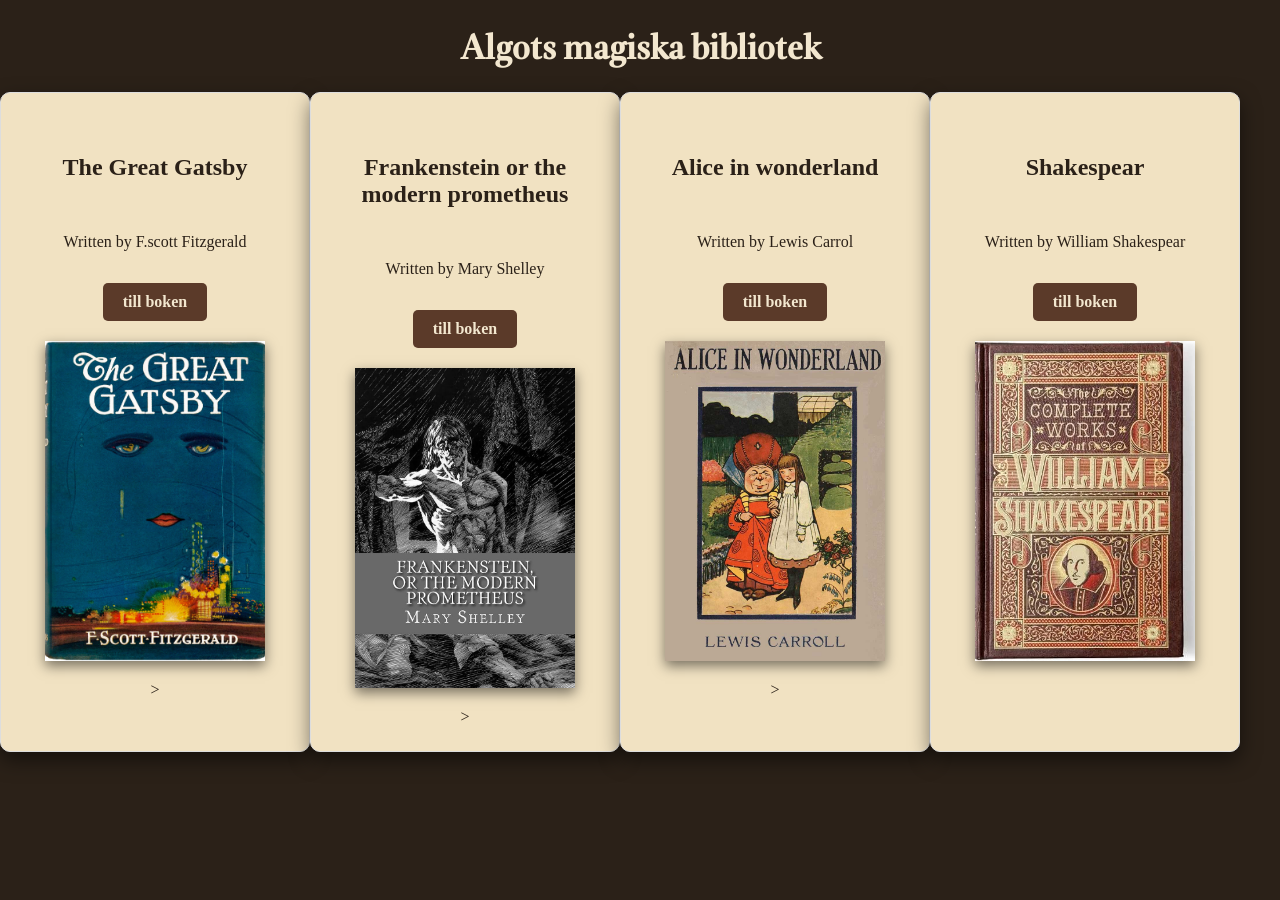
<file: index.html>
<!DOCTYPE html>
<html lang="en">
<head>
    <meta charset="UTF-8">
    <meta name="viewport" content="width=device-width, initial-scale=1.0">
    <title>Document</title>
    <link rel="stylesheet" href="style1.css">
</head>
<body class ="bibliotek">
    <header>
        <h1 class ="rubrik">Algots magiska bibliotek</h1>
    </header>
    <nav>
        <article class="card">
    <h2>The Great Gatsby</h2>
    <p>Written by F.scott Fitzgerald</p>
    <a href="gatsby.html" class="btn">till boken</a>
        <img class ="bokframsida" src="The_Great_Gatsby_Cover_1925_Retouched.jpg" alt="picture of the great gatsby cover">>
        </article>
        <article class="card">
    <h2>Frankenstein or the modern prometheus</h2>
    <p>Written by Mary Shelley</p>
    <a href="franky.html" class="btn">till boken</a>
                <img class ="bokframsida" src="Franky.jpg" alt="picture of frankenstein cover">>
        </article>
        <article class="card">
    <h2>Alice in wonderland</h2>
    <p>Written by Lewis Carrol</p>
    <a href="alice.html" class="btn">till boken</a>
                <img class ="bokframsida" src="alice.jpg" alt="picture of alice in wonderland cover">>
        </article>
        <article class="card">
    <h2>Shakespear</h2>
    <p>Written by William Shakespear</p>
    <a href="shakespear.html" class="btn">till boken</a>
                <img class ="bokframsida" src="shakespear.jpeg" alt="picture of shakespear cover">
        </article>
                <ul>
    </ul>
    </nav>
</body>
</html>
</file>
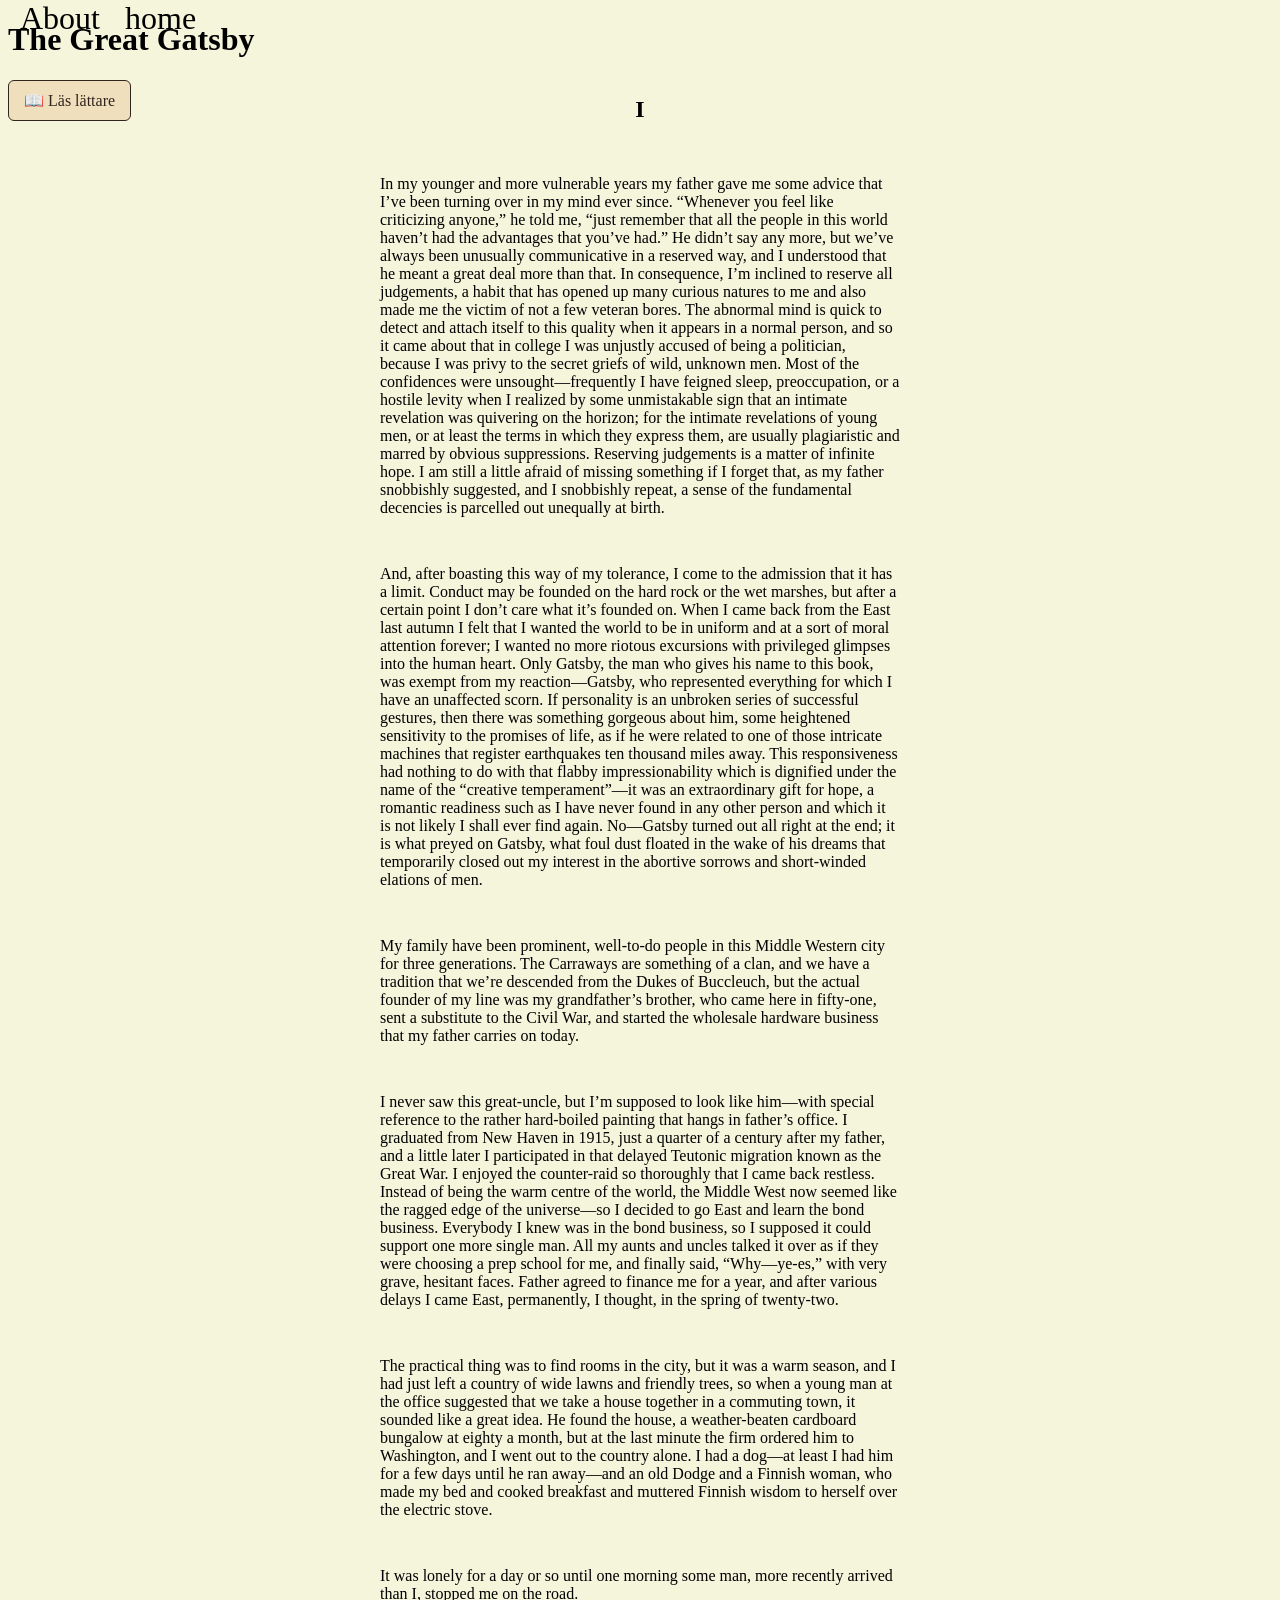
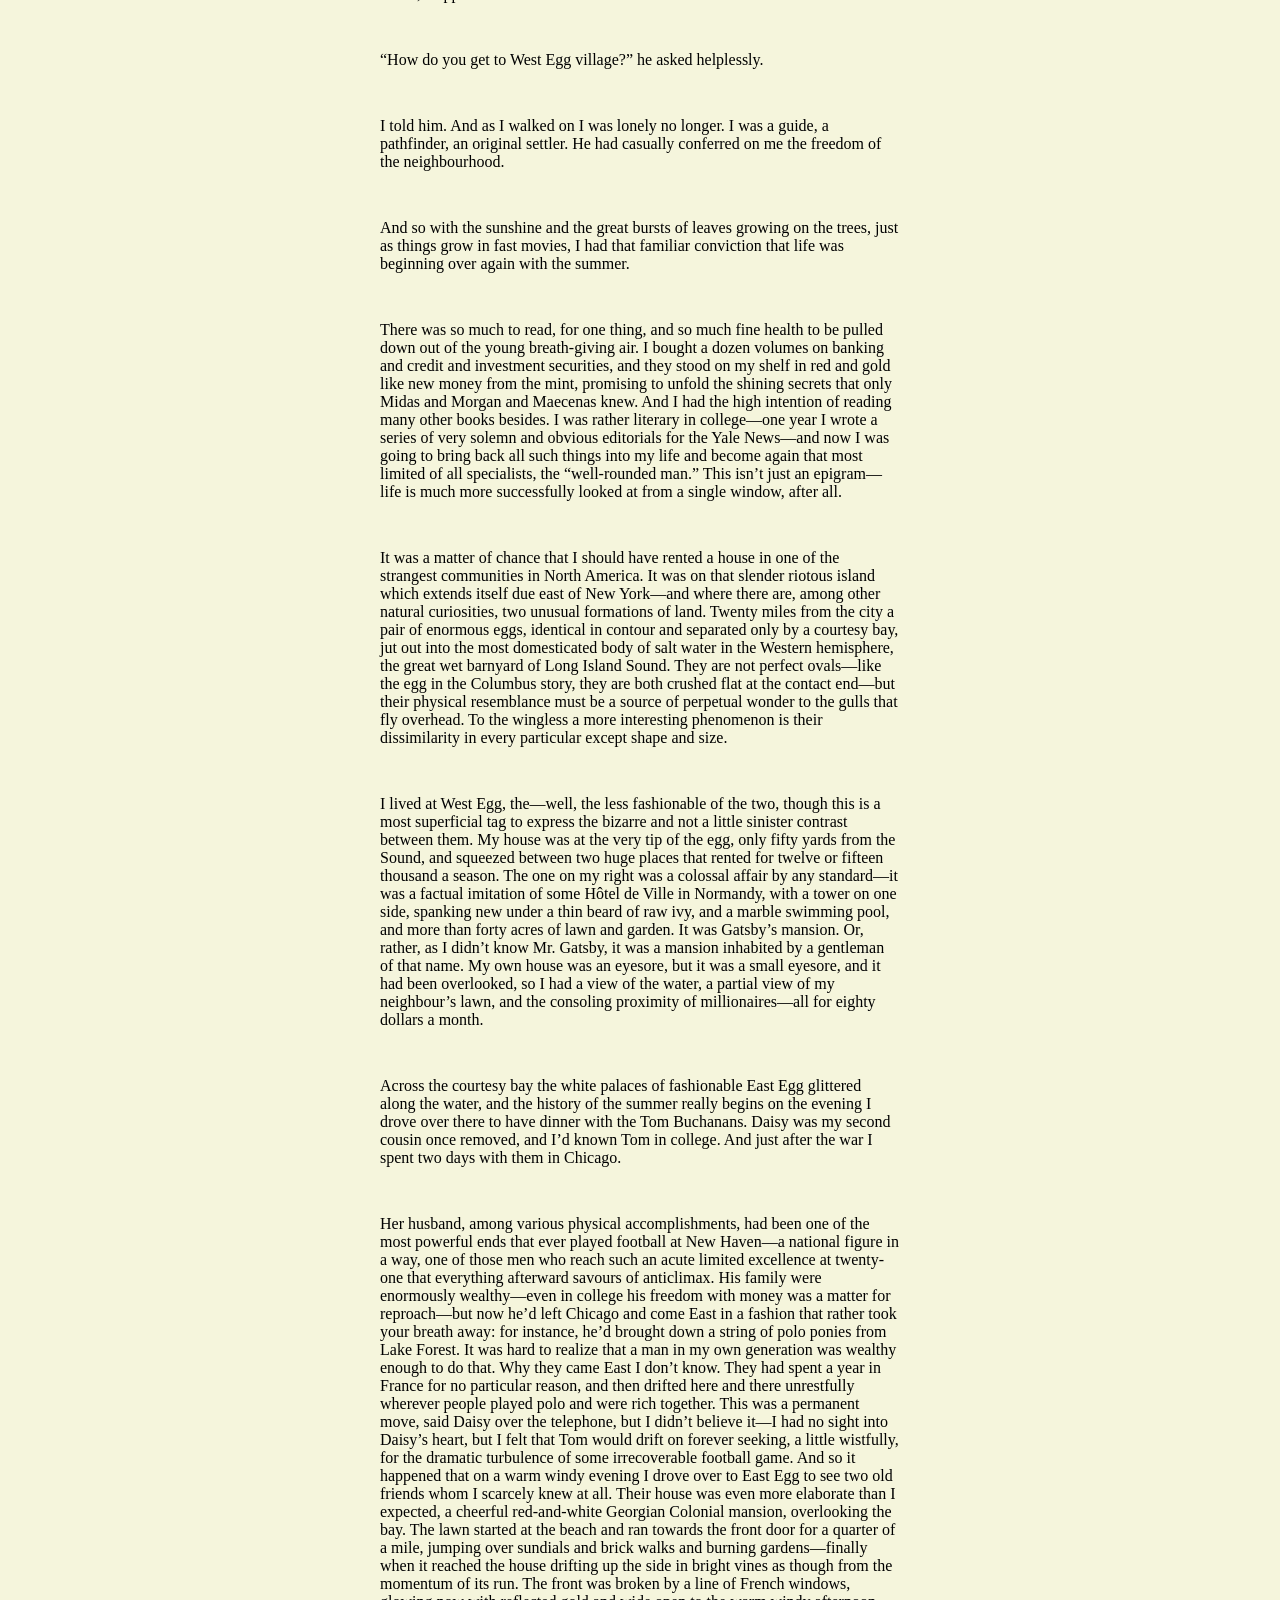
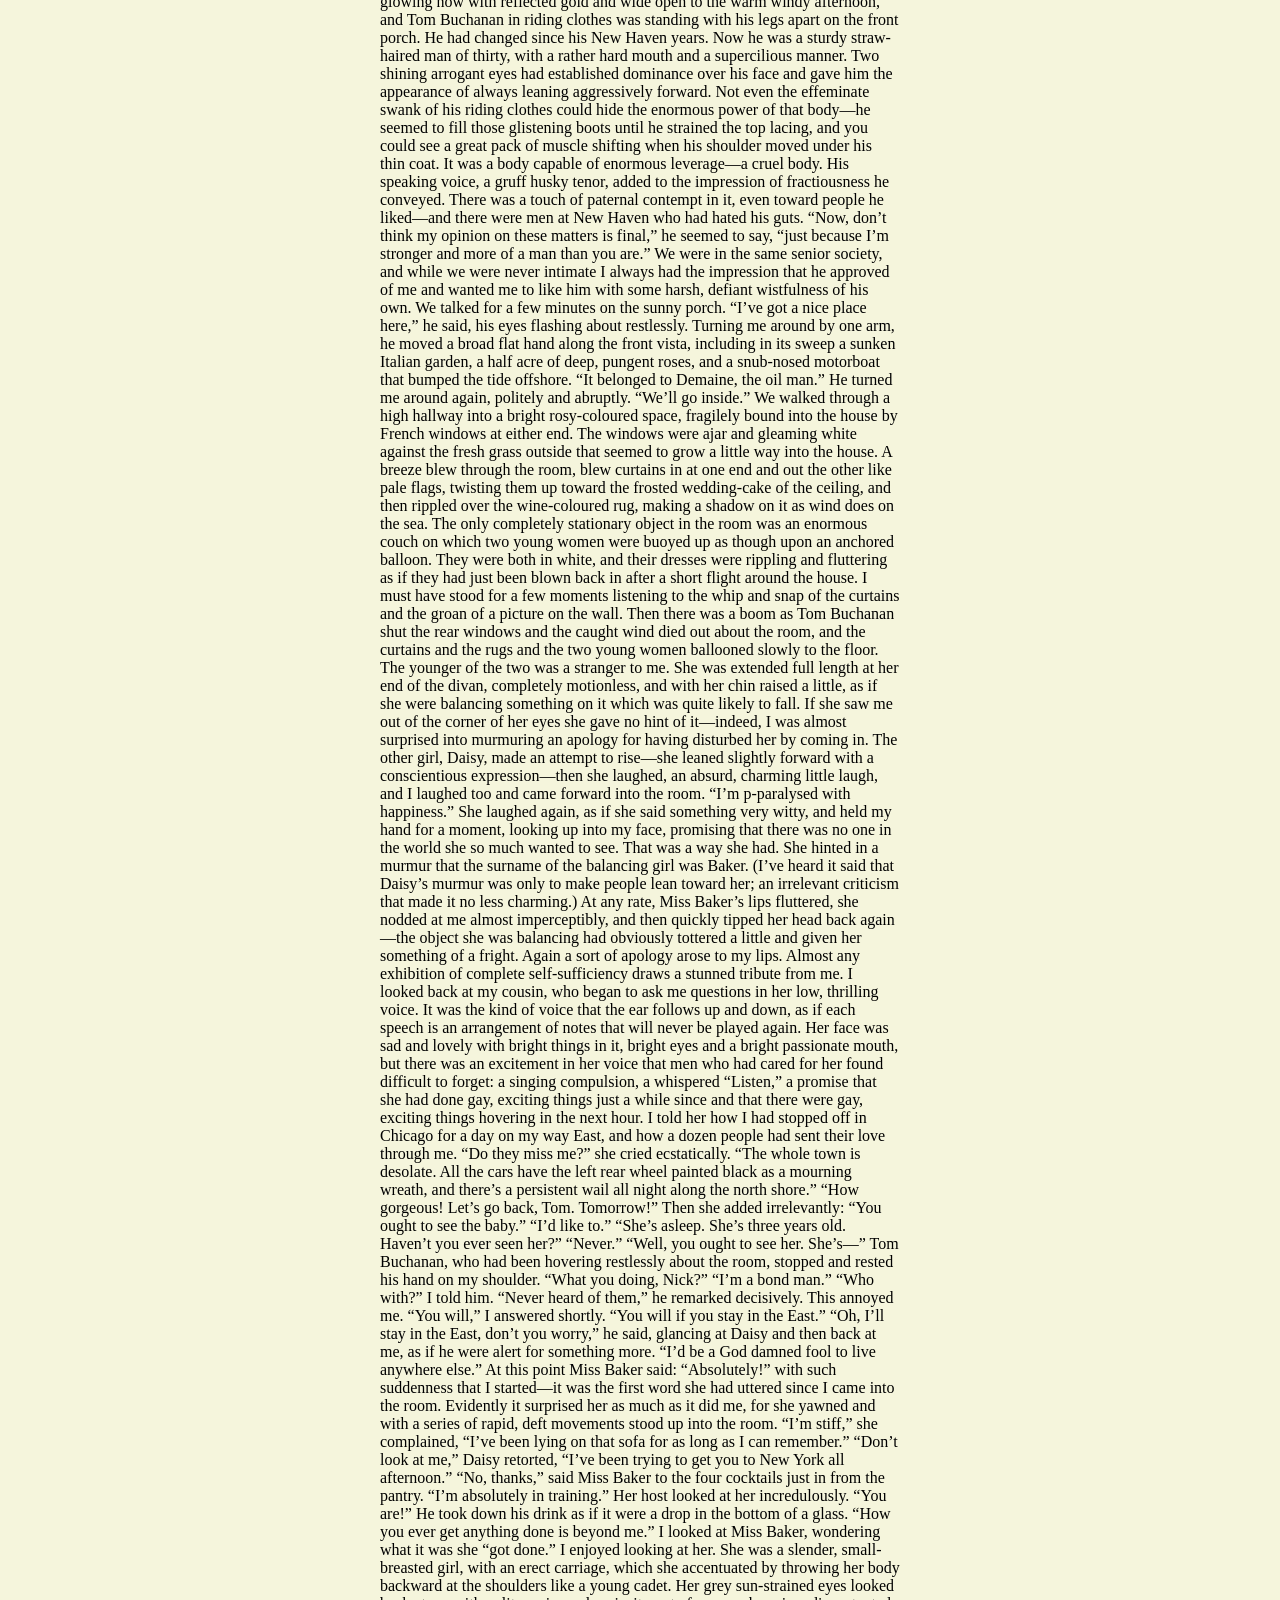
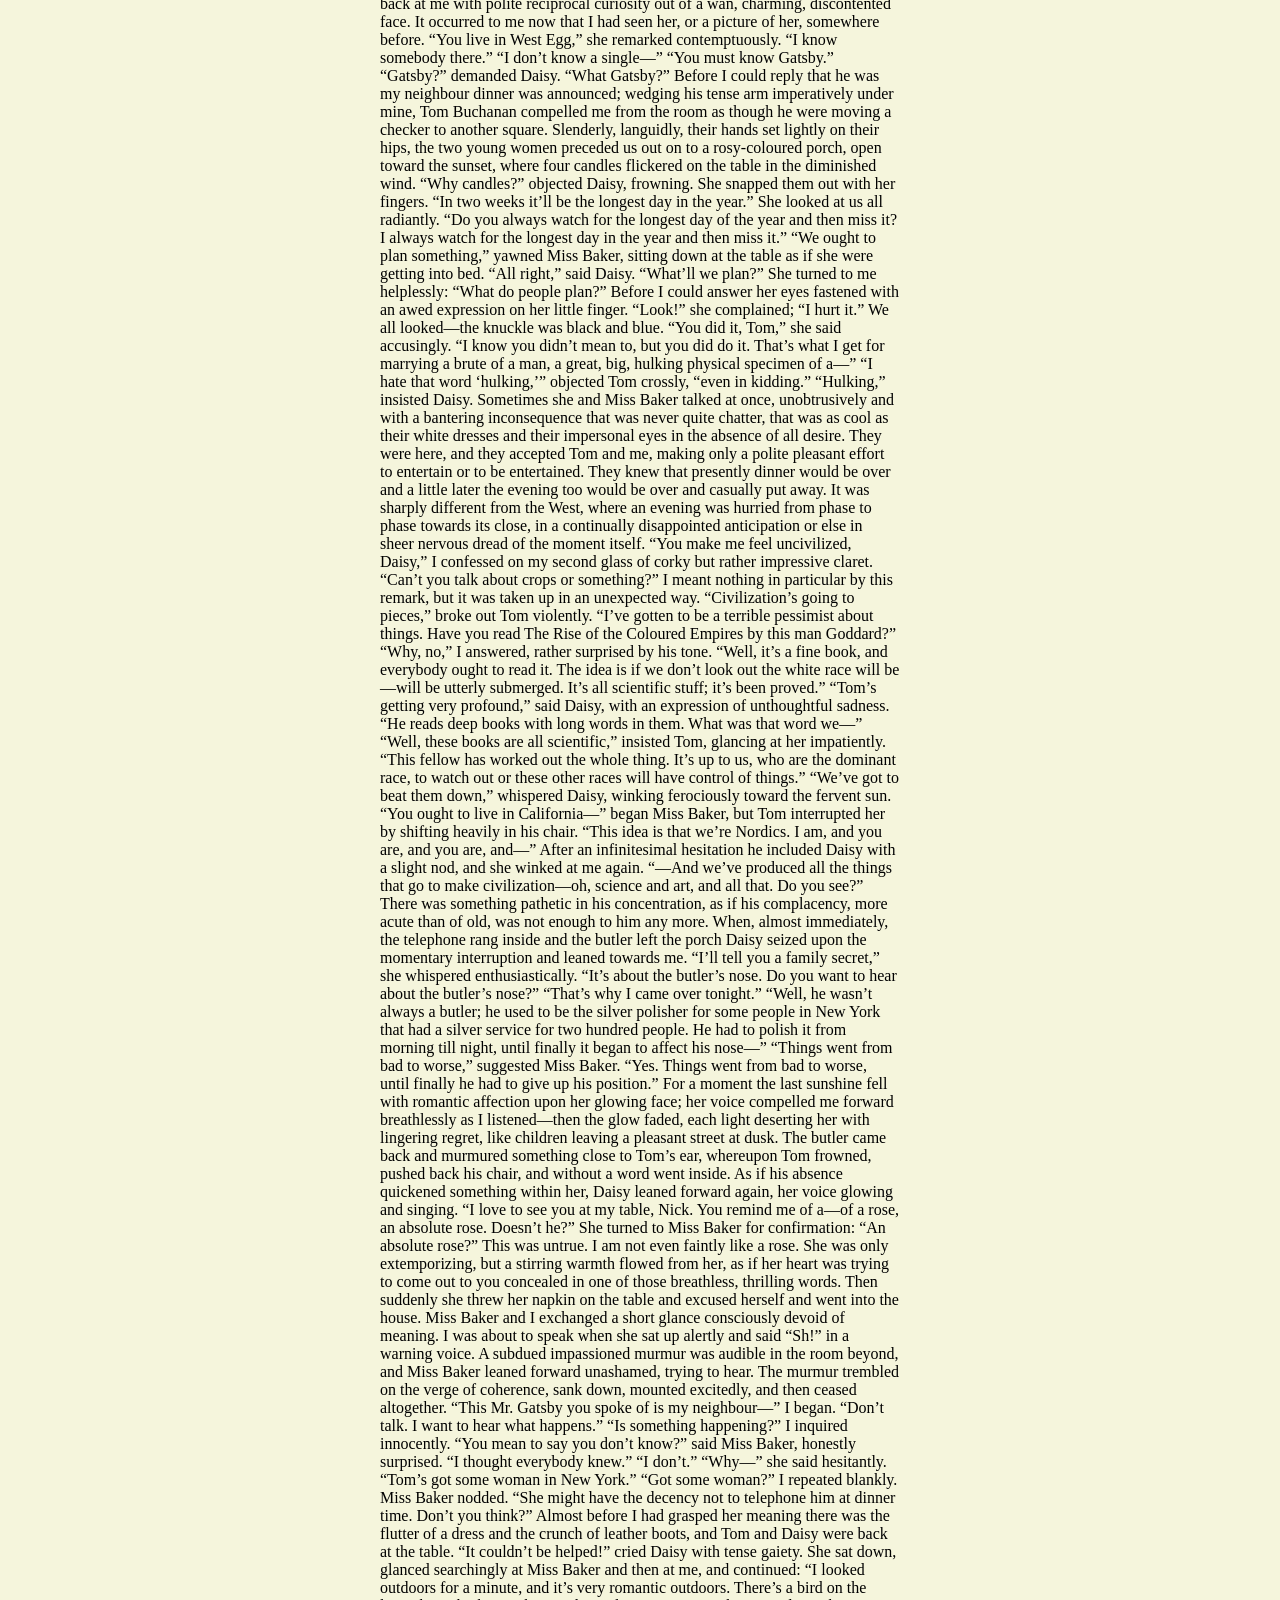
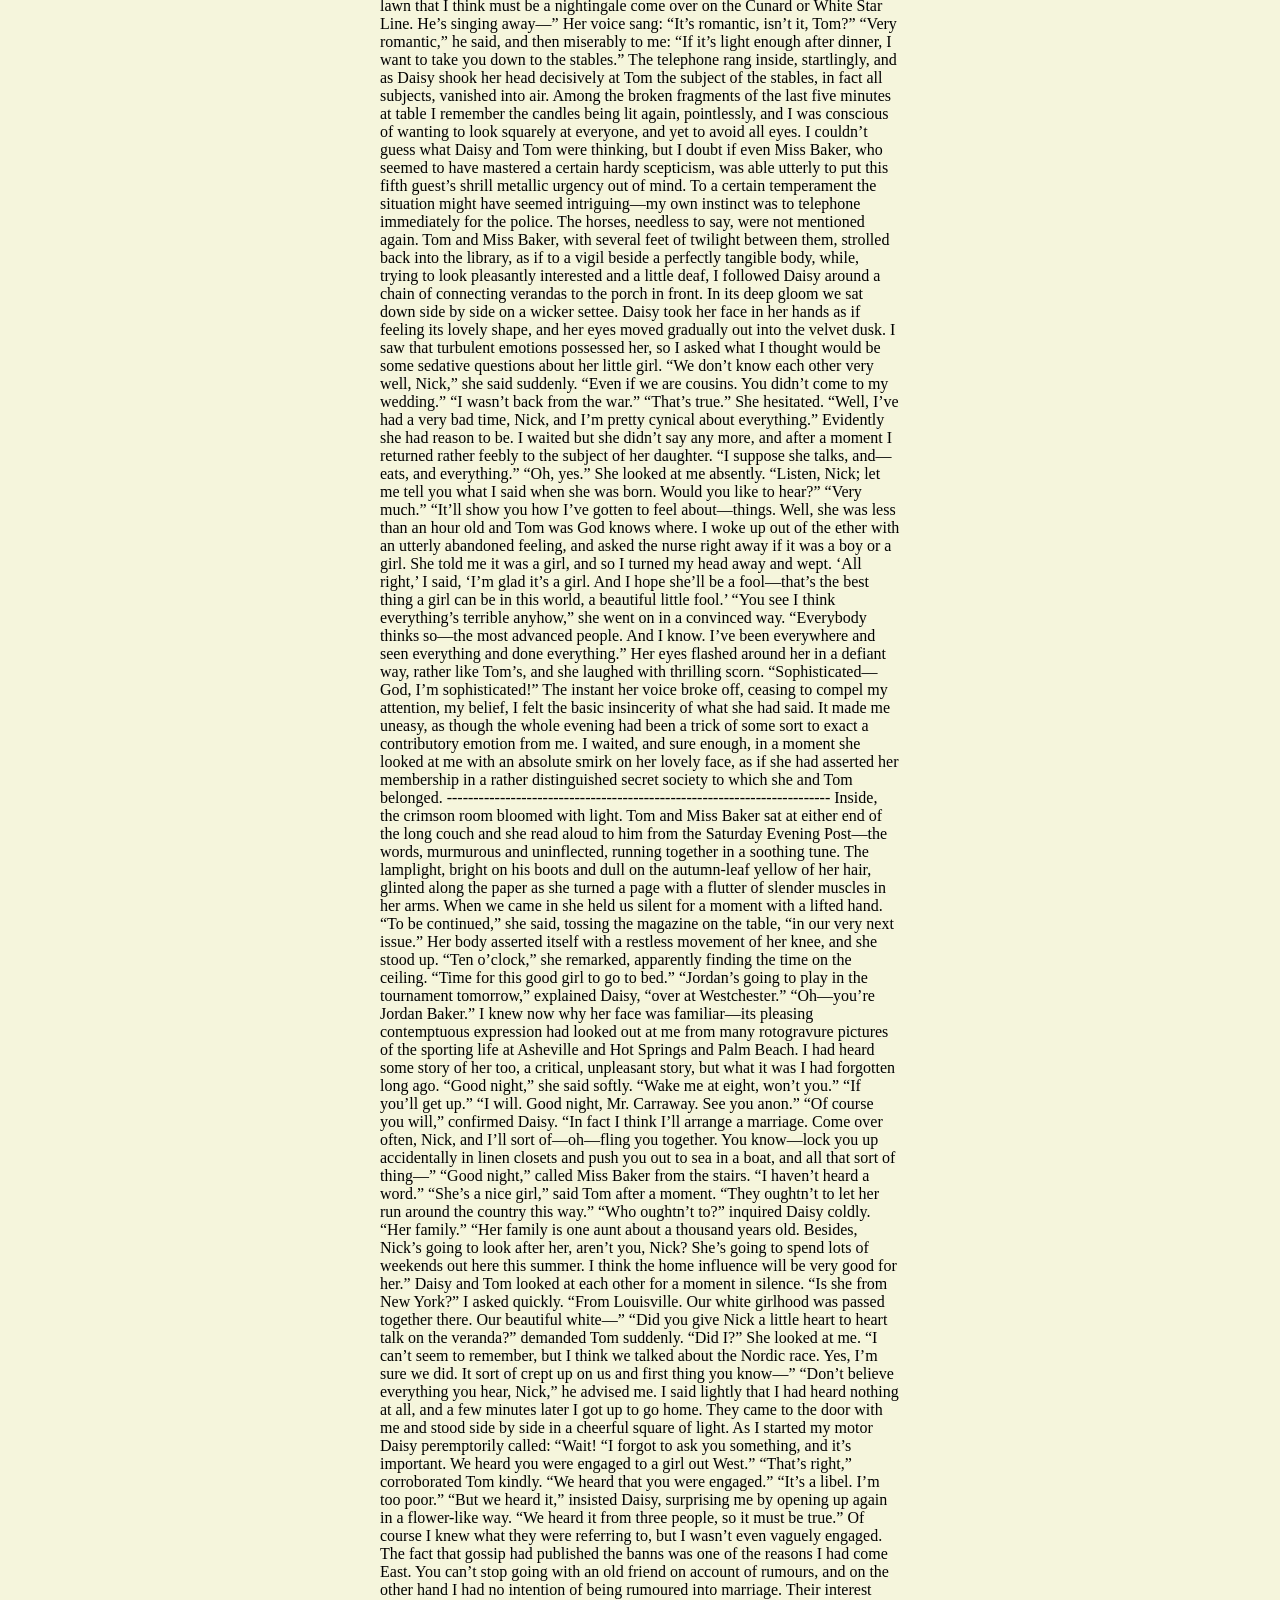
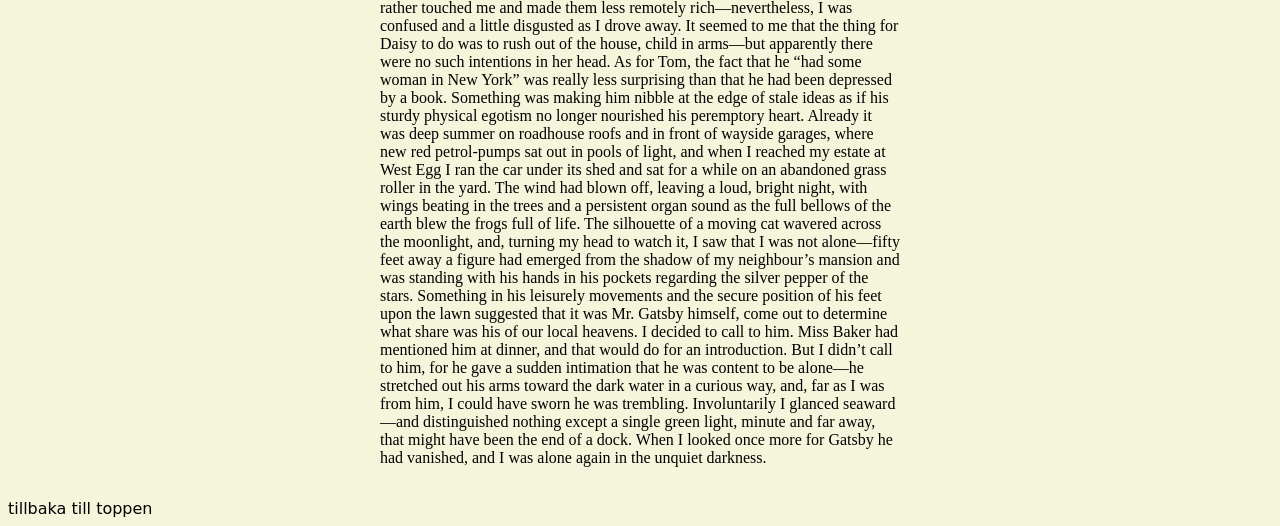
<file: Index.html>
<!DOCTYPE html>
<html lang="en">
<head>
    <meta charset="UTF-8">
    <meta name="viewport" content="width=device-width, initial-scale=1.0">
    <title>Document</title>
    <link rel="stylesheet" href="style1.css">
</head>
<body class ="bakgrundfärg">
    <h1 class = "index-h1" id="Toppen!" >The Great Gatsby</h1>
        <a class = "stay-in-place" href="om.html">About</a>
        <a class = "stay-in-place1" href="hemsida.html">home</a>
        <input type="checkbox" id="dyslexi">
    <label for="dyslexi" class="dyslexi-knapp">📖 Läs lättare</label>
    <h2 id= "kapitel-1" >I</h2>
    <article>
        <p>In my younger and more vulnerable years my father gave me some advice
that I’ve been turning over in my mind ever since.

“Whenever you feel like criticizing anyone,” he told me, “just
remember that all the people in this world haven’t had the advantages
that you’ve had.”

He didn’t say any more, but we’ve always been unusually communicative
in a reserved way, and I understood that he meant a great deal more
than that. In consequence, I’m inclined to reserve all judgements, a
habit that has opened up many curious natures to me and also made me
the victim of not a few veteran bores. The abnormal mind is quick to
detect and attach itself to this quality when it appears in a normal
person, and so it came about that in college I was unjustly accused of
being a politician, because I was privy to the secret griefs of wild,
unknown men. Most of the confidences were unsought—frequently I have
feigned sleep, preoccupation, or a hostile levity when I realized by
some unmistakable sign that an intimate revelation was quivering on
the horizon; for the intimate revelations of young men, or at least
the terms in which they express them, are usually plagiaristic and
marred by obvious suppressions. Reserving judgements is a matter of
infinite hope. I am still a little afraid of missing something if I
forget that, as my father snobbishly suggested, and I snobbishly
repeat, a sense of the fundamental decencies is parcelled out
unequally at birth.
    </p>
    <p>
And, after boasting this way of my tolerance, I come to the admission
that it has a limit. Conduct may be founded on the hard rock or the
wet marshes, but after a certain point I don’t care what it’s founded
on. When I came back from the East last autumn I felt that I wanted
the world to be in uniform and at a sort of moral attention forever; I
wanted no more riotous excursions with privileged glimpses into the
human heart. Only Gatsby, the man who gives his name to this book, was
exempt from my reaction—Gatsby, who represented everything for which I
have an unaffected scorn. If personality is an unbroken series of
successful gestures, then there was something gorgeous about him, some
heightened sensitivity to the promises of life, as if he were related
to one of those intricate machines that register earthquakes ten
thousand miles away. This responsiveness had nothing to do with that
flabby impressionability which is dignified under the name of the
“creative temperament”—it was an extraordinary gift for hope, a
romantic readiness such as I have never found in any other person and
which it is not likely I shall ever find again. No—Gatsby turned out
all right at the end; it is what preyed on Gatsby, what foul dust
floated in the wake of his dreams that temporarily closed out my
interest in the abortive sorrows and short-winded elations of men.
    </p>

    <p>
My family have been prominent, well-to-do people in this Middle
Western city for three generations. The Carraways are something of a
clan, and we have a tradition that we’re descended from the Dukes of
Buccleuch, but the actual founder of my line was my grandfather’s
brother, who came here in fifty-one, sent a substitute to the Civil
War, and started the wholesale hardware business that my father
carries on today.
    </p>
    <p>
I never saw this great-uncle, but I’m supposed to look like him—with
special reference to the rather hard-boiled painting that hangs in
father’s office. I graduated from New Haven in 1915, just a quarter of
a century after my father, and a little later I participated in that
delayed Teutonic migration known as the Great War. I enjoyed the
counter-raid so thoroughly that I came back restless. Instead of being
the warm centre of the world, the Middle West now seemed like the
ragged edge of the universe—so I decided to go East and learn the bond
business. Everybody I knew was in the bond business, so I supposed it
could support one more single man. All my aunts and uncles talked it
over as if they were choosing a prep school for me, and finally said,
“Why—ye-es,” with very grave, hesitant faces. Father agreed to finance
me for a year, and after various delays I came East, permanently, I
thought, in the spring of twenty-two.
    </p>
    <p>
The practical thing was to find rooms in the city, but it was a warm
season, and I had just left a country of wide lawns and friendly
trees, so when a young man at the office suggested that we take a
house together in a commuting town, it sounded like a great idea. He
found the house, a weather-beaten cardboard bungalow at eighty a
month, but at the last minute the firm ordered him to Washington, and
I went out to the country alone. I had a dog—at least I had him for a
few days until he ran away—and an old Dodge and a Finnish woman, who
made my bed and cooked breakfast and muttered Finnish wisdom to
herself over the electric stove.
    </p>
    <p>
It was lonely for a day or so until one morning some man, more
recently arrived than I, stopped me on the road.
    </p>
    <p>
“How do you get to West Egg village?” he asked helplessly.
    </p>
    <p>
I told him. And as I walked on I was lonely no longer. I was a guide,
a pathfinder, an original settler. He had casually conferred on me the
freedom of the neighbourhood.
    </p>

    <p>
And so with the sunshine and the great bursts of leaves growing on the
trees, just as things grow in fast movies, I had that familiar
conviction that life was beginning over again with the summer.
    </p>
    <p>
There was so much to read, for one thing, and so much fine health to
be pulled down out of the young breath-giving air. I bought a dozen
volumes on banking and credit and investment securities, and they
stood on my shelf in red and gold like new money from the mint,
promising to unfold the shining secrets that only Midas and Morgan and
Maecenas knew. And I had the high intention of reading many other
books besides. I was rather literary in college—one year I wrote a
series of very solemn and obvious editorials for the Yale News—and now
I was going to bring back all such things into my life and become
again that most limited of all specialists, the “well-rounded man.”
This isn’t just an epigram—life is much more successfully looked at
from a single window, after all.
    </p>
    <p>
It was a matter of chance that I should have rented a house in one of
the strangest communities in North America. It was on that slender
riotous island which extends itself due east of New York—and where
there are, among other natural curiosities, two unusual formations of
land. Twenty miles from the city a pair of enormous eggs, identical in
contour and separated only by a courtesy bay, jut out into the most
domesticated body of salt water in the Western hemisphere, the great
wet barnyard of Long Island Sound. They are not perfect ovals—like the
egg in the Columbus story, they are both crushed flat at the contact
end—but their physical resemblance must be a source of perpetual
wonder to the gulls that fly overhead. To the wingless a more
interesting phenomenon is their dissimilarity in every particular
except shape and size.
    </p>
    <p>
I lived at West Egg, the—well, the less fashionable of the two, though
this is a most superficial tag to express the bizarre and not a little
sinister contrast between them. My house was at the very tip of the
egg, only fifty yards from the Sound, and squeezed between two huge
places that rented for twelve or fifteen thousand a season. The one on
my right was a colossal affair by any standard—it was a factual
imitation of some Hôtel de Ville in Normandy, with a tower on one
side, spanking new under a thin beard of raw ivy, and a marble
swimming pool, and more than forty acres of lawn and garden. It was
Gatsby’s mansion. Or, rather, as I didn’t know Mr. Gatsby, it was a
mansion inhabited by a gentleman of that name. My own house was an
eyesore, but it was a small eyesore, and it had been overlooked, so I
had a view of the water, a partial view of my neighbour’s lawn, and
the consoling proximity of millionaires—all for eighty dollars a
month.
    </p>
    <p>
Across the courtesy bay the white palaces of fashionable East Egg
glittered along the water, and the history of the summer really begins
on the evening I drove over there to have dinner with the Tom
Buchanans. Daisy was my second cousin once removed, and I’d known Tom
in college. And just after the war I spent two days with them in
Chicago.
    </p>
    <p>
Her husband, among various physical accomplishments, had been one of
the most powerful ends that ever played football at New Haven—a
national figure in a way, one of those men who reach such an acute
limited excellence at twenty-one that everything afterward savours of
anticlimax. His family were enormously wealthy—even in college his
freedom with money was a matter for reproach—but now he’d left Chicago
and come East in a fashion that rather took your breath away: for
instance, he’d brought down a string of polo ponies from Lake
Forest. It was hard to realize that a man in my own generation was
wealthy enough to do that.

Why they came East I don’t know. They had spent a year in France for
no particular reason, and then drifted here and there unrestfully
wherever people played polo and were rich together. This was a
permanent move, said Daisy over the telephone, but I didn’t believe
it—I had no sight into Daisy’s heart, but I felt that Tom would drift
on forever seeking, a little wistfully, for the dramatic turbulence of
some irrecoverable football game.

And so it happened that on a warm windy evening I drove over to East
Egg to see two old friends whom I scarcely knew at all. Their house
was even more elaborate than I expected, a cheerful red-and-white
Georgian Colonial mansion, overlooking the bay. The lawn started at
the beach and ran towards the front door for a quarter of a mile,
jumping over sundials and brick walks and burning gardens—finally when
it reached the house drifting up the side in bright vines as though
from the momentum of its run. The front was broken by a line of French
windows, glowing now with reflected gold and wide open to the warm
windy afternoon, and Tom Buchanan in riding clothes was standing with
his legs apart on the front porch.

He had changed since his New Haven years. Now he was a sturdy
straw-haired man of thirty, with a rather hard mouth and a
supercilious manner. Two shining arrogant eyes had established
dominance over his face and gave him the appearance of always leaning
aggressively forward. Not even the effeminate swank of his riding
clothes could hide the enormous power of that body—he seemed to fill
those glistening boots until he strained the top lacing, and you could
see a great pack of muscle shifting when his shoulder moved under his
thin coat. It was a body capable of enormous leverage—a cruel body.

His speaking voice, a gruff husky tenor, added to the impression of
fractiousness he conveyed. There was a touch of paternal contempt in
it, even toward people he liked—and there were men at New Haven who
had hated his guts.

“Now, don’t think my opinion on these matters is final,” he seemed to
say, “just because I’m stronger and more of a man than you are.” We
were in the same senior society, and while we were never intimate I
always had the impression that he approved of me and wanted me to like
him with some harsh, defiant wistfulness of his own.

We talked for a few minutes on the sunny porch.

“I’ve got a nice place here,” he said, his eyes flashing about
restlessly.

Turning me around by one arm, he moved a broad flat hand along the
front vista, including in its sweep a sunken Italian garden, a half
acre of deep, pungent roses, and a snub-nosed motorboat that bumped
the tide offshore.

“It belonged to Demaine, the oil man.” He turned me around again,
politely and abruptly. “We’ll go inside.”

We walked through a high hallway into a bright rosy-coloured space,
fragilely bound into the house by French windows at either end. The
windows were ajar and gleaming white against the fresh grass outside
that seemed to grow a little way into the house. A breeze blew through
the room, blew curtains in at one end and out the other like pale
flags, twisting them up toward the frosted wedding-cake of the
ceiling, and then rippled over the wine-coloured rug, making a shadow
on it as wind does on the sea.

The only completely stationary object in the room was an enormous
couch on which two young women were buoyed up as though upon an
anchored balloon. They were both in white, and their dresses were
rippling and fluttering as if they had just been blown back in after a
short flight around the house. I must have stood for a few moments
listening to the whip and snap of the curtains and the groan of a
picture on the wall. Then there was a boom as Tom Buchanan shut the
rear windows and the caught wind died out about the room, and the
curtains and the rugs and the two young women ballooned slowly to the
floor.

The younger of the two was a stranger to me. She was extended full
length at her end of the divan, completely motionless, and with her
chin raised a little, as if she were balancing something on it which
was quite likely to fall. If she saw me out of the corner of her eyes
she gave no hint of it—indeed, I was almost surprised into murmuring
an apology for having disturbed her by coming in.

The other girl, Daisy, made an attempt to rise—she leaned slightly
forward with a conscientious expression—then she laughed, an absurd,
charming little laugh, and I laughed too and came forward into the
room.

“I’m p-paralysed with happiness.”

She laughed again, as if she said something very witty, and held my
hand for a moment, looking up into my face, promising that there was
no one in the world she so much wanted to see. That was a way she
had. She hinted in a murmur that the surname of the balancing girl was
Baker. (I’ve heard it said that Daisy’s murmur was only to make people
lean toward her; an irrelevant criticism that made it no less
charming.)

At any rate, Miss Baker’s lips fluttered, she nodded at me almost
imperceptibly, and then quickly tipped her head back again—the object
she was balancing had obviously tottered a little and given her
something of a fright. Again a sort of apology arose to my lips.
Almost any exhibition of complete self-sufficiency draws a stunned
tribute from me.

I looked back at my cousin, who began to ask me questions in her low,
thrilling voice. It was the kind of voice that the ear follows up and
down, as if each speech is an arrangement of notes that will never be
played again. Her face was sad and lovely with bright things in it,
bright eyes and a bright passionate mouth, but there was an excitement
in her voice that men who had cared for her found difficult to forget:
a singing compulsion, a whispered “Listen,” a promise that she had
done gay, exciting things just a while since and that there were gay,
exciting things hovering in the next hour.

I told her how I had stopped off in Chicago for a day on my way East,
and how a dozen people had sent their love through me.

“Do they miss me?” she cried ecstatically.

“The whole town is desolate. All the cars have the left rear wheel
painted black as a mourning wreath, and there’s a persistent wail all
night along the north shore.”

“How gorgeous! Let’s go back, Tom. Tomorrow!” Then she added
irrelevantly: “You ought to see the baby.”

“I’d like to.”

“She’s asleep. She’s three years old. Haven’t you ever seen her?”

“Never.”

“Well, you ought to see her. She’s—”

Tom Buchanan, who had been hovering restlessly about the room, stopped
and rested his hand on my shoulder.

“What you doing, Nick?”

“I’m a bond man.”

“Who with?”

I told him.

“Never heard of them,” he remarked decisively.

This annoyed me.

“You will,” I answered shortly. “You will if you stay in the East.”

“Oh, I’ll stay in the East, don’t you worry,” he said, glancing at
Daisy and then back at me, as if he were alert for something
more. “I’d be a God damned fool to live anywhere else.”

At this point Miss Baker said: “Absolutely!” with such suddenness that
I started—it was the first word she had uttered since I came into the
room. Evidently it surprised her as much as it did me, for she yawned
and with a series of rapid, deft movements stood up into the room.

“I’m stiff,” she complained, “I’ve been lying on that sofa for as long
as I can remember.”

“Don’t look at me,” Daisy retorted, “I’ve been trying to get you to
New York all afternoon.”

“No, thanks,” said Miss Baker to the four cocktails just in from the
pantry. “I’m absolutely in training.”

Her host looked at her incredulously.

“You are!” He took down his drink as if it were a drop in the bottom
of a glass. “How you ever get anything done is beyond me.”

I looked at Miss Baker, wondering what it was she “got done.” I
enjoyed looking at her. She was a slender, small-breasted girl, with
an erect carriage, which she accentuated by throwing her body backward
at the shoulders like a young cadet. Her grey sun-strained eyes looked
back at me with polite reciprocal curiosity out of a wan, charming,
discontented face. It occurred to me now that I had seen her, or a
picture of her, somewhere before.

“You live in West Egg,” she remarked contemptuously. “I know somebody
there.”

“I don’t know a single—”

“You must know Gatsby.”

“Gatsby?” demanded Daisy. “What Gatsby?”

Before I could reply that he was my neighbour dinner was announced;
wedging his tense arm imperatively under mine, Tom Buchanan compelled
me from the room as though he were moving a checker to another square.

Slenderly, languidly, their hands set lightly on their hips, the two
young women preceded us out on to a rosy-coloured porch, open toward
the sunset, where four candles flickered on the table in the
diminished wind.

“Why candles?” objected Daisy, frowning. She snapped them out with her
fingers. “In two weeks it’ll be the longest day in the year.” She
looked at us all radiantly. “Do you always watch for the longest day
of the year and then miss it? I always watch for the longest day in
the year and then miss it.”

“We ought to plan something,” yawned Miss Baker, sitting down at the
table as if she were getting into bed.

“All right,” said Daisy. “What’ll we plan?” She turned to me
helplessly: “What do people plan?”

Before I could answer her eyes fastened with an awed expression on her
little finger.

“Look!” she complained; “I hurt it.”

We all looked—the knuckle was black and blue.

“You did it, Tom,” she said accusingly. “I know you didn’t mean to,
but you did do it. That’s what I get for marrying a brute of a man, a
great, big, hulking physical specimen of a—”

“I hate that word ‘hulking,’ ” objected Tom crossly, “even in
kidding.”

“Hulking,” insisted Daisy.

Sometimes she and Miss Baker talked at once, unobtrusively and with a
bantering inconsequence that was never quite chatter, that was as cool
as their white dresses and their impersonal eyes in the absence of all
desire. They were here, and they accepted Tom and me, making only a
polite pleasant effort to entertain or to be entertained. They knew
that presently dinner would be over and a little later the evening too
would be over and casually put away. It was sharply different from the
West, where an evening was hurried from phase to phase towards its
close, in a continually disappointed anticipation or else in sheer
nervous dread of the moment itself.

“You make me feel uncivilized, Daisy,” I confessed on my second glass
of corky but rather impressive claret. “Can’t you talk about crops or
something?”

I meant nothing in particular by this remark, but it was taken up in
an unexpected way.

“Civilization’s going to pieces,” broke out Tom violently. “I’ve
gotten to be a terrible pessimist about things. Have you read The Rise
of the Coloured Empires by this man Goddard?”

“Why, no,” I answered, rather surprised by his tone.

“Well, it’s a fine book, and everybody ought to read it. The idea is
if we don’t look out the white race will be—will be utterly
submerged. It’s all scientific stuff; it’s been proved.”

“Tom’s getting very profound,” said Daisy, with an expression of
unthoughtful sadness. “He reads deep books with long words in
them. What was that word we—”

“Well, these books are all scientific,” insisted Tom, glancing at her
impatiently. “This fellow has worked out the whole thing. It’s up to
us, who are the dominant race, to watch out or these other races will
have control of things.”

“We’ve got to beat them down,” whispered Daisy, winking ferociously
toward the fervent sun.

“You ought to live in California—” began Miss Baker, but Tom
interrupted her by shifting heavily in his chair.

“This idea is that we’re Nordics. I am, and you are, and you are,
and—” After an infinitesimal hesitation he included Daisy with a
slight nod, and she winked at me again. “—And we’ve produced all the
things that go to make civilization—oh, science and art, and all
that. Do you see?”

There was something pathetic in his concentration, as if his
complacency, more acute than of old, was not enough to him any more.
When, almost immediately, the telephone rang inside and the butler
left the porch Daisy seized upon the momentary interruption and leaned
towards me.

“I’ll tell you a family secret,” she whispered enthusiastically.
“It’s about the butler’s nose. Do you want to hear about the butler’s
nose?”

“That’s why I came over tonight.”

“Well, he wasn’t always a butler; he used to be the silver polisher
for some people in New York that had a silver service for two hundred
people. He had to polish it from morning till night, until finally it
began to affect his nose—”

“Things went from bad to worse,” suggested Miss Baker.

“Yes. Things went from bad to worse, until finally he had to give up
his position.”

For a moment the last sunshine fell with romantic affection upon her
glowing face; her voice compelled me forward breathlessly as I
listened—then the glow faded, each light deserting her with lingering
regret, like children leaving a pleasant street at dusk.

The butler came back and murmured something close to Tom’s ear,
whereupon Tom frowned, pushed back his chair, and without a word went
inside. As if his absence quickened something within her, Daisy leaned
forward again, her voice glowing and singing.

“I love to see you at my table, Nick. You remind me of a—of a rose, an
absolute rose. Doesn’t he?” She turned to Miss Baker for confirmation:
“An absolute rose?”

This was untrue. I am not even faintly like a rose. She was only
extemporizing, but a stirring warmth flowed from her, as if her heart
was trying to come out to you concealed in one of those breathless,
thrilling words. Then suddenly she threw her napkin on the table and
excused herself and went into the house.

Miss Baker and I exchanged a short glance consciously devoid of
meaning. I was about to speak when she sat up alertly and said “Sh!”
in a warning voice. A subdued impassioned murmur was audible in the
room beyond, and Miss Baker leaned forward unashamed, trying to
hear. The murmur trembled on the verge of coherence, sank down,
mounted excitedly, and then ceased altogether.

“This Mr. Gatsby you spoke of is my neighbour—” I began.

“Don’t talk. I want to hear what happens.”

“Is something happening?” I inquired innocently.

“You mean to say you don’t know?” said Miss Baker, honestly surprised.
“I thought everybody knew.”

“I don’t.”

“Why—” she said hesitantly. “Tom’s got some woman in New York.”

“Got some woman?” I repeated blankly.

Miss Baker nodded.

“She might have the decency not to telephone him at dinner time.
Don’t you think?”

Almost before I had grasped her meaning there was the flutter of a
dress and the crunch of leather boots, and Tom and Daisy were back at
the table.

“It couldn’t be helped!” cried Daisy with tense gaiety.

She sat down, glanced searchingly at Miss Baker and then at me, and
continued: “I looked outdoors for a minute, and it’s very romantic
outdoors. There’s a bird on the lawn that I think must be a
nightingale come over on the Cunard or White Star Line. He’s singing
away—” Her voice sang: “It’s romantic, isn’t it, Tom?”

“Very romantic,” he said, and then miserably to me: “If it’s light
enough after dinner, I want to take you down to the stables.”

The telephone rang inside, startlingly, and as Daisy shook her head
decisively at Tom the subject of the stables, in fact all subjects,
vanished into air. Among the broken fragments of the last five minutes
at table I remember the candles being lit again, pointlessly, and I
was conscious of wanting to look squarely at everyone, and yet to
avoid all eyes. I couldn’t guess what Daisy and Tom were thinking, but
I doubt if even Miss Baker, who seemed to have mastered a certain
hardy scepticism, was able utterly to put this fifth guest’s shrill
metallic urgency out of mind. To a certain temperament the situation
might have seemed intriguing—my own instinct was to telephone
immediately for the police.

The horses, needless to say, were not mentioned again. Tom and Miss
Baker, with several feet of twilight between them, strolled back into
the library, as if to a vigil beside a perfectly tangible body, while,
trying to look pleasantly interested and a little deaf, I followed
Daisy around a chain of connecting verandas to the porch in front. In
its deep gloom we sat down side by side on a wicker settee.

Daisy took her face in her hands as if feeling its lovely shape, and
her eyes moved gradually out into the velvet dusk. I saw that
turbulent emotions possessed her, so I asked what I thought would be
some sedative questions about her little girl.

“We don’t know each other very well, Nick,” she said suddenly. “Even
if we are cousins. You didn’t come to my wedding.”

“I wasn’t back from the war.”

“That’s true.” She hesitated. “Well, I’ve had a very bad time, Nick,
and I’m pretty cynical about everything.”

Evidently she had reason to be. I waited but she didn’t say any more,
and after a moment I returned rather feebly to the subject of her
daughter.

“I suppose she talks, and—eats, and everything.”

“Oh, yes.” She looked at me absently. “Listen, Nick; let me tell you
what I said when she was born. Would you like to hear?”

“Very much.”

“It’ll show you how I’ve gotten to feel about—things. Well, she was
less than an hour old and Tom was God knows where. I woke up out of
the ether with an utterly abandoned feeling, and asked the nurse right
away if it was a boy or a girl. She told me it was a girl, and so I
turned my head away and wept. ‘All right,’ I said, ‘I’m glad it’s a
girl. And I hope she’ll be a fool—that’s the best thing a girl can be
in this world, a beautiful little fool.’

“You see I think everything’s terrible anyhow,” she went on in a
convinced way. “Everybody thinks so—the most advanced people. And I
know. I’ve been everywhere and seen everything and done everything.”
Her eyes flashed around her in a defiant way, rather like Tom’s, and
she laughed with thrilling scorn. “Sophisticated—God, I’m
sophisticated!”

The instant her voice broke off, ceasing to compel my attention, my
belief, I felt the basic insincerity of what she had said. It made me
uneasy, as though the whole evening had been a trick of some sort to
exact a contributory emotion from me. I waited, and sure enough, in a
moment she looked at me with an absolute smirk on her lovely face, as
if she had asserted her membership in a rather distinguished secret
society to which she and Tom belonged.

------------------------------------------------------------------------

Inside, the crimson room bloomed with light. Tom and Miss Baker sat at
either end of the long couch and she read aloud to him from the
Saturday Evening Post—the words, murmurous and uninflected, running
together in a soothing tune. The lamplight, bright on his boots and
dull on the autumn-leaf yellow of her hair, glinted along the paper as
she turned a page with a flutter of slender muscles in her arms.

When we came in she held us silent for a moment with a lifted hand.

“To be continued,” she said, tossing the magazine on the table, “in
our very next issue.”

Her body asserted itself with a restless movement of her knee, and she
stood up.

“Ten o’clock,” she remarked, apparently finding the time on the
ceiling. “Time for this good girl to go to bed.”

“Jordan’s going to play in the tournament tomorrow,” explained Daisy,
“over at Westchester.”

“Oh—you’re Jordan Baker.”

I knew now why her face was familiar—its pleasing contemptuous
expression had looked out at me from many rotogravure pictures of the
sporting life at Asheville and Hot Springs and Palm Beach. I had heard
some story of her too, a critical, unpleasant story, but what it was I
had forgotten long ago.

“Good night,” she said softly. “Wake me at eight, won’t you.”

“If you’ll get up.”

“I will. Good night, Mr. Carraway. See you anon.”

“Of course you will,” confirmed Daisy. “In fact I think I’ll arrange a
marriage. Come over often, Nick, and I’ll sort of—oh—fling you
together. You know—lock you up accidentally in linen closets and push
you out to sea in a boat, and all that sort of thing—”

“Good night,” called Miss Baker from the stairs. “I haven’t heard a
word.”

“She’s a nice girl,” said Tom after a moment. “They oughtn’t to let
her run around the country this way.”

“Who oughtn’t to?” inquired Daisy coldly.

“Her family.”

“Her family is one aunt about a thousand years old. Besides, Nick’s
going to look after her, aren’t you, Nick? She’s going to spend lots
of weekends out here this summer. I think the home influence will be
very good for her.”

Daisy and Tom looked at each other for a moment in silence.

“Is she from New York?” I asked quickly.

“From Louisville. Our white girlhood was passed together there. Our
beautiful white—”

“Did you give Nick a little heart to heart talk on the veranda?”
demanded Tom suddenly.

“Did I?” She looked at me. “I can’t seem to remember, but I think we
talked about the Nordic race. Yes, I’m sure we did. It sort of crept
up on us and first thing you know—”

“Don’t believe everything you hear, Nick,” he advised me.

I said lightly that I had heard nothing at all, and a few minutes
later I got up to go home. They came to the door with me and stood
side by side in a cheerful square of light. As I started my motor
Daisy peremptorily called: “Wait!

“I forgot to ask you something, and it’s important. We heard you were
engaged to a girl out West.”

“That’s right,” corroborated Tom kindly. “We heard that you were
engaged.”

“It’s a libel. I’m too poor.”

“But we heard it,” insisted Daisy, surprising me by opening up again
in a flower-like way. “We heard it from three people, so it must be
true.”

Of course I knew what they were referring to, but I wasn’t even
vaguely engaged. The fact that gossip had published the banns was one
of the reasons I had come East. You can’t stop going with an old
friend on account of rumours, and on the other hand I had no intention
of being rumoured into marriage.

Their interest rather touched me and made them less remotely
rich—nevertheless, I was confused and a little disgusted as I drove
away. It seemed to me that the thing for Daisy to do was to rush out
of the house, child in arms—but apparently there were no such
intentions in her head. As for Tom, the fact that he “had some woman
in New York” was really less surprising than that he had been
depressed by a book. Something was making him nibble at the edge of
stale ideas as if his sturdy physical egotism no longer nourished his
peremptory heart.

Already it was deep summer on roadhouse roofs and in front of wayside
garages, where new red petrol-pumps sat out in pools of light, and
when I reached my estate at West Egg I ran the car under its shed and
sat for a while on an abandoned grass roller in the yard. The wind had
blown off, leaving a loud, bright night, with wings beating in the
trees and a persistent organ sound as the full bellows of the earth
blew the frogs full of life. The silhouette of a moving cat wavered
across the moonlight, and, turning my head to watch it, I saw that I
was not alone—fifty feet away a figure had emerged from the shadow of
my neighbour’s mansion and was standing with his hands in his pockets
regarding the silver pepper of the stars. Something in his leisurely
movements and the secure position of his feet upon the lawn suggested
that it was Mr. Gatsby himself, come out to determine what share was
his of our local heavens.

I decided to call to him. Miss Baker had mentioned him at dinner, and
that would do for an introduction. But I didn’t call to him, for he
gave a sudden intimation that he was content to be alone—he stretched
out his arms toward the dark water in a curious way, and, far as I was
from him, I could have sworn he was trembling. Involuntarily I glanced
seaward—and distinguished nothing except a single green light, minute
and far away, that might have been the end of a dock. When I looked
once more for Gatsby he had vanished, and I was alone again in the
unquiet darkness.
</p>
</article>
<footer><a href="#Toppen!">tillbaka till toppen</a></footer>
</body>
</html>
</file>
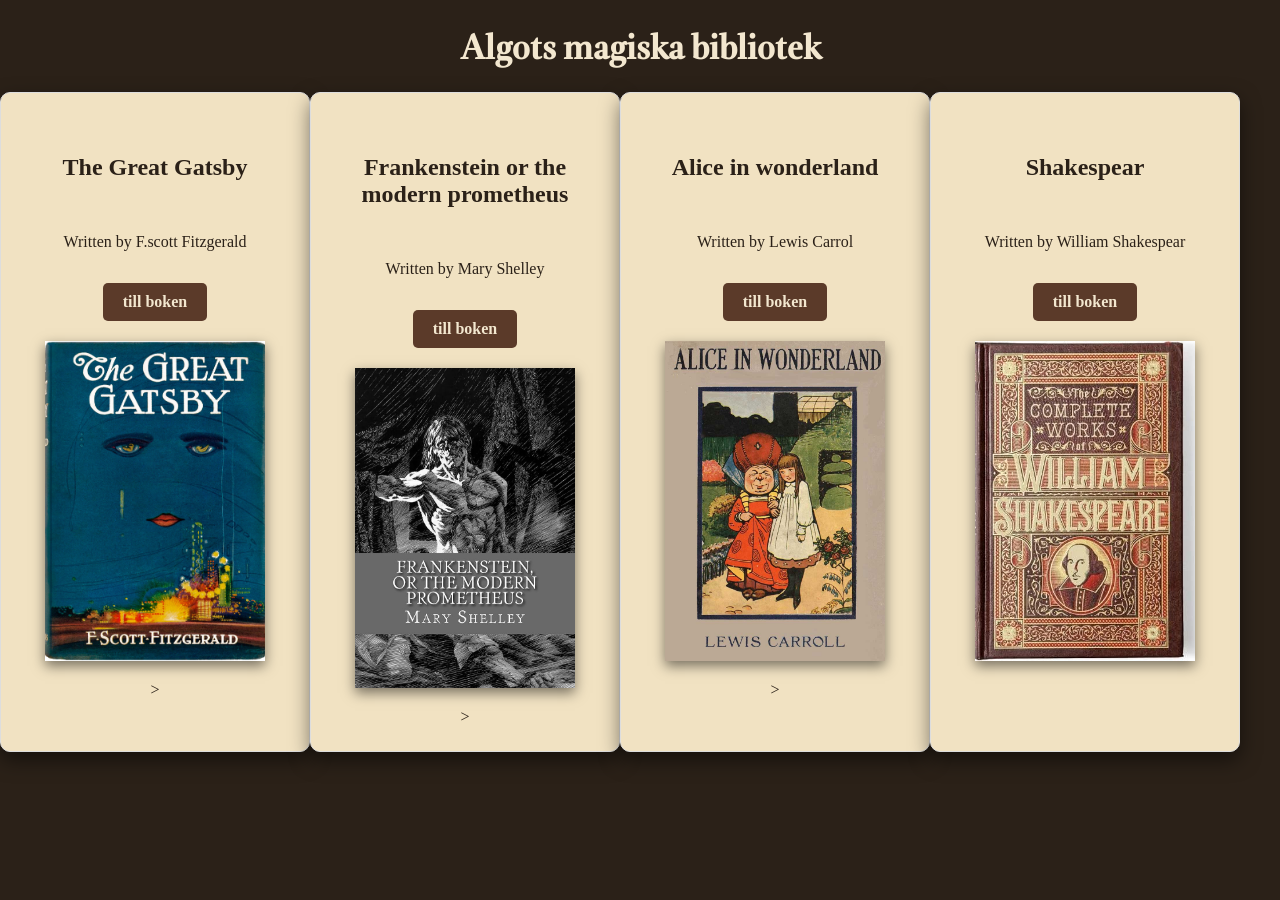
<file: -index.html>
<!DOCTYPE html>
<html lang="en">
<head>
    <meta charset="UTF-8">
    <meta name="viewport" content="width=device-width, initial-scale=1.0">
    <title>Document</title>
    <link rel="stylesheet" href="style1.css">
</head>
<body class ="bibliotek">
    <header>
        <h1 class ="rubrik">Algots magiska bibliotek</h1>
    </header>
    <nav>
        <article class="card">
    <h2>The Great Gatsby</h2>
    <p>Written by F.scott Fitzgerald</p>
    <a href="index.html" class="btn">till boken</a>
        <img class ="bokframsida" src="The_Great_Gatsby_Cover_1925_Retouched.jpg" alt="picture of the great gatsby cover">>
        </article>
        <article class="card">
    <h2>Frankenstein or the modern prometheus</h2>
    <p>Written by Mary Shelley</p>
    <a href="franky.html" class="btn">till boken</a>
                <img class ="bokframsida" src="Franky.jpg" alt="picture of frankenstein cover">>
        </article>
        <article class="card">
    <h2>Alice in wonderland</h2>
    <p>Written by Lewis Carrol</p>
    <a href="alice.html" class="btn">till boken</a>
                <img class ="bokframsida" src="alice.jpg" alt="picture of alice in wonderland cover">>
        </article>
        <article class="card">
    <h2>Shakespear</h2>
    <p>Written by William Shakespear</p>
    <a href="shakespear.html" class="btn">till boken</a>
                <img class ="bokframsida" src="shakespear.jpeg" alt="picture of shakespear cover">
        </article>
                <ul>
    </ul>
    </nav>
</body>
</html>
</file>
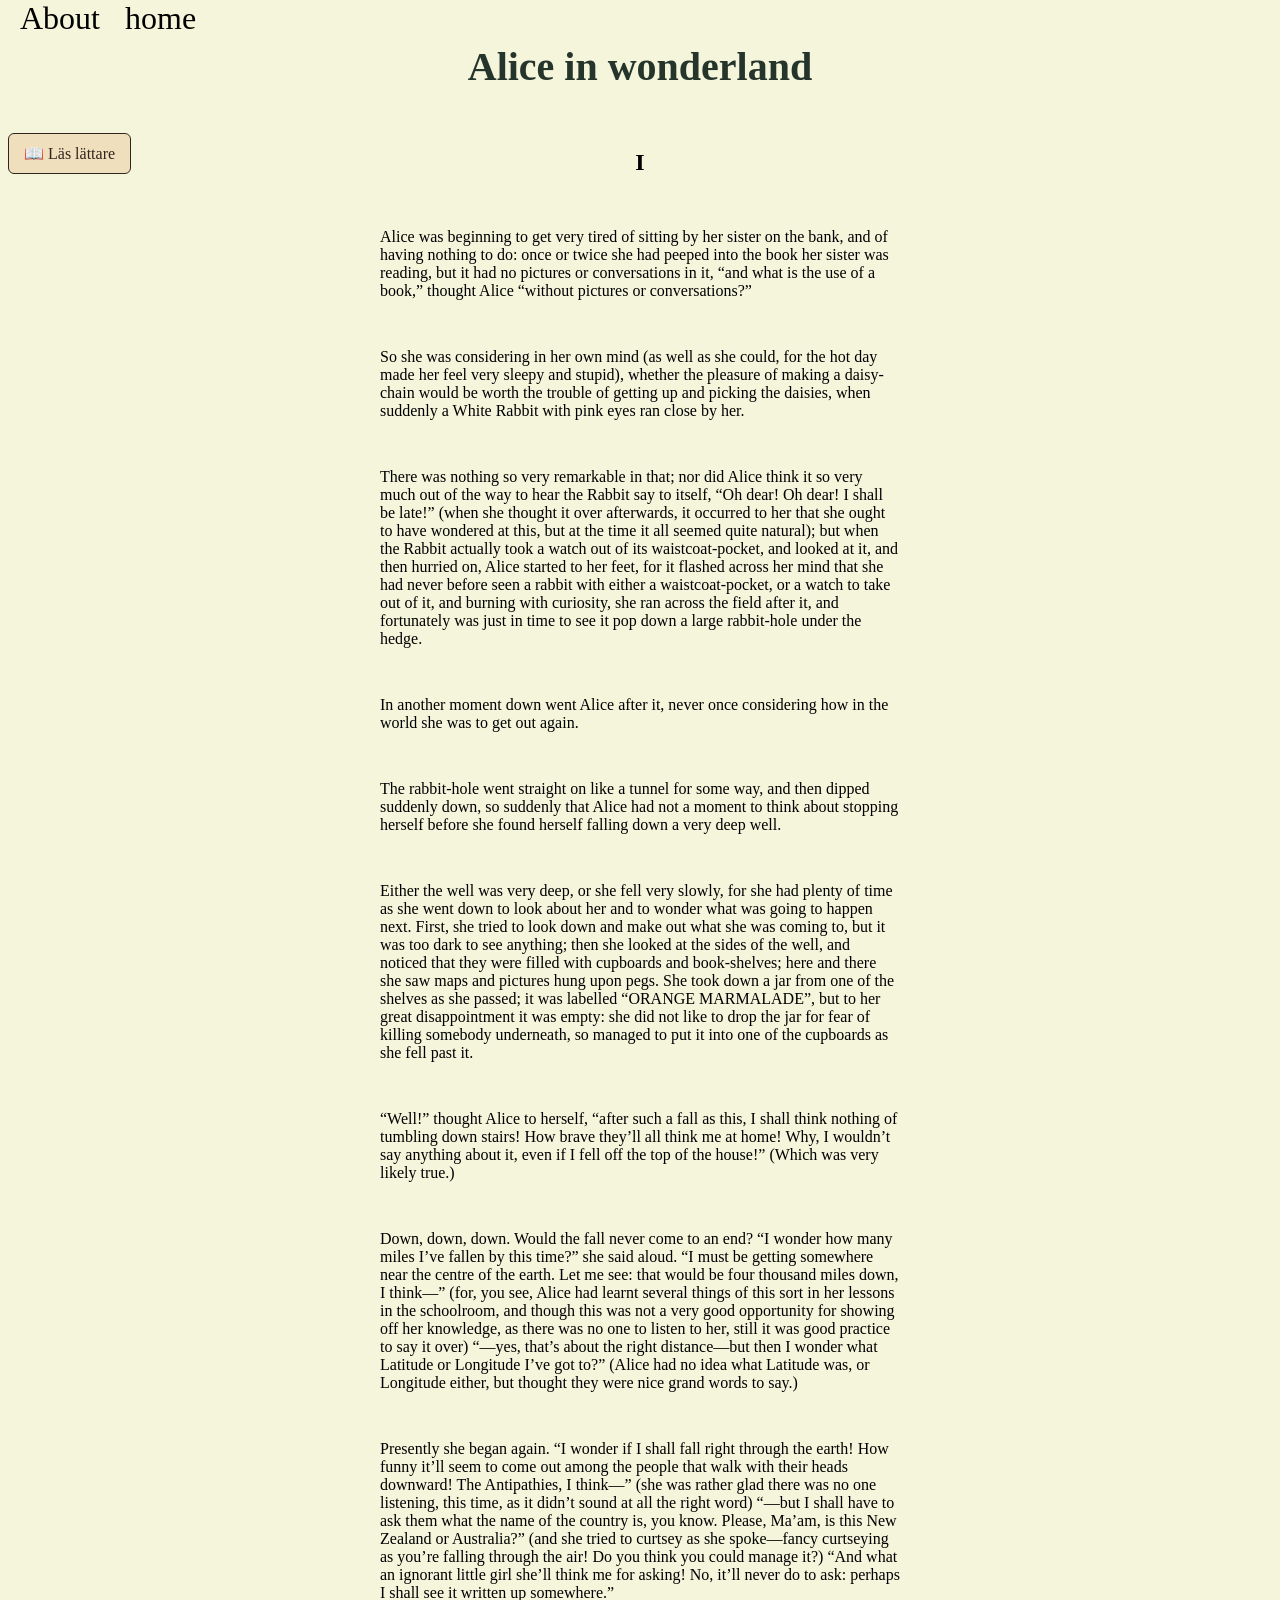
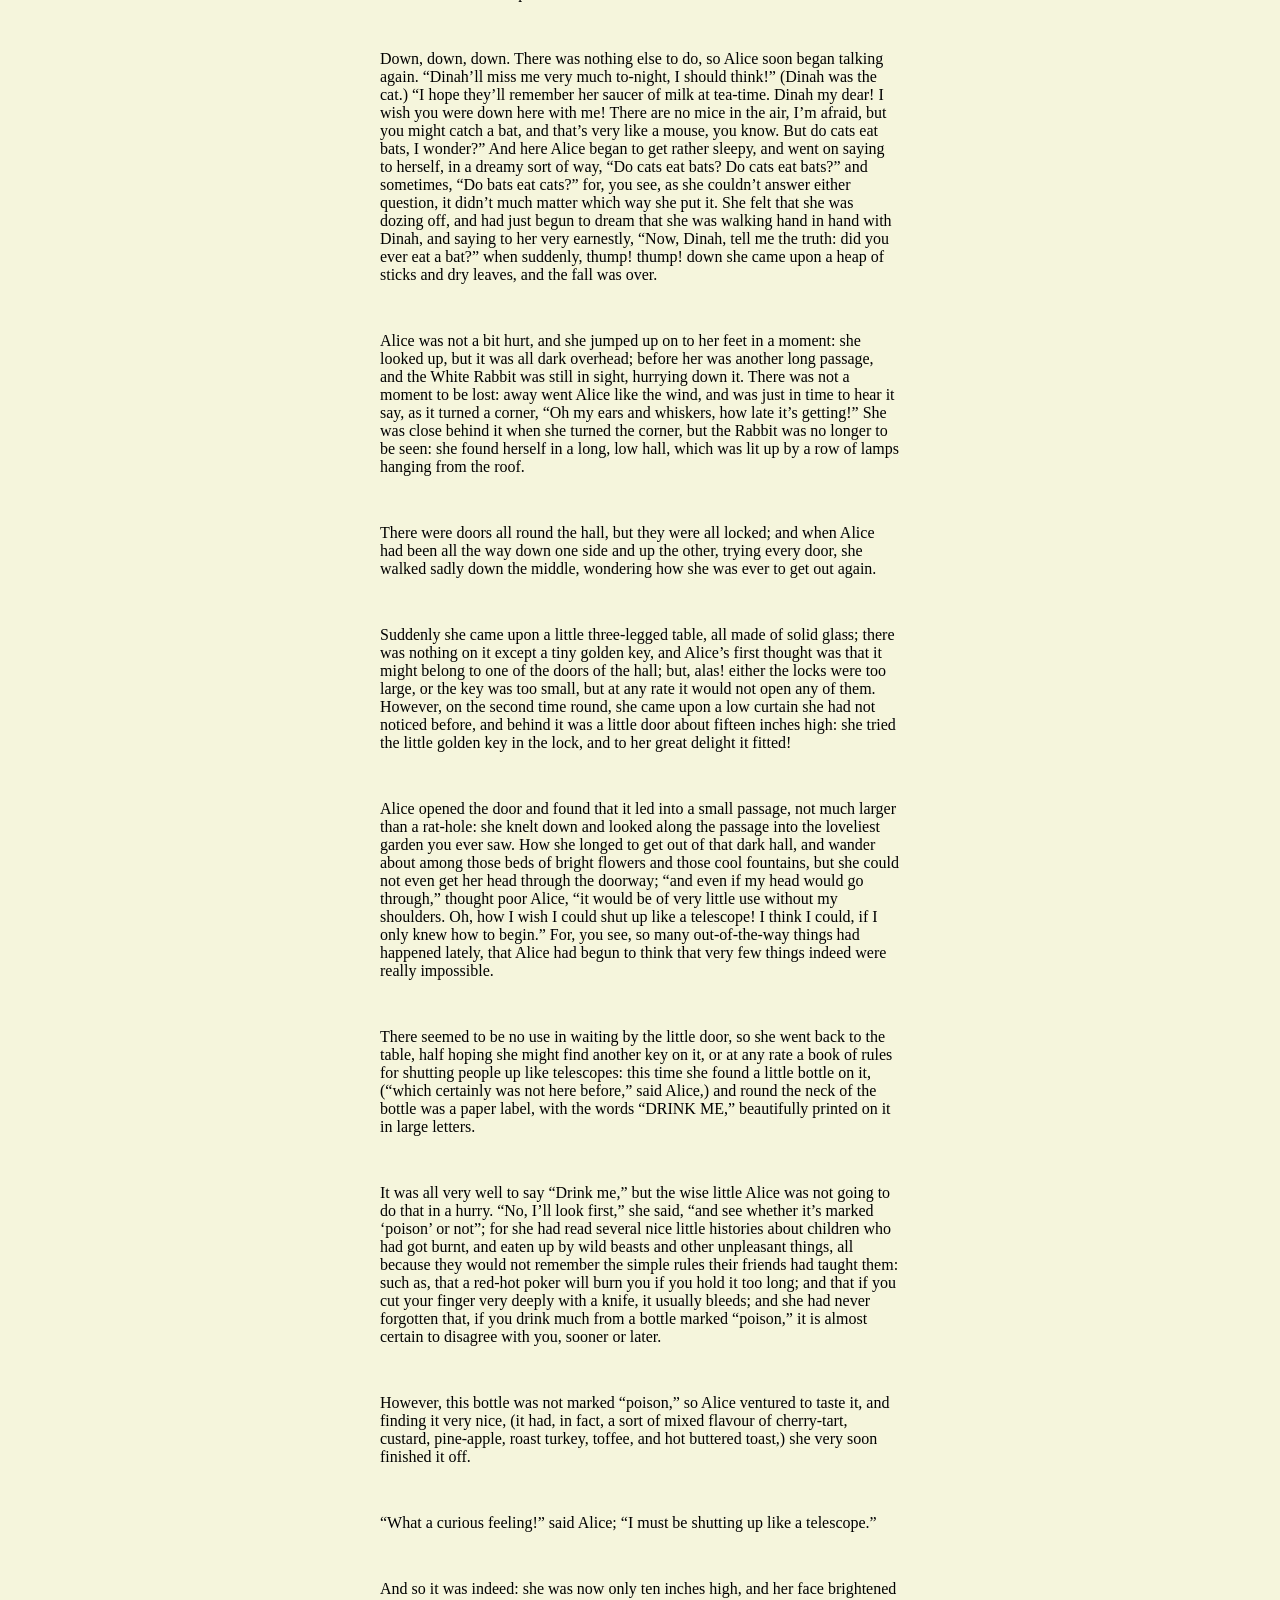
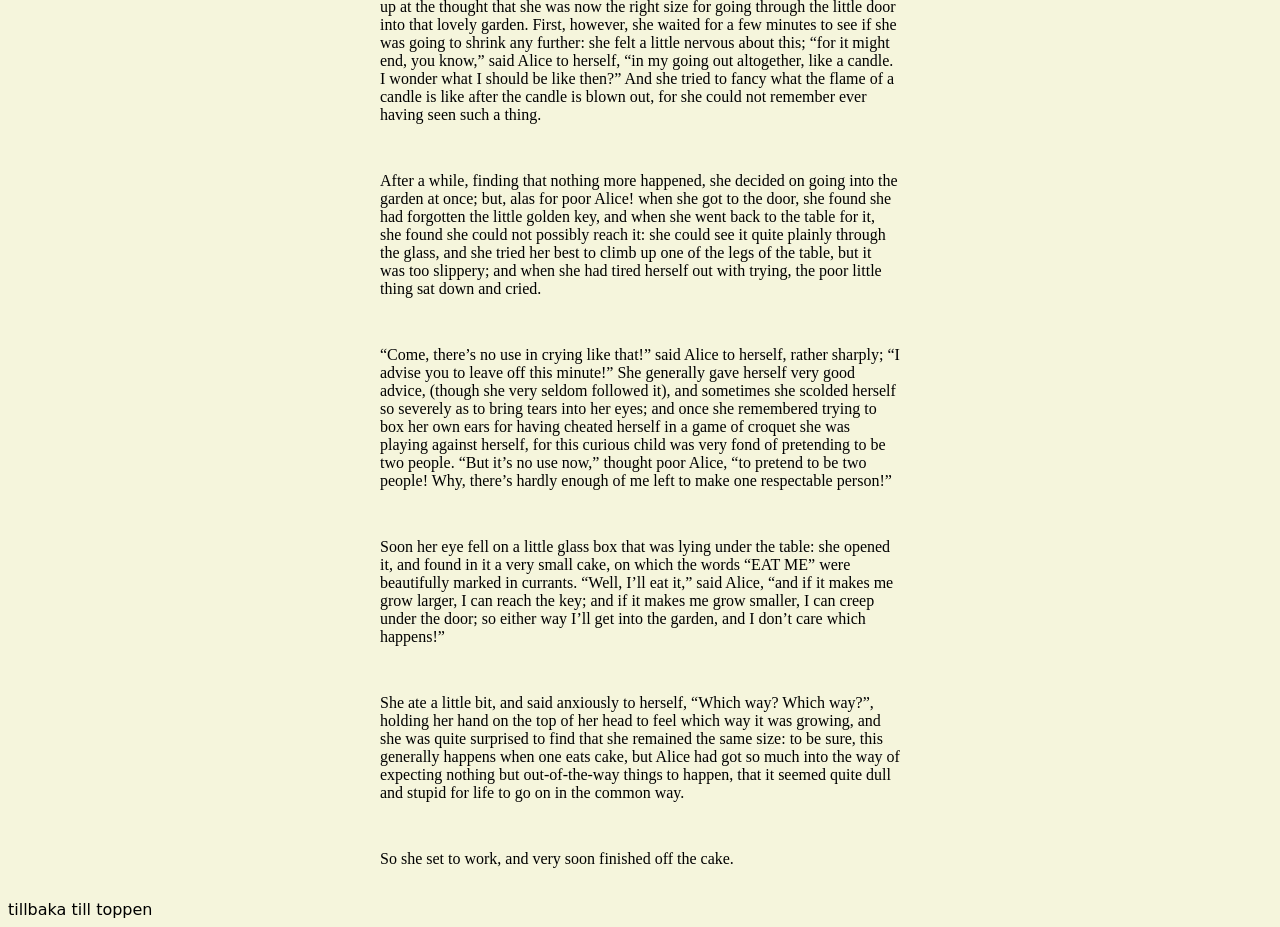
<file: alice.html>
<!DOCTYPE html>
<html lang="en">
<head>
    <meta charset="UTF-8">
    <meta name="viewport" content="width=device-width, initial-scale=1.0">
    <title>Document</title>
    <link rel="stylesheet" href="style1.css">
</head>
<body class ="bakgrundfärg">
    <h1 class = "gatsby-h1"id="Toppen!">Alice in wonderland</h1>
        <a class = "stay-in-place" href="aliceabout.html">About</a></li>
        <a class = "stay-in-place1" href="gatsby.html">home</a></li>
        <input type="checkbox" id="dyslexi">
    <label for="dyslexi" class="dyslexi-knapp">📖 Läs lättare</label>
    <h2 id="kapitel-1">I</h2>
    <article>
        <p>
            Alice was beginning to get very tired of sitting by her sister on the bank, and of having nothing to do: once or twice she had peeped into the book her sister was reading, but it had no pictures or conversations in it, “and what is the use of a book,” thought Alice “without pictures or conversations?”
        </p>   <p>
So she was considering in her own mind (as well as she could, for the hot day made her feel very sleepy and stupid), whether the pleasure of making a daisy-chain would be worth the trouble of getting up and picking the daisies, when suddenly a White Rabbit with pink eyes ran close by her.
    </p> <p>
There was nothing so very remarkable in that; nor did Alice think it so very much out of the way to hear the Rabbit say to itself, “Oh dear! Oh dear! I shall be late!” (when she thought it over afterwards, it occurred to her that she ought to have wondered at this, but at the time it all seemed quite natural); but when the Rabbit actually took a watch out of its waistcoat-pocket, and looked at it, and then hurried on, Alice started to her feet, for it flashed across her mind that she had never before seen a rabbit with either a waistcoat-pocket, or a watch to take out of it, and burning with curiosity, she ran across the field after it, and fortunately was just in time to see it pop down a large rabbit-hole under the hedge.
    </p> <p>
In another moment down went Alice after it, never once considering how in the world she was to get out again.
    </p> <p>
The rabbit-hole went straight on like a tunnel for some way, and then dipped suddenly down, so suddenly that Alice had not a moment to think about stopping herself before she found herself falling down a very deep well.
    </p> <p>
Either the well was very deep, or she fell very slowly, for she had plenty of time as she went down to look about her and to wonder what was going to happen next. First, she tried to look down and make out what she was coming to, but it was too dark to see anything; then she looked at the sides of the well, and noticed that they were filled with cupboards and book-shelves; here and there she saw maps and pictures hung upon pegs. She took down a jar from one of the shelves as she passed; it was labelled “ORANGE MARMALADE”, but to her great disappointment it was empty: she did not like to drop the jar for fear of killing somebody underneath, so managed to put it into one of the cupboards as she fell past it.
    </p> <p>
“Well!” thought Alice to herself, “after such a fall as this, I shall think nothing of tumbling down stairs! How brave they’ll all think me at home! Why, I wouldn’t say anything about it, even if I fell off the top of the house!” (Which was very likely true.)
    </p> <p>
Down, down, down. Would the fall never come to an end? “I wonder how many miles I’ve fallen by this time?” she said aloud. “I must be getting somewhere near the centre of the earth. Let me see: that would be four thousand miles down, I think—” (for, you see, Alice had learnt several things of this sort in her lessons in the schoolroom, and though this was not a very good opportunity for showing off her knowledge, as there was no one to listen to her, still it was good practice to say it over) “—yes, that’s about the right distance—but then I wonder what Latitude or Longitude I’ve got to?” (Alice had no idea what Latitude was, or Longitude either, but thought they were nice grand words to say.)
    </p> <p>
Presently she began again. “I wonder if I shall fall right through the earth! How funny it’ll seem to come out among the people that walk with their heads downward! The Antipathies, I think—” (she was rather glad there was no one listening, this time, as it didn’t sound at all the right word) “—but I shall have to ask them what the name of the country is, you know. Please, Ma’am, is this New Zealand or Australia?” (and she tried to curtsey as she spoke—fancy curtseying as you’re falling through the air! Do you think you could manage it?) “And what an ignorant little girl she’ll think me for asking! No, it’ll never do to ask: perhaps I shall see it written up somewhere.”
    </p> <p>
Down, down, down. There was nothing else to do, so Alice soon began talking again. “Dinah’ll miss me very much to-night, I should think!” (Dinah was the cat.) “I hope they’ll remember her saucer of milk at tea-time. Dinah my dear! I wish you were down here with me! There are no mice in the air, I’m afraid, but you might catch a bat, and that’s very like a mouse, you know. But do cats eat bats, I wonder?” And here Alice began to get rather sleepy, and went on saying to herself, in a dreamy sort of way, “Do cats eat bats? Do cats eat bats?” and sometimes, “Do bats eat cats?” for, you see, as she couldn’t answer either question, it didn’t much matter which way she put it. She felt that she was dozing off, and had just begun to dream that she was walking hand in hand with Dinah, and saying to her very earnestly, “Now, Dinah, tell me the truth: did you ever eat a bat?” when suddenly, thump! thump! down she came upon a heap of sticks and dry leaves, and the fall was over.
</p>
<p>
Alice was not a bit hurt, and she jumped up on to her feet in a moment: she looked up, but it was all dark overhead; before her was another long passage, and the White Rabbit was still in sight, hurrying down it. There was not a moment to be lost: away went Alice like the wind, and was just in time to hear it say, as it turned a corner, “Oh my ears and whiskers, how late it’s getting!” She was close behind it when she turned the corner, but the Rabbit was no longer to be seen: she found herself in a long, low hall, which was lit up by a row of lamps hanging from the roof.
</p>
<p>
There were doors all round the hall, but they were all locked; and when Alice had been all the way down one side and up the other, trying every door, she walked sadly down the middle, wondering how she was ever to get out again.
</p>
<p>
Suddenly she came upon a little three-legged table, all made of solid glass; there was nothing on it except a tiny golden key, and Alice’s first thought was that it might belong to one of the doors of the hall; but, alas! either the locks were too large, or the key was too small, but at any rate it would not open any of them. However, on the second time round, she came upon a low curtain she had not noticed before, and behind it was a little door about fifteen inches high: she tried the little golden key in the lock, and to her great delight it fitted!
</p>
<p>
Alice opened the door and found that it led into a small passage, not much larger than a rat-hole: she knelt down and looked along the passage into the loveliest garden you ever saw. How she longed to get out of that dark hall, and wander about among those beds of bright flowers and those cool fountains, but she could not even get her head through the doorway; “and even if my head would go through,” thought poor Alice, “it would be of very little use without my shoulders. Oh, how I wish I could shut up like a telescope! I think I could, if I only knew how to begin.” For, you see, so many out-of-the-way things had happened lately, that Alice had begun to think that very few things indeed were really impossible.
</p>
<p>
There seemed to be no use in waiting by the little door, so she went back to the table, half hoping she might find another key on it, or at any rate a book of rules for shutting people up like telescopes: this time she found a little bottle on it, (“which certainly was not here before,” said Alice,) and round the neck of the bottle was a paper label, with the words “DRINK ME,” beautifully printed on it in large letters.
</p>
<p>
It was all very well to say “Drink me,” but the wise little Alice was not going to do that in a hurry. “No, I’ll look first,” she said, “and see whether it’s marked ‘poison’ or not”; for she had read several nice little histories about children who had got burnt, and eaten up by wild beasts and other unpleasant things, all because they would not remember the simple rules their friends had taught them: such as, that a red-hot poker will burn you if you hold it too long; and that if you cut your finger very deeply with a knife, it usually bleeds; and she had never forgotten that, if you drink much from a bottle marked “poison,” it is almost certain to disagree with you, sooner or later.
</p>
<p>
However, this bottle was not marked “poison,” so Alice ventured to taste it, and finding it very nice, (it had, in fact, a sort of mixed flavour of cherry-tart, custard, pine-apple, roast turkey, toffee, and hot buttered toast,) she very soon finished it off.
</p>
<p>
“What a curious feeling!” said Alice; “I must be shutting up like a telescope.”
</p>
<p>
And so it was indeed: she was now only ten inches high, and her face brightened up at the thought that she was now the right size for going through the little door into that lovely garden. First, however, she waited for a few minutes to see if she was going to shrink any further: she felt a little nervous about this; “for it might end, you know,” said Alice to herself, “in my going out altogether, like a candle. I wonder what I should be like then?” And she tried to fancy what the flame of a candle is like after the candle is blown out, for she could not remember ever having seen such a thing.
</p>
<p>
After a while, finding that nothing more happened, she decided on going into the garden at once; but, alas for poor Alice! when she got to the door, she found she had forgotten the little golden key, and when she went back to the table for it, she found she could not possibly reach it: she could see it quite plainly through the glass, and she tried her best to climb up one of the legs of the table, but it was too slippery; and when she had tired herself out with trying, the poor little thing sat down and cried.
</p>
<p>
“Come, there’s no use in crying like that!” said Alice to herself, rather sharply; “I advise you to leave off this minute!” She generally gave herself very good advice, (though she very seldom followed it), and sometimes she scolded herself so severely as to bring tears into her eyes; and once she remembered trying to box her own ears for having cheated herself in a game of croquet she was playing against herself, for this curious child was very fond of pretending to be two people. “But it’s no use now,” thought poor Alice, “to pretend to be two people! Why, there’s hardly enough of me left to make one respectable person!”
</p>
<p>
Soon her eye fell on a little glass box that was lying under the table: she opened it, and found in it a very small cake, on which the words “EAT ME” were beautifully marked in currants. “Well, I’ll eat it,” said Alice, “and if it makes me grow larger, I can reach the key; and if it makes me grow smaller, I can creep under the door; so either way I’ll get into the garden, and I don’t care which happens!”
</p>
<p>
She ate a little bit, and said anxiously to herself, “Which way? Which way?”, holding her hand on the top of her head to feel which way it was growing, and she was quite surprised to find that she remained the same size: to be sure, this generally happens when one eats cake, but Alice had got so much into the way of expecting nothing but out-of-the-way things to happen, that it seemed quite dull and stupid for life to go on in the common way.
</p>
<p>
So she set to work, and very soon finished off the cake.
</p>
    <footer><a href="#Toppen!">tillbaka till toppen</a></footer>
    </body>
    </html>
</file>
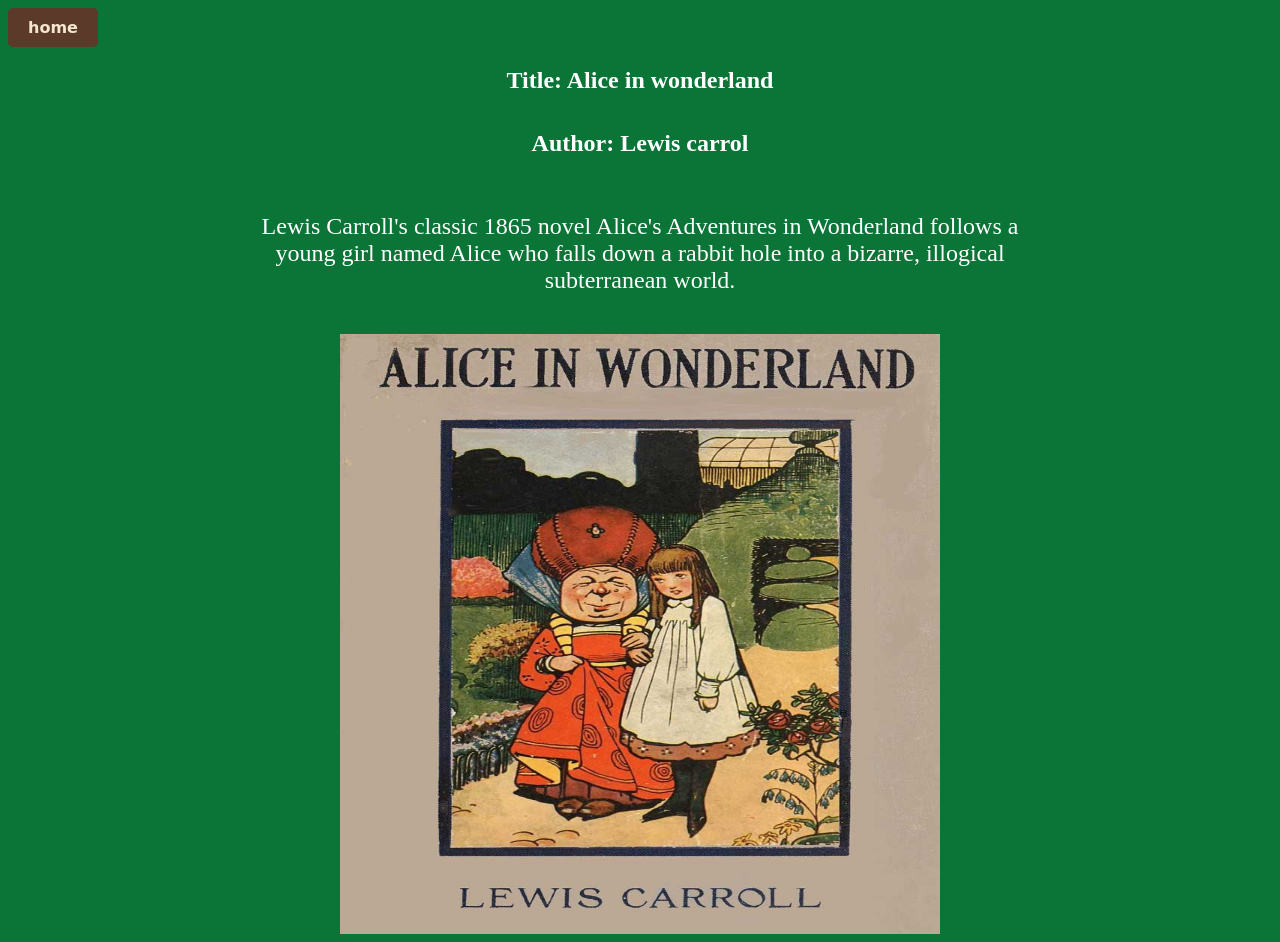
<file: aliceabout.html>
<!DOCTYPE html>
<html lang="en">
<head>
    <meta charset="UTF-8">
    <meta name="viewport" content="width=device-width, initial-scale=1.0">
    <title>Document</title>
    <link rel="stylesheet" href="style1.css">
</head>
<body class = "aboutsida">
    <nav>
        <a class = "btn" href="gatsby.html">home</a>
            <h1 class ="omtext">Title: Alice in wonderland</h1>
            <h2 class ="omtext">Author: Lewis carrol</h2>
        <article>
            <p class ="omtext">
                Lewis Carroll's classic 1865 novel Alice's Adventures in Wonderland follows a young girl named Alice who falls down a rabbit hole into a bizarre, illogical subterranean world.
            </p>
        </article>
    </nav>
    <img class = "bild2" src="alice.jpg" alt= "Picture of the books cover">
</body>
</html>
</file>
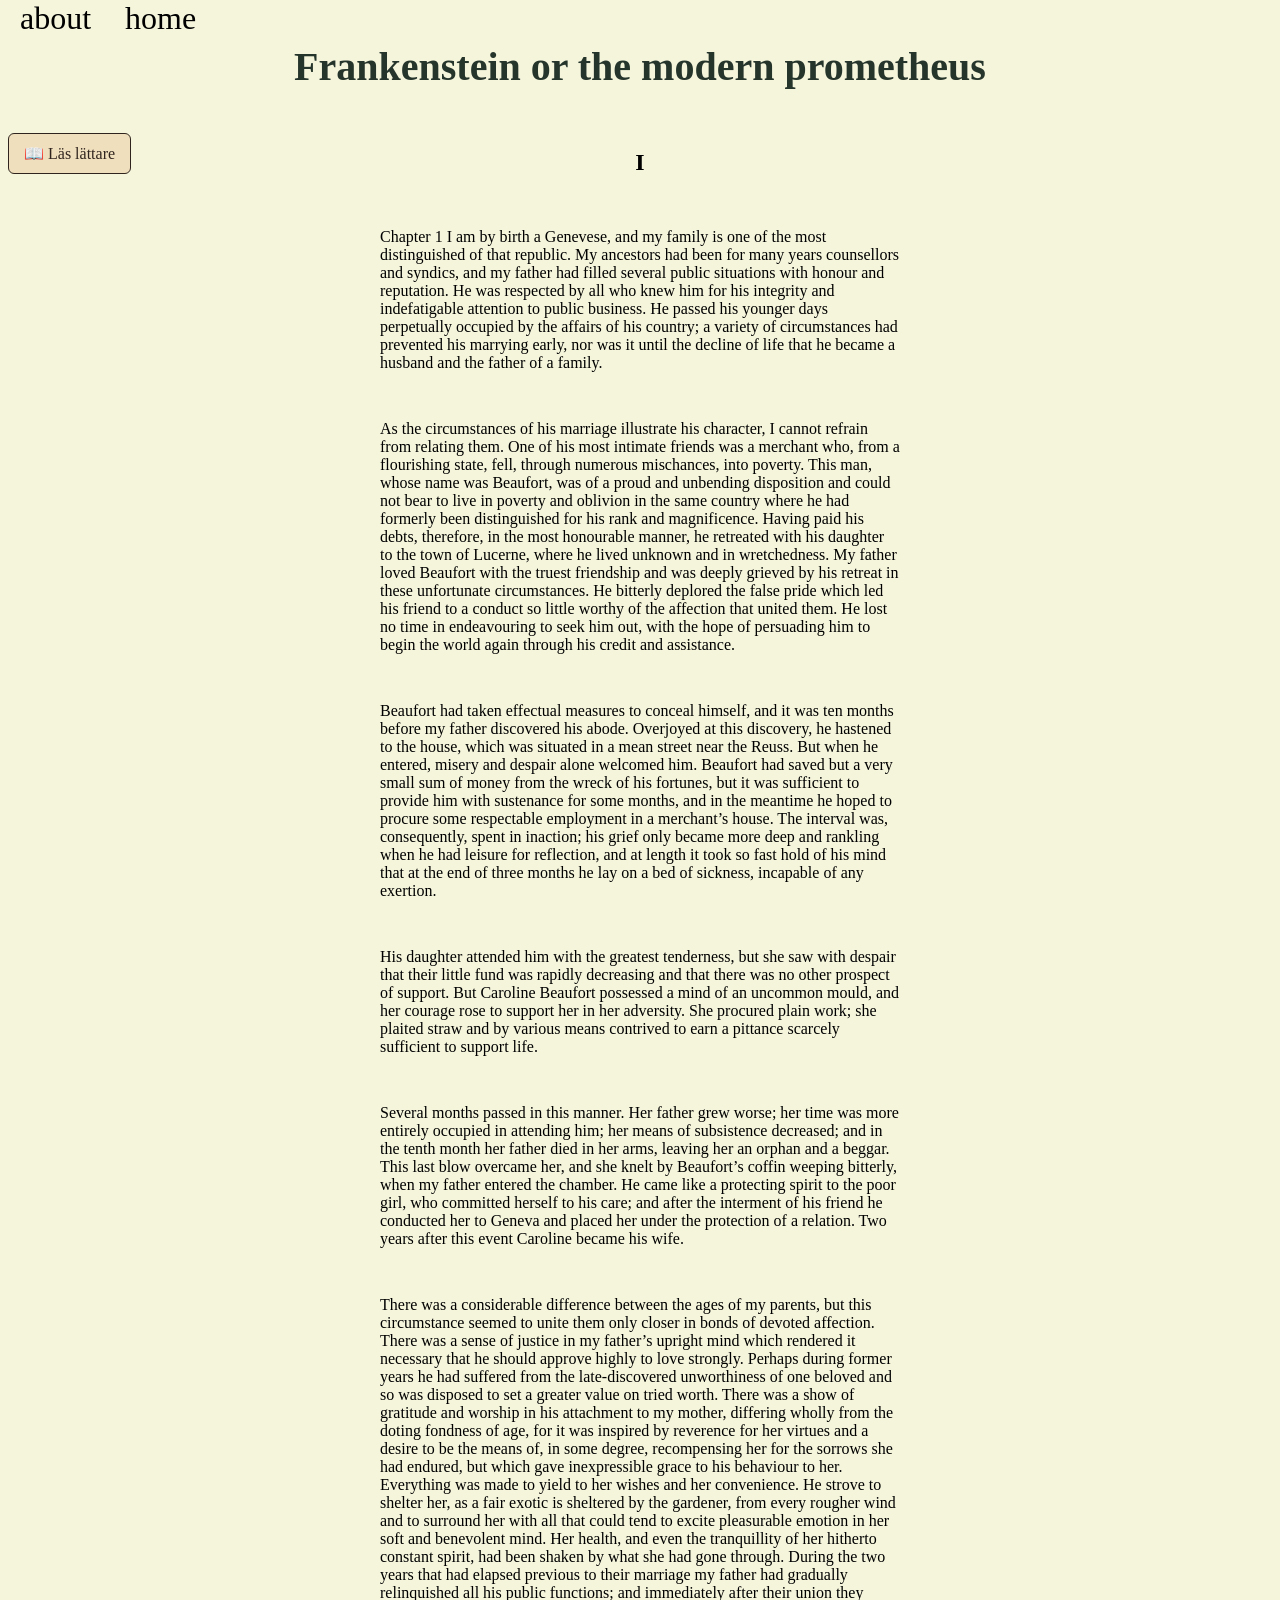
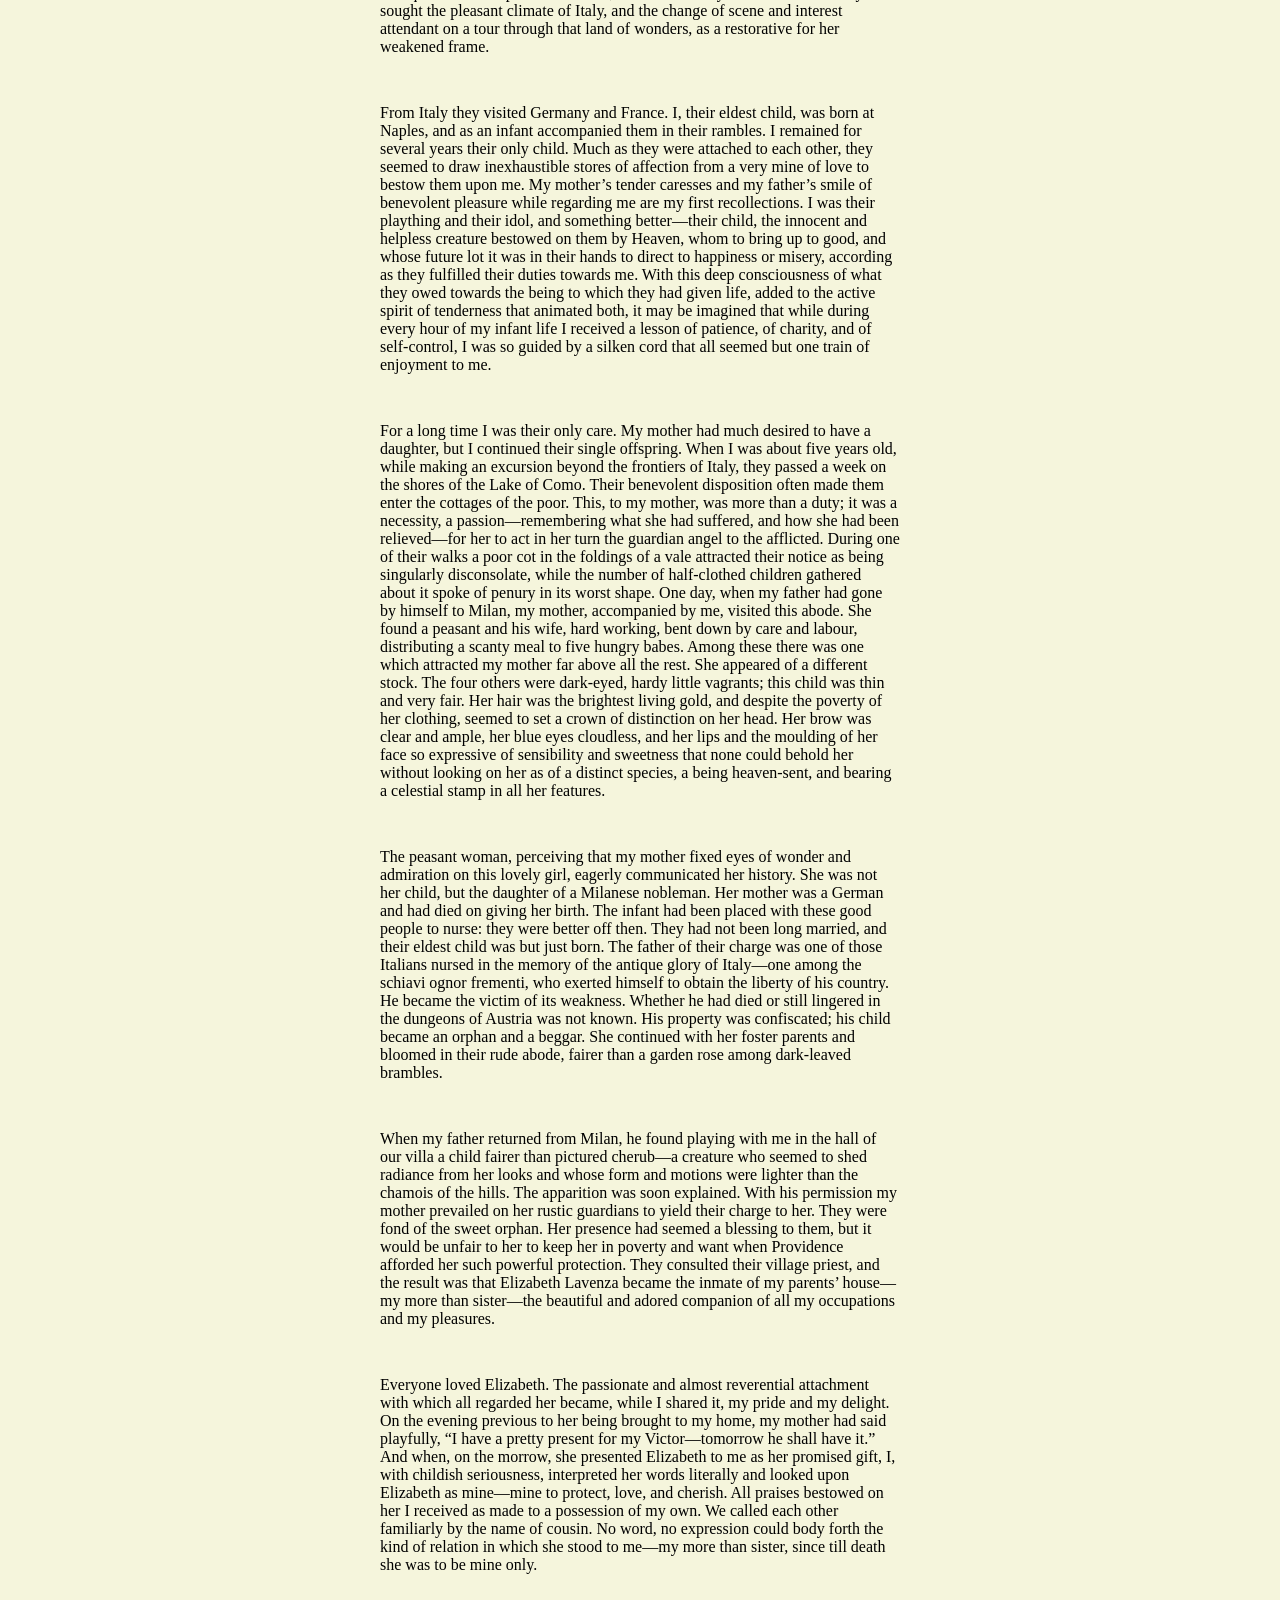
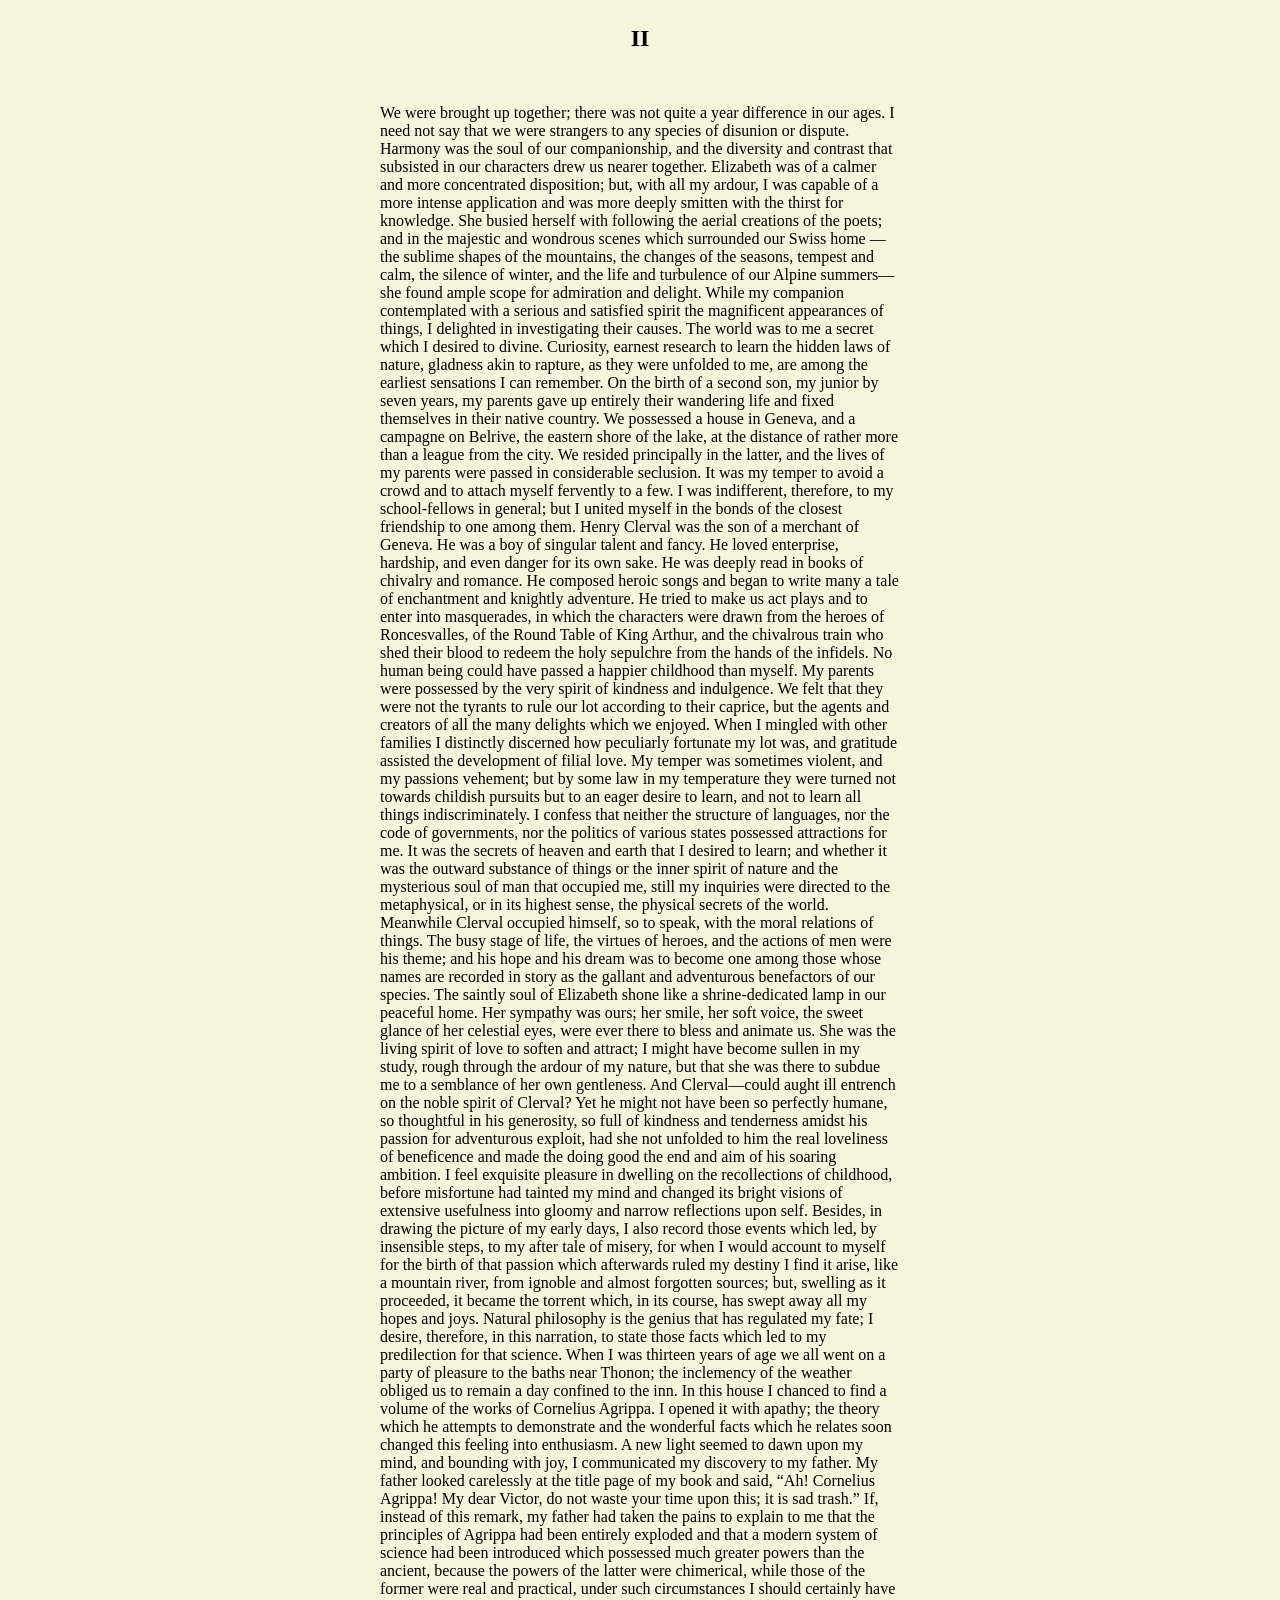
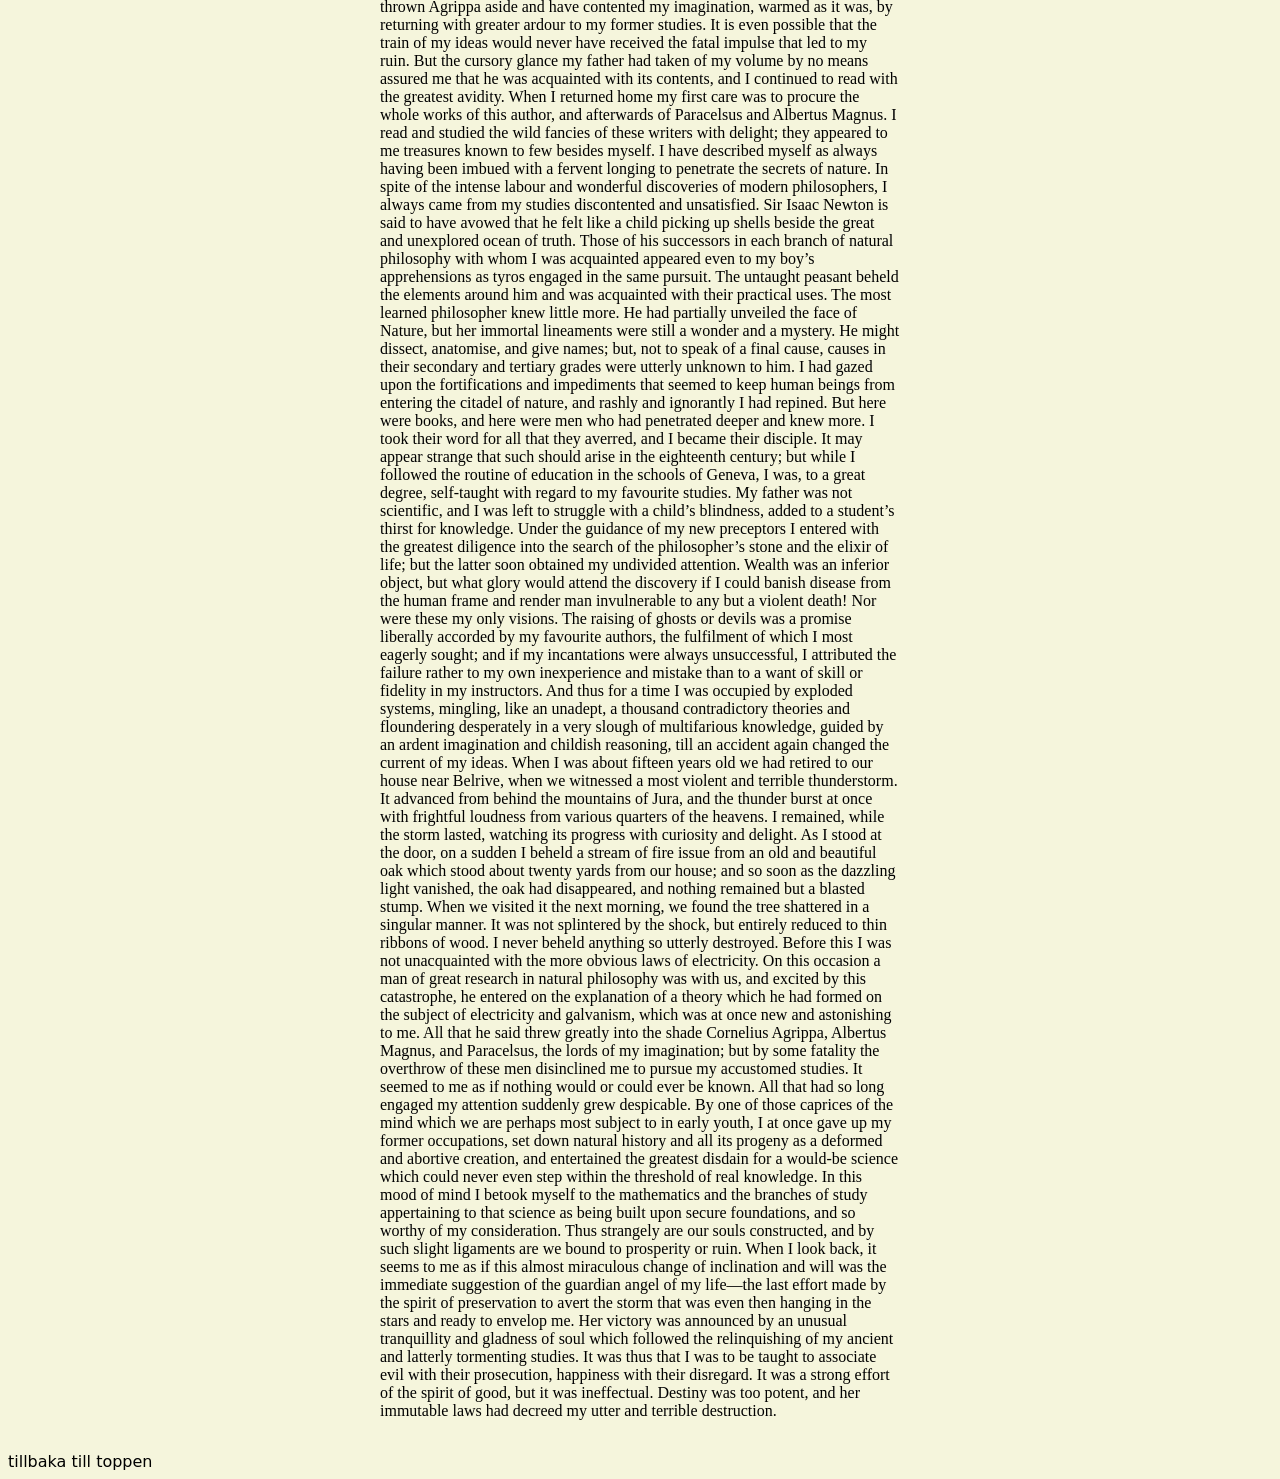
<file: franky.html>
<!DOCTYPE html>
<html lang="en">
<head>
    <meta charset="UTF-8">
    <meta name="viewport" content="width=device-width, initial-scale=1.0">
    <title>Document</title>
    <link rel="stylesheet" href="style1.css">
</head>
<body class ="bakgrundfärg">
    <h1 class = "gatsby-h1" id= "Toppen!" >Frankenstein or the modern prometheus</h1>
    
    <a class = "stay-in-place" href="frankyabout.html">about</a>
    <a class = "stay-in-place1" href="index.html">home</a>
    <input type="checkbox" id="dyslexi">
    <label for="dyslexi" class="dyslexi-knapp">📖 Läs lättare</label>
    
    <h2 id = "kapitel-1" >I</h2>
    <article>
        <p>
            Chapter 1
    I am by birth a Genevese, and my family is one of the most distinguished of that republic. My ancestors had been for many years counsellors and syndics, and my father had filled several public situations with honour and reputation. He was respected by all who knew him for his integrity and indefatigable attention to public business. He passed his younger days perpetually occupied by the affairs of his country; a variety of circumstances had prevented his marrying early, nor was it until the decline of life that he became a husband and the father of a family.
<p>
    As the circumstances of his marriage illustrate his character, I cannot refrain from relating them. One of his most intimate friends was a merchant who, from a flourishing state, fell, through numerous mischances, into poverty. This man, whose name was Beaufort, was of a proud and unbending disposition and could not bear to live in poverty and oblivion in the same country where he had formerly been distinguished for his rank and magnificence. Having paid his debts, therefore, in the most honourable manner, he retreated with his daughter to the town of Lucerne, where he lived unknown and in wretchedness. My father loved Beaufort with the truest friendship and was deeply grieved by his retreat in these unfortunate circumstances. He bitterly deplored the false pride which led his friend to a conduct so little worthy of the affection that united them. He lost no time in endeavouring to seek him out, with the hope of persuading him to begin the world again through his credit and assistance.
</p>
<p>
    Beaufort had taken effectual measures to conceal himself, and it was ten months before my father discovered his abode. Overjoyed at this discovery, he hastened to the house, which was situated in a mean street near the Reuss. But when he entered, misery and despair alone welcomed him. Beaufort had saved but a very small sum of money from the wreck of his fortunes, but it was sufficient to provide him with sustenance for some months, and in the meantime he hoped to procure some respectable employment in a merchant’s house. The interval was, consequently, spent in inaction; his grief only became more deep and rankling when he had leisure for reflection, and at length it took so fast hold of his mind that at the end of three months he lay on a bed of sickness, incapable of any exertion.
</p>
<p>
    His daughter attended him with the greatest tenderness, but she saw with despair that their little fund was rapidly decreasing and that there was no other prospect of support. But Caroline Beaufort possessed a mind of an uncommon mould, and her courage rose to support her in her adversity. She procured plain work; she plaited straw and by various means contrived to earn a pittance scarcely sufficient to support life.
</p>
<p>
    Several months passed in this manner. Her father grew worse; her time was more entirely occupied in attending him; her means of subsistence decreased; and in the tenth month her father died in her arms, leaving her an orphan and a beggar. This last blow overcame her, and she knelt by Beaufort’s coffin weeping bitterly, when my father entered the chamber. He came like a protecting spirit to the poor girl, who committed herself to his care; and after the interment of his friend he conducted her to Geneva and placed her under the protection of a relation. Two years after this event Caroline became his wife.
</p>
<p>
    There was a considerable difference between the ages of my parents, but this circumstance seemed to unite them only closer in bonds of devoted affection. There was a sense of justice in my father’s upright mind which rendered it necessary that he should approve highly to love strongly. Perhaps during former years he had suffered from the late-discovered unworthiness of one beloved and so was disposed to set a greater value on tried worth. There was a show of gratitude and worship in his attachment to my mother, differing wholly from the doting fondness of age, for it was inspired by reverence for her virtues and a desire to be the means of, in some degree, recompensing her for the sorrows she had endured, but which gave inexpressible grace to his behaviour to her. Everything was made to yield to her wishes and her convenience. He strove to shelter her, as a fair exotic is sheltered by the gardener, from every rougher wind and to surround her with all that could tend to excite pleasurable emotion in her soft and benevolent mind. Her health, and even the tranquillity of her hitherto constant spirit, had been shaken by what she had gone through. During the two years that had elapsed previous to their marriage my father had gradually relinquished all his public functions; and immediately after their union they sought the pleasant climate of Italy, and the change of scene and interest attendant on a tour through that land of wonders, as a restorative for her weakened frame.
</p>
<p>
From Italy they visited Germany and France. I, their eldest child, was born at Naples, and as an infant accompanied them in their rambles. I remained for several years their only child. Much as they were attached to each other, they seemed to draw inexhaustible stores of affection from a very mine of love to bestow them upon me. My mother’s tender caresses and my father’s smile of benevolent pleasure while regarding me are my first recollections. I was their plaything and their idol, and something better—their child, the innocent and helpless creature bestowed on them by Heaven, whom to bring up to good, and whose future lot it was in their hands to direct to happiness or misery, according as they fulfilled their duties towards me. With this deep consciousness of what they owed towards the being to which they had given life, added to the active spirit of tenderness that animated both, it may be imagined that while during every hour of my infant life I received a lesson of patience, of charity, and of self-control, I was so guided by a silken cord that all seemed but one train of enjoyment to me.
</p>
<p>
    For a long time I was their only care. My mother had much desired to have a daughter, but I continued their single offspring. When I was about five years old, while making an excursion beyond the frontiers of Italy, they passed a week on the shores of the Lake of Como. Their benevolent disposition often made them enter the cottages of the poor. This, to my mother, was more than a duty; it was a necessity, a passion—remembering what she had suffered, and how she had been relieved—for her to act in her turn the guardian angel to the afflicted. During one of their walks a poor cot in the foldings of a vale attracted their notice as being singularly disconsolate, while the number of half-clothed children gathered about it spoke of penury in its worst shape. One day, when my father had gone by himself to Milan, my mother, accompanied by me, visited this abode. She found a peasant and his wife, hard working, bent down by care and labour, distributing a scanty meal to five hungry babes. Among these there was one which attracted my mother far above all the rest. She appeared of a different stock. The four others were dark-eyed, hardy little vagrants; this child was thin and very fair. Her hair was the brightest living gold, and despite the poverty of her clothing, seemed to set a crown of distinction on her head. Her brow was clear and ample, her blue eyes cloudless, and her lips and the moulding of her face so expressive of sensibility and sweetness that none could behold her without looking on her as of a distinct species, a being heaven-sent, and bearing a celestial stamp in all her features.
</p>
<p>
    The peasant woman, perceiving that my mother fixed eyes of wonder and admiration on this lovely girl, eagerly communicated her history. She was not her child, but the daughter of a Milanese nobleman. Her mother was a German and had died on giving her birth. The infant had been placed with these good people to nurse: they were better off then. They had not been long married, and their eldest child was but just born. The father of their charge was one of those Italians nursed in the memory of the antique glory of Italy—one among the schiavi ognor frementi, who exerted himself to obtain the liberty of his country. He became the victim of its weakness. Whether he had died or still lingered in the dungeons of Austria was not known. His property was confiscated; his child became an orphan and a beggar. She continued with her foster parents and bloomed in their rude abode, fairer than a garden rose among dark-leaved brambles.
</p>
<p>
    When my father returned from Milan, he found playing with me in the hall of our villa a child fairer than pictured cherub—a creature who seemed to shed radiance from her looks and whose form and motions were lighter than the chamois of the hills. The apparition was soon explained. With his permission my mother prevailed on her rustic guardians to yield their charge to her. They were fond of the sweet orphan. Her presence had seemed a blessing to them, but it would be unfair to her to keep her in poverty and want when Providence afforded her such powerful protection. They consulted their village priest, and the result was that Elizabeth Lavenza became the inmate of my parents’ house—my more than sister—the beautiful and adored companion of all my occupations and my pleasures.
</p>
<p>
    Everyone loved Elizabeth. The passionate and almost reverential attachment with which all regarded her became, while I shared it, my pride and my delight. On the evening previous to her being brought to my home, my mother had said playfully, “I have a pretty present for my Victor—tomorrow he shall have it.” And when, on the morrow, she presented Elizabeth to me as her promised gift, I, with childish seriousness, interpreted her words literally and looked upon Elizabeth as mine—mine to protect, love, and cherish. All praises bestowed on her I received as made to a possession of my own. We called each other familiarly by the name of cousin. No word, no expression could body forth the kind of relation in which she stood to me—my more than sister, since till death she was to be mine only.


        </p>
        </article>
<h2 class ="kapitel-2" >II</h2> 
<article>
    <p>
        We were brought up together; there was not quite a year difference in our ages. I need not say that we were strangers to any species of disunion or dispute. Harmony was the soul of our companionship, and the diversity and contrast that subsisted in our characters drew us nearer together. Elizabeth was of a calmer and more concentrated disposition; but, with all my ardour, I was capable of a more intense application and was more deeply smitten with the thirst for knowledge. She busied herself with following the aerial creations of the poets; and in the majestic and wondrous scenes which surrounded our Swiss home —the sublime shapes of the mountains, the changes of the seasons, tempest and calm, the silence of winter, and the life and turbulence of our Alpine summers—she found ample scope for admiration and delight. While my companion contemplated with a serious and satisfied spirit the magnificent appearances of things, I delighted in investigating their causes. The world was to me a secret which I desired to divine. Curiosity, earnest research to learn the hidden laws of nature, gladness akin to rapture, as they were unfolded to me, are among the earliest sensations I can remember.

On the birth of a second son, my junior by seven years, my parents gave up entirely their wandering life and fixed themselves in their native country. We possessed a house in Geneva, and a campagne on Belrive, the eastern shore of the lake, at the distance of rather more than a league from the city. We resided principally in the latter, and the lives of my parents were passed in considerable seclusion. It was my temper to avoid a crowd and to attach myself fervently to a few. I was indifferent, therefore, to my school-fellows in general; but I united myself in the bonds of the closest friendship to one among them. Henry Clerval was the son of a merchant of Geneva. He was a boy of singular talent and fancy. He loved enterprise, hardship, and even danger for its own sake. He was deeply read in books of chivalry and romance. He composed heroic songs and began to write many a tale of enchantment and knightly adventure. He tried to make us act plays and to enter into masquerades, in which the characters were drawn from the heroes of Roncesvalles, of the Round Table of King Arthur, and the chivalrous train who shed their blood to redeem the holy sepulchre from the hands of the infidels.

No human being could have passed a happier childhood than myself. My parents were possessed by the very spirit of kindness and indulgence. We felt that they were not the tyrants to rule our lot according to their caprice, but the agents and creators of all the many delights which we enjoyed. When I mingled with other families I distinctly discerned how peculiarly fortunate my lot was, and gratitude assisted the development of filial love.

My temper was sometimes violent, and my passions vehement; but by some law in my temperature they were turned not towards childish pursuits but to an eager desire to learn, and not to learn all things indiscriminately. I confess that neither the structure of languages, nor the code of governments, nor the politics of various states possessed attractions for me. It was the secrets of heaven and earth that I desired to learn; and whether it was the outward substance of things or the inner spirit of nature and the mysterious soul of man that occupied me, still my inquiries were directed to the metaphysical, or in its highest sense, the physical secrets of the world.

Meanwhile Clerval occupied himself, so to speak, with the moral relations of things. The busy stage of life, the virtues of heroes, and the actions of men were his theme; and his hope and his dream was to become one among those whose names are recorded in story as the gallant and adventurous benefactors of our species. The saintly soul of Elizabeth shone like a shrine-dedicated lamp in our peaceful home. Her sympathy was ours; her smile, her soft voice, the sweet glance of her celestial eyes, were ever there to bless and animate us. She was the living spirit of love to soften and attract; I might have become sullen in my study, rough through the ardour of my nature, but that she was there to subdue me to a semblance of her own gentleness. And Clerval—could aught ill entrench on the noble spirit of Clerval? Yet he might not have been so perfectly humane, so thoughtful in his generosity, so full of kindness and tenderness amidst his passion for adventurous exploit, had she not unfolded to him the real loveliness of beneficence and made the doing good the end and aim of his soaring ambition.

I feel exquisite pleasure in dwelling on the recollections of childhood, before misfortune had tainted my mind and changed its bright visions of extensive usefulness into gloomy and narrow reflections upon self. Besides, in drawing the picture of my early days, I also record those events which led, by insensible steps, to my after tale of misery, for when I would account to myself for the birth of that passion which afterwards ruled my destiny I find it arise, like a mountain river, from ignoble and almost forgotten sources; but, swelling as it proceeded, it became the torrent which, in its course, has swept away all my hopes and joys.

Natural philosophy is the genius that has regulated my fate; I desire, therefore, in this narration, to state those facts which led to my predilection for that science. When I was thirteen years of age we all went on a party of pleasure to the baths near Thonon; the inclemency of the weather obliged us to remain a day confined to the inn. In this house I chanced to find a volume of the works of Cornelius Agrippa. I opened it with apathy; the theory which he attempts to demonstrate and the wonderful facts which he relates soon changed this feeling into enthusiasm. A new light seemed to dawn upon my mind, and bounding with joy, I communicated my discovery to my father. My father looked carelessly at the title page of my book and said, “Ah! Cornelius Agrippa! My dear Victor, do not waste your time upon this; it is sad trash.”

If, instead of this remark, my father had taken the pains to explain to me that the principles of Agrippa had been entirely exploded and that a modern system of science had been introduced which possessed much greater powers than the ancient, because the powers of the latter were chimerical, while those of the former were real and practical, under such circumstances I should certainly have thrown Agrippa aside and have contented my imagination, warmed as it was, by returning with greater ardour to my former studies. It is even possible that the train of my ideas would never have received the fatal impulse that led to my ruin. But the cursory glance my father had taken of my volume by no means assured me that he was acquainted with its contents, and I continued to read with the greatest avidity.

When I returned home my first care was to procure the whole works of this author, and afterwards of Paracelsus and Albertus Magnus. I read and studied the wild fancies of these writers with delight; they appeared to me treasures known to few besides myself. I have described myself as always having been imbued with a fervent longing to penetrate the secrets of nature. In spite of the intense labour and wonderful discoveries of modern philosophers, I always came from my studies discontented and unsatisfied. Sir Isaac Newton is said to have avowed that he felt like a child picking up shells beside the great and unexplored ocean of truth. Those of his successors in each branch of natural philosophy with whom I was acquainted appeared even to my boy’s apprehensions as tyros engaged in the same pursuit.

The untaught peasant beheld the elements around him and was acquainted with their practical uses. The most learned philosopher knew little more. He had partially unveiled the face of Nature, but her immortal lineaments were still a wonder and a mystery. He might dissect, anatomise, and give names; but, not to speak of a final cause, causes in their secondary and tertiary grades were utterly unknown to him. I had gazed upon the fortifications and impediments that seemed to keep human beings from entering the citadel of nature, and rashly and ignorantly I had repined.

But here were books, and here were men who had penetrated deeper and knew more. I took their word for all that they averred, and I became their disciple. It may appear strange that such should arise in the eighteenth century; but while I followed the routine of education in the schools of Geneva, I was, to a great degree, self-taught with regard to my favourite studies. My father was not scientific, and I was left to struggle with a child’s blindness, added to a student’s thirst for knowledge. Under the guidance of my new preceptors I entered with the greatest diligence into the search of the philosopher’s stone and the elixir of life; but the latter soon obtained my undivided attention. Wealth was an inferior object, but what glory would attend the discovery if I could banish disease from the human frame and render man invulnerable to any but a violent death!

Nor were these my only visions. The raising of ghosts or devils was a promise liberally accorded by my favourite authors, the fulfilment of which I most eagerly sought; and if my incantations were always unsuccessful, I attributed the failure rather to my own inexperience and mistake than to a want of skill or fidelity in my instructors. And thus for a time I was occupied by exploded systems, mingling, like an unadept, a thousand contradictory theories and floundering desperately in a very slough of multifarious knowledge, guided by an ardent imagination and childish reasoning, till an accident again changed the current of my ideas.

When I was about fifteen years old we had retired to our house near Belrive, when we witnessed a most violent and terrible thunderstorm. It advanced from behind the mountains of Jura, and the thunder burst at once with frightful loudness from various quarters of the heavens. I remained, while the storm lasted, watching its progress with curiosity and delight. As I stood at the door, on a sudden I beheld a stream of fire issue from an old and beautiful oak which stood about twenty yards from our house; and so soon as the dazzling light vanished, the oak had disappeared, and nothing remained but a blasted stump. When we visited it the next morning, we found the tree shattered in a singular manner. It was not splintered by the shock, but entirely reduced to thin ribbons of wood. I never beheld anything so utterly destroyed.

Before this I was not unacquainted with the more obvious laws of electricity. On this occasion a man of great research in natural philosophy was with us, and excited by this catastrophe, he entered on the explanation of a theory which he had formed on the subject of electricity and galvanism, which was at once new and astonishing to me. All that he said threw greatly into the shade Cornelius Agrippa, Albertus Magnus, and Paracelsus, the lords of my imagination; but by some fatality the overthrow of these men disinclined me to pursue my accustomed studies. It seemed to me as if nothing would or could ever be known. All that had so long engaged my attention suddenly grew despicable. By one of those caprices of the mind which we are perhaps most subject to in early youth, I at once gave up my former occupations, set down natural history and all its progeny as a deformed and abortive creation, and entertained the greatest disdain for a would-be science which could never even step within the threshold of real knowledge. In this mood of mind I betook myself to the mathematics and the branches of study appertaining to that science as being built upon secure foundations, and so worthy of my consideration.

Thus strangely are our souls constructed, and by such slight ligaments are we bound to prosperity or ruin. When I look back, it seems to me as if this almost miraculous change of inclination and will was the immediate suggestion of the guardian angel of my life—the last effort made by the spirit of preservation to avert the storm that was even then hanging in the stars and ready to envelop me. Her victory was announced by an unusual tranquillity and gladness of soul which followed the relinquishing of my ancient and latterly tormenting studies. It was thus that I was to be taught to associate evil with their prosecution, happiness with their disregard.

It was a strong effort of the spirit of good, but it was ineffectual. Destiny was too potent, and her immutable laws had decreed my utter and terrible destruction.


    </p>
</article>
<footer> <a href="#Toppen!">tillbaka till toppen</a></footer> 
</body>
</html>
</file>
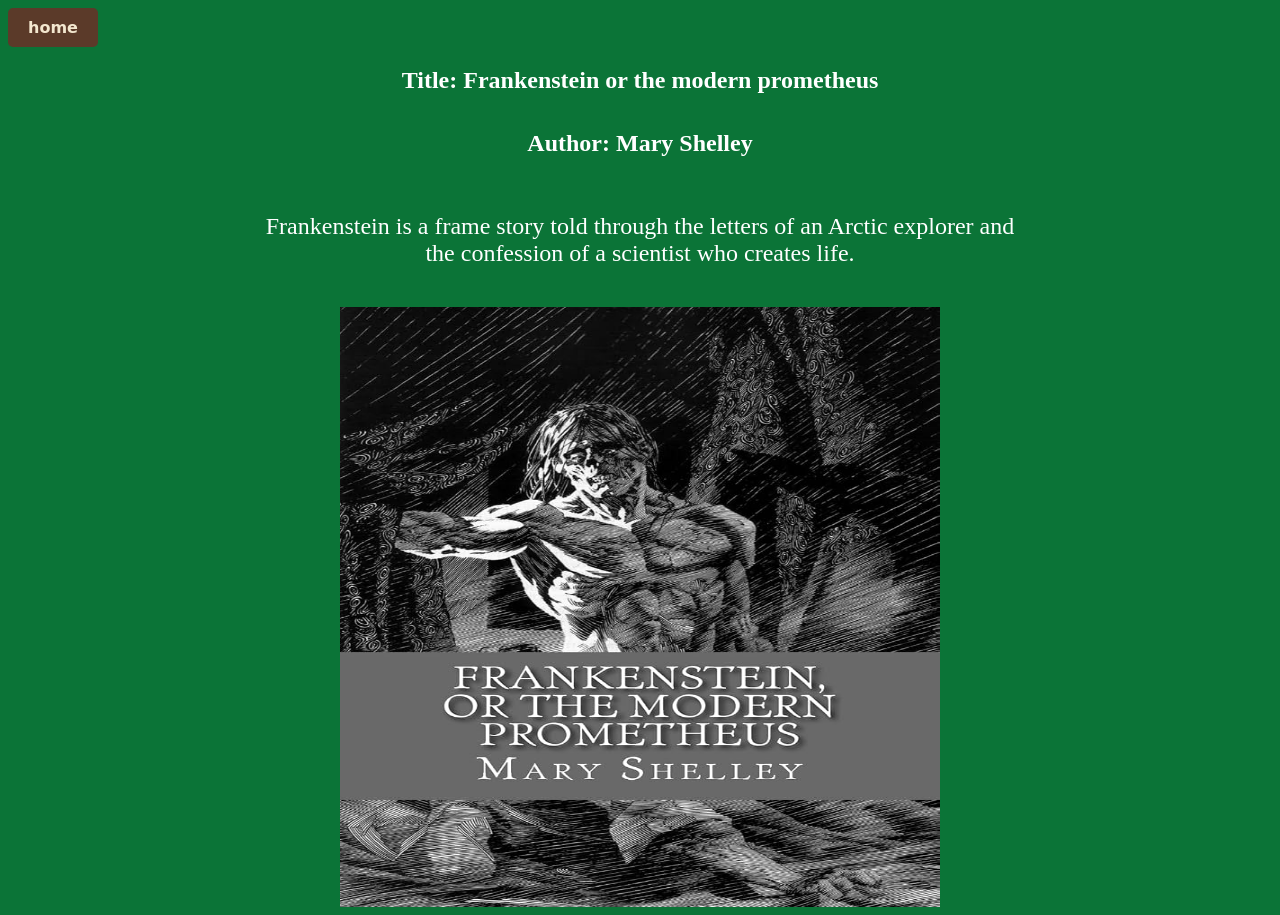
<file: frankyabout.html>
<!DOCTYPE html>
<html lang="en">
<head>
    <meta charset="UTF-8">
    <meta name="viewport" content="width=device-width, initial-scale=1.0">
    <title>Document</title>
    <link rel="stylesheet" href="style1.css">
</head>
<body class = "aboutsida">
    <nav>
        <a class = "btn" href="index.html">home</a>
            <h1 class ="omtext">Title: Frankenstein or the modern prometheus </h1>
            <h2 class ="omtext">Author: Mary Shelley </h2>
        <article>
            <p class ="omtext">
                Frankenstein is a frame story told through the letters of an Arctic explorer and the confession of a scientist who creates life.
            </p>
        </article>
    </nav>
    <img class = "bild2" src="Franky.jpg" alt = "Picture of the books cover">
</body>
</html>
</file>
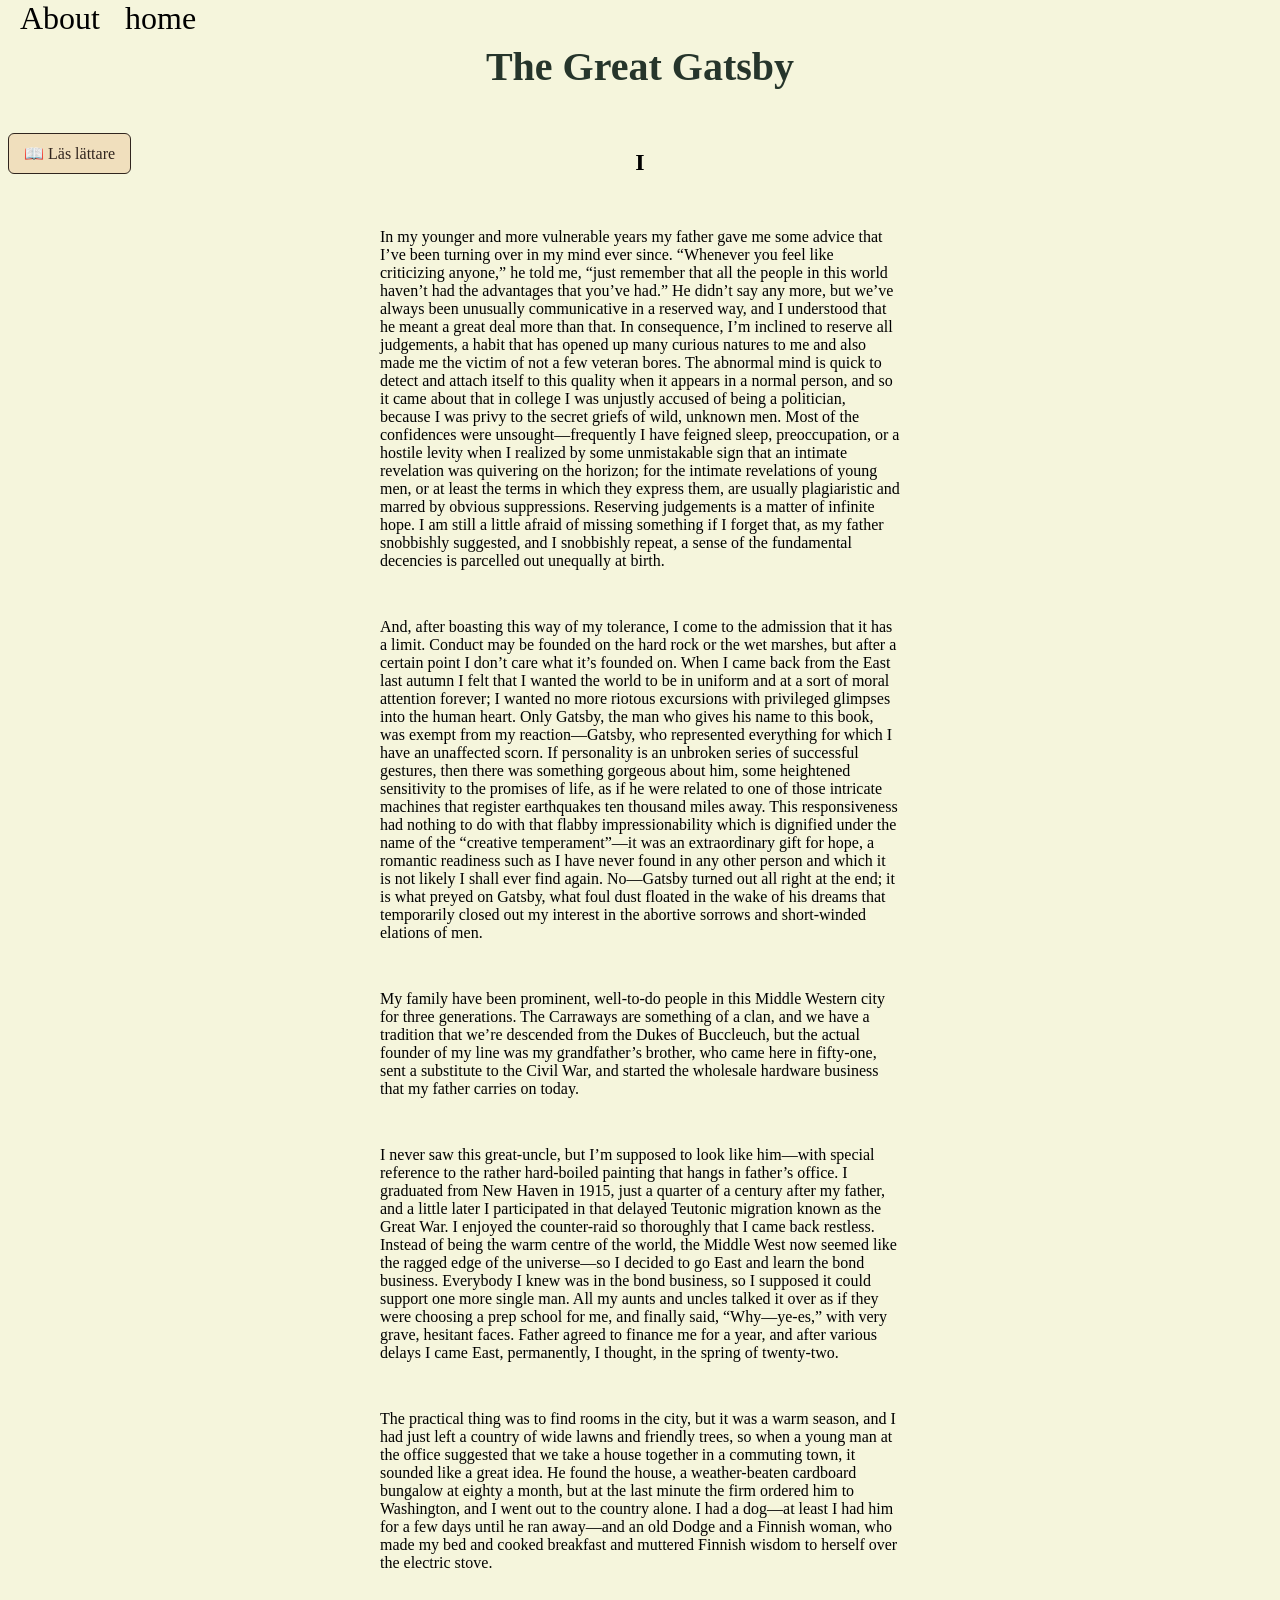
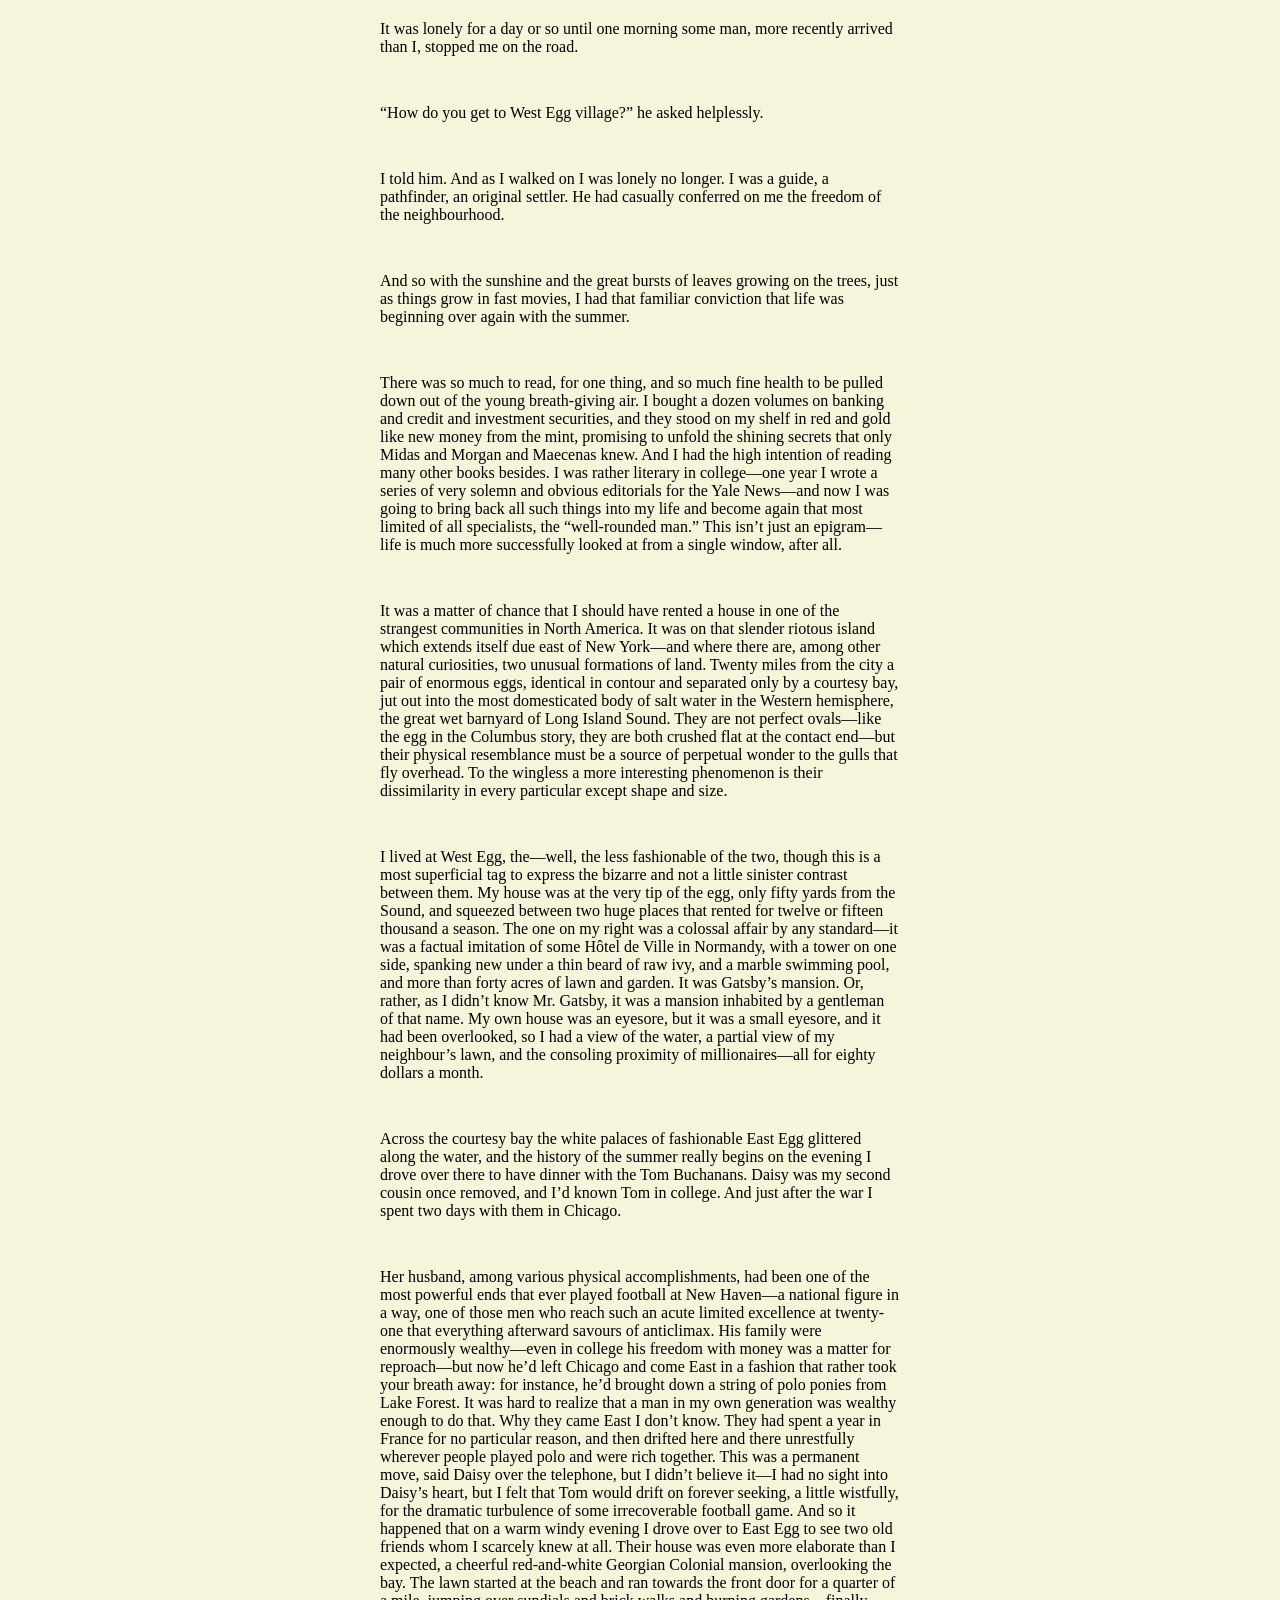
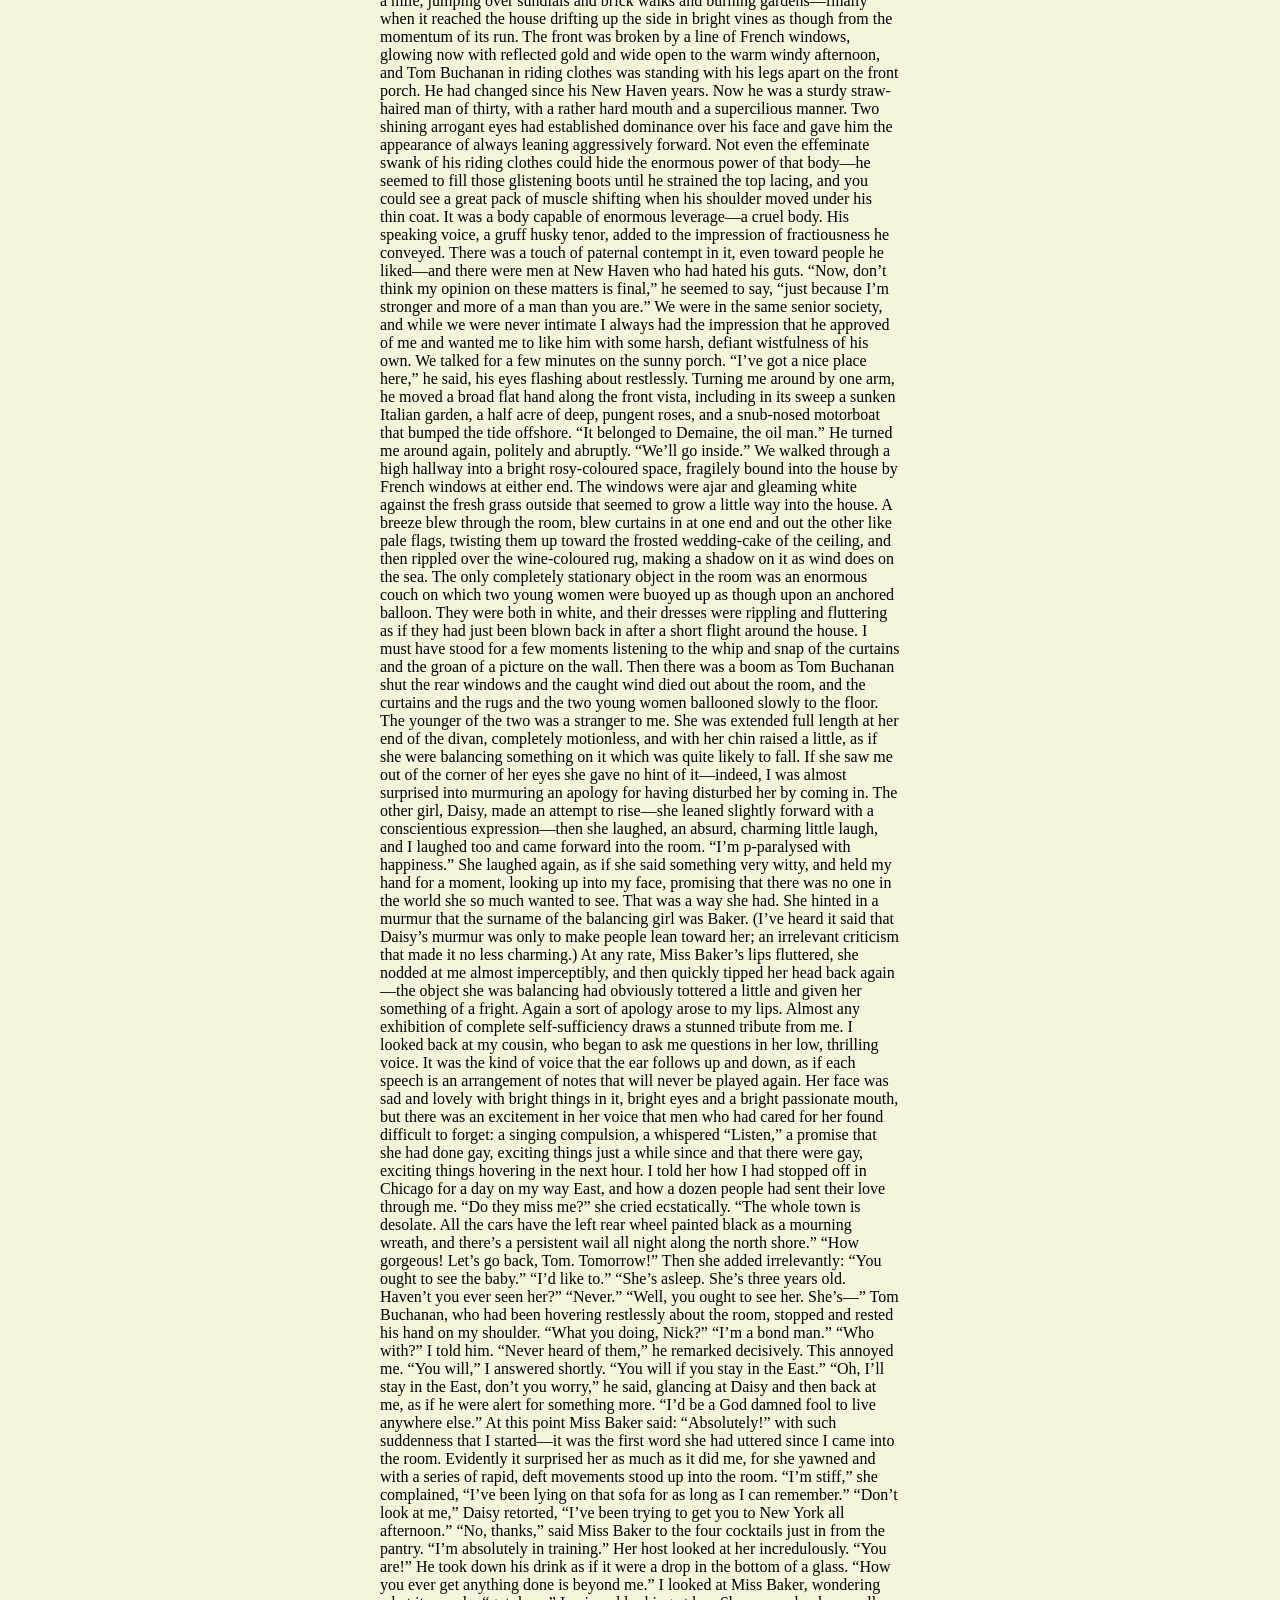
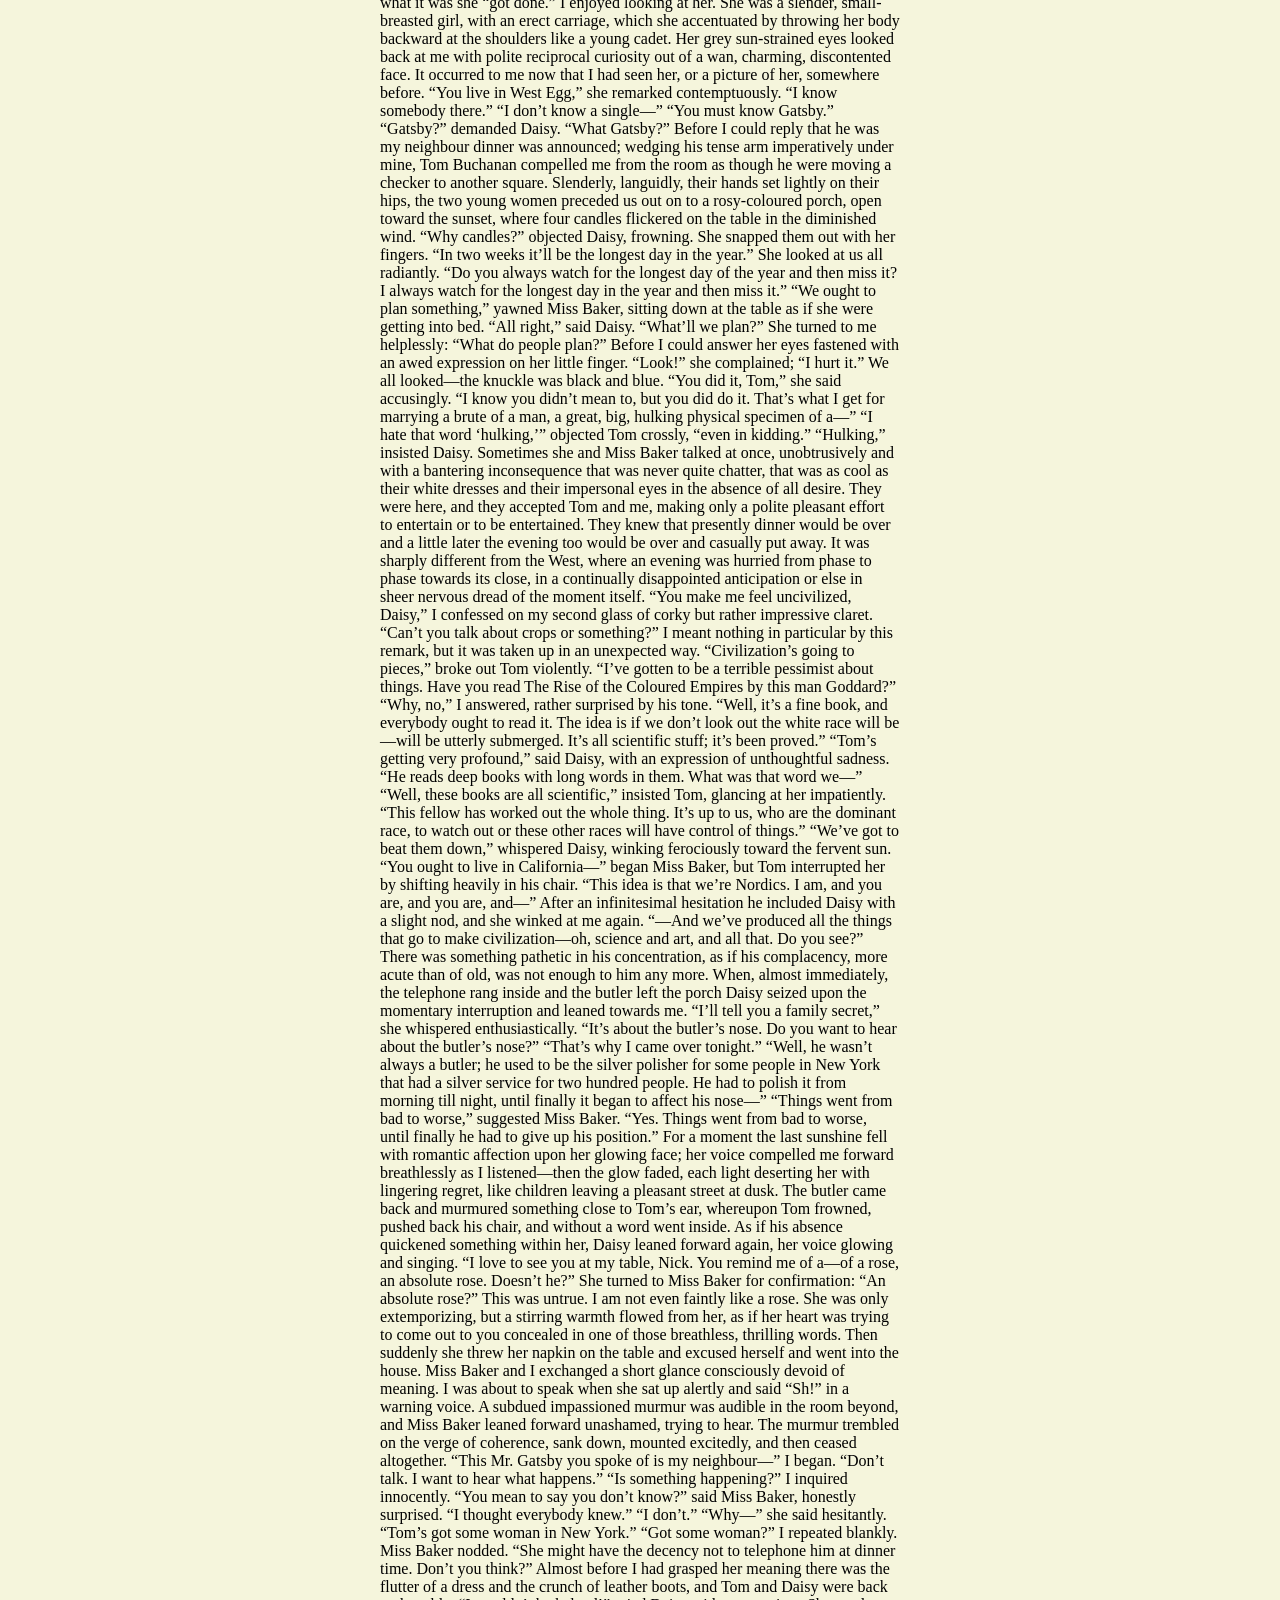
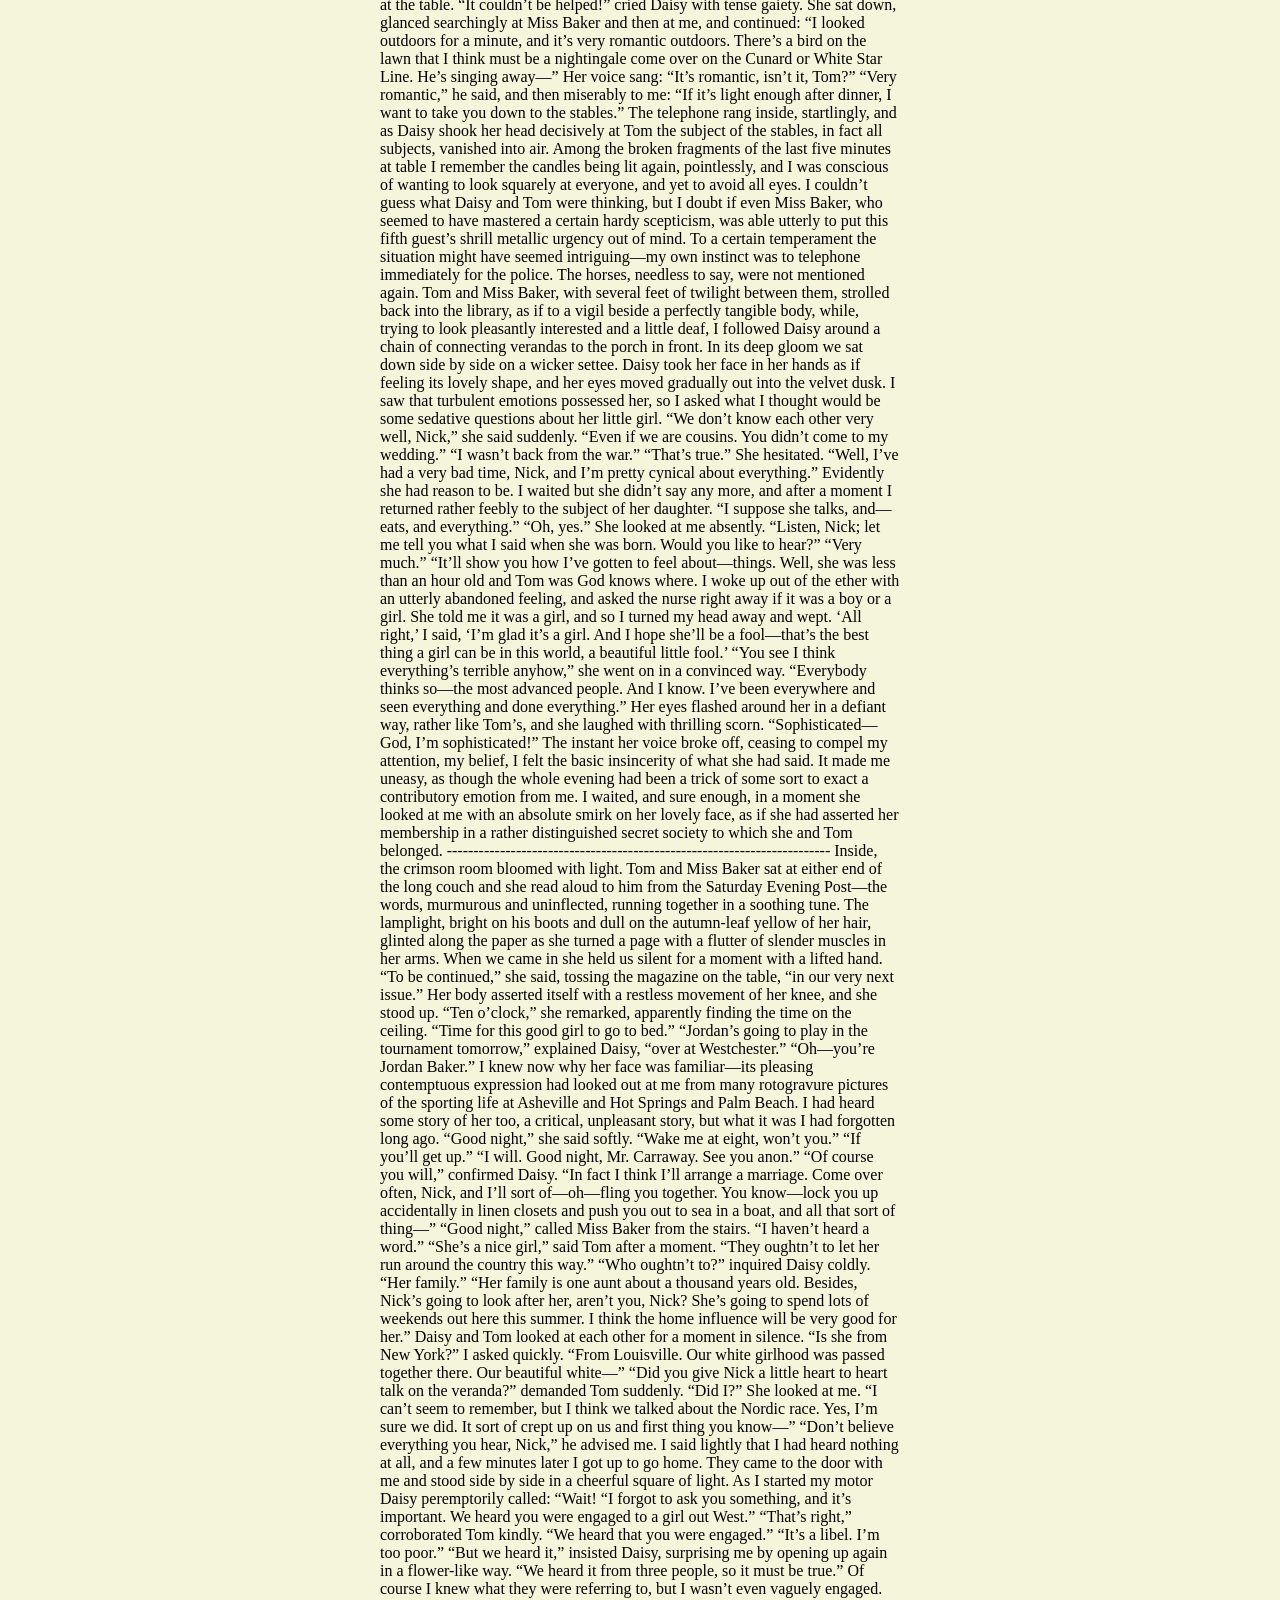
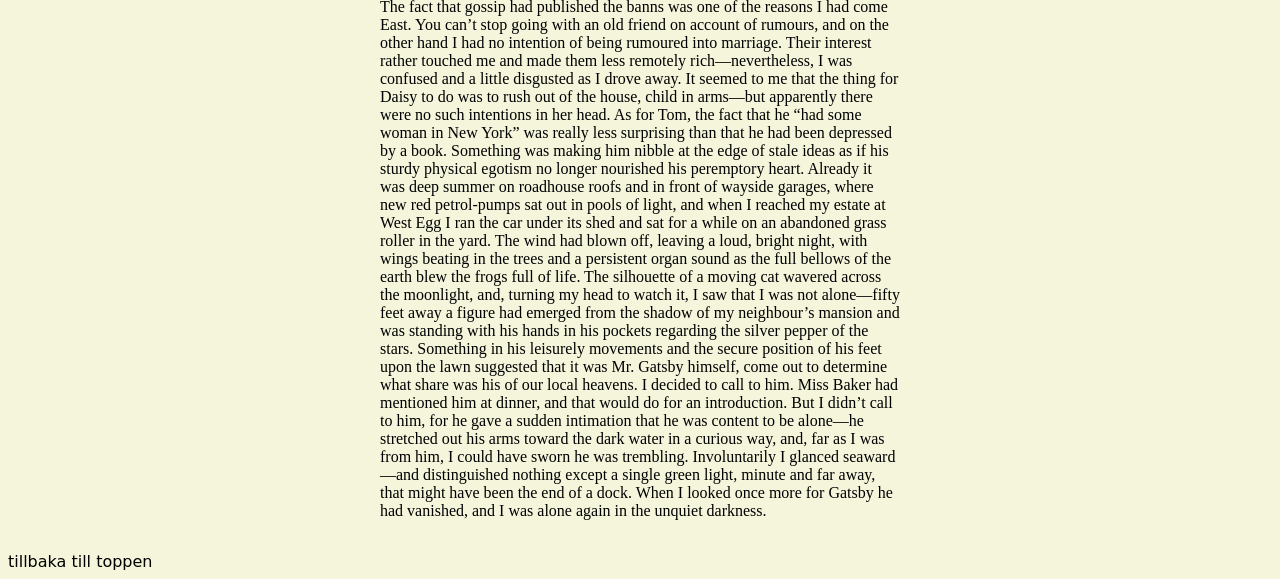
<file: gatsby.html>
<!DOCTYPE html>
<html lang="en">
<head>
    <meta charset="UTF-8">
    <meta name="viewport" content="width=device-width, initial-scale=1.0">
    <title>Document</title>
    <link rel="stylesheet" href="style1.css">
</head>
<body class ="bakgrundfärg">
    <h1 class = "gatsby-h1" id="Toppen!" >The Great Gatsby</h1>
        <a class = "stay-in-place" href="om.html">About</a>
        <a class = "stay-in-place1" href="index.html.html">home</a>
        <input type="checkbox" id="dyslexi">
    <label for="dyslexi" class="dyslexi-knapp">📖 Läs lättare</label>
    <h2 id= "kapitel-1" >I</h2>
    <article>
        <p>In my younger and more vulnerable years my father gave me some advice
that I’ve been turning over in my mind ever since.

“Whenever you feel like criticizing anyone,” he told me, “just
remember that all the people in this world haven’t had the advantages
that you’ve had.”

He didn’t say any more, but we’ve always been unusually communicative
in a reserved way, and I understood that he meant a great deal more
than that. In consequence, I’m inclined to reserve all judgements, a
habit that has opened up many curious natures to me and also made me
the victim of not a few veteran bores. The abnormal mind is quick to
detect and attach itself to this quality when it appears in a normal
person, and so it came about that in college I was unjustly accused of
being a politician, because I was privy to the secret griefs of wild,
unknown men. Most of the confidences were unsought—frequently I have
feigned sleep, preoccupation, or a hostile levity when I realized by
some unmistakable sign that an intimate revelation was quivering on
the horizon; for the intimate revelations of young men, or at least
the terms in which they express them, are usually plagiaristic and
marred by obvious suppressions. Reserving judgements is a matter of
infinite hope. I am still a little afraid of missing something if I
forget that, as my father snobbishly suggested, and I snobbishly
repeat, a sense of the fundamental decencies is parcelled out
unequally at birth.
    </p>
    <p>
And, after boasting this way of my tolerance, I come to the admission
that it has a limit. Conduct may be founded on the hard rock or the
wet marshes, but after a certain point I don’t care what it’s founded
on. When I came back from the East last autumn I felt that I wanted
the world to be in uniform and at a sort of moral attention forever; I
wanted no more riotous excursions with privileged glimpses into the
human heart. Only Gatsby, the man who gives his name to this book, was
exempt from my reaction—Gatsby, who represented everything for which I
have an unaffected scorn. If personality is an unbroken series of
successful gestures, then there was something gorgeous about him, some
heightened sensitivity to the promises of life, as if he were related
to one of those intricate machines that register earthquakes ten
thousand miles away. This responsiveness had nothing to do with that
flabby impressionability which is dignified under the name of the
“creative temperament”—it was an extraordinary gift for hope, a
romantic readiness such as I have never found in any other person and
which it is not likely I shall ever find again. No—Gatsby turned out
all right at the end; it is what preyed on Gatsby, what foul dust
floated in the wake of his dreams that temporarily closed out my
interest in the abortive sorrows and short-winded elations of men.
    </p>

    <p>
My family have been prominent, well-to-do people in this Middle
Western city for three generations. The Carraways are something of a
clan, and we have a tradition that we’re descended from the Dukes of
Buccleuch, but the actual founder of my line was my grandfather’s
brother, who came here in fifty-one, sent a substitute to the Civil
War, and started the wholesale hardware business that my father
carries on today.
    </p>
    <p>
I never saw this great-uncle, but I’m supposed to look like him—with
special reference to the rather hard-boiled painting that hangs in
father’s office. I graduated from New Haven in 1915, just a quarter of
a century after my father, and a little later I participated in that
delayed Teutonic migration known as the Great War. I enjoyed the
counter-raid so thoroughly that I came back restless. Instead of being
the warm centre of the world, the Middle West now seemed like the
ragged edge of the universe—so I decided to go East and learn the bond
business. Everybody I knew was in the bond business, so I supposed it
could support one more single man. All my aunts and uncles talked it
over as if they were choosing a prep school for me, and finally said,
“Why—ye-es,” with very grave, hesitant faces. Father agreed to finance
me for a year, and after various delays I came East, permanently, I
thought, in the spring of twenty-two.
    </p>
    <p>
The practical thing was to find rooms in the city, but it was a warm
season, and I had just left a country of wide lawns and friendly
trees, so when a young man at the office suggested that we take a
house together in a commuting town, it sounded like a great idea. He
found the house, a weather-beaten cardboard bungalow at eighty a
month, but at the last minute the firm ordered him to Washington, and
I went out to the country alone. I had a dog—at least I had him for a
few days until he ran away—and an old Dodge and a Finnish woman, who
made my bed and cooked breakfast and muttered Finnish wisdom to
herself over the electric stove.
    </p>
    <p>
It was lonely for a day or so until one morning some man, more
recently arrived than I, stopped me on the road.
    </p>
    <p>
“How do you get to West Egg village?” he asked helplessly.
    </p>
    <p>
I told him. And as I walked on I was lonely no longer. I was a guide,
a pathfinder, an original settler. He had casually conferred on me the
freedom of the neighbourhood.
    </p>

    <p>
And so with the sunshine and the great bursts of leaves growing on the
trees, just as things grow in fast movies, I had that familiar
conviction that life was beginning over again with the summer.
    </p>
    <p>
There was so much to read, for one thing, and so much fine health to
be pulled down out of the young breath-giving air. I bought a dozen
volumes on banking and credit and investment securities, and they
stood on my shelf in red and gold like new money from the mint,
promising to unfold the shining secrets that only Midas and Morgan and
Maecenas knew. And I had the high intention of reading many other
books besides. I was rather literary in college—one year I wrote a
series of very solemn and obvious editorials for the Yale News—and now
I was going to bring back all such things into my life and become
again that most limited of all specialists, the “well-rounded man.”
This isn’t just an epigram—life is much more successfully looked at
from a single window, after all.
    </p>
    <p>
It was a matter of chance that I should have rented a house in one of
the strangest communities in North America. It was on that slender
riotous island which extends itself due east of New York—and where
there are, among other natural curiosities, two unusual formations of
land. Twenty miles from the city a pair of enormous eggs, identical in
contour and separated only by a courtesy bay, jut out into the most
domesticated body of salt water in the Western hemisphere, the great
wet barnyard of Long Island Sound. They are not perfect ovals—like the
egg in the Columbus story, they are both crushed flat at the contact
end—but their physical resemblance must be a source of perpetual
wonder to the gulls that fly overhead. To the wingless a more
interesting phenomenon is their dissimilarity in every particular
except shape and size.
    </p>
    <p>
I lived at West Egg, the—well, the less fashionable of the two, though
this is a most superficial tag to express the bizarre and not a little
sinister contrast between them. My house was at the very tip of the
egg, only fifty yards from the Sound, and squeezed between two huge
places that rented for twelve or fifteen thousand a season. The one on
my right was a colossal affair by any standard—it was a factual
imitation of some Hôtel de Ville in Normandy, with a tower on one
side, spanking new under a thin beard of raw ivy, and a marble
swimming pool, and more than forty acres of lawn and garden. It was
Gatsby’s mansion. Or, rather, as I didn’t know Mr. Gatsby, it was a
mansion inhabited by a gentleman of that name. My own house was an
eyesore, but it was a small eyesore, and it had been overlooked, so I
had a view of the water, a partial view of my neighbour’s lawn, and
the consoling proximity of millionaires—all for eighty dollars a
month.
    </p>
    <p>
Across the courtesy bay the white palaces of fashionable East Egg
glittered along the water, and the history of the summer really begins
on the evening I drove over there to have dinner with the Tom
Buchanans. Daisy was my second cousin once removed, and I’d known Tom
in college. And just after the war I spent two days with them in
Chicago.
    </p>
    <p>
Her husband, among various physical accomplishments, had been one of
the most powerful ends that ever played football at New Haven—a
national figure in a way, one of those men who reach such an acute
limited excellence at twenty-one that everything afterward savours of
anticlimax. His family were enormously wealthy—even in college his
freedom with money was a matter for reproach—but now he’d left Chicago
and come East in a fashion that rather took your breath away: for
instance, he’d brought down a string of polo ponies from Lake
Forest. It was hard to realize that a man in my own generation was
wealthy enough to do that.

Why they came East I don’t know. They had spent a year in France for
no particular reason, and then drifted here and there unrestfully
wherever people played polo and were rich together. This was a
permanent move, said Daisy over the telephone, but I didn’t believe
it—I had no sight into Daisy’s heart, but I felt that Tom would drift
on forever seeking, a little wistfully, for the dramatic turbulence of
some irrecoverable football game.

And so it happened that on a warm windy evening I drove over to East
Egg to see two old friends whom I scarcely knew at all. Their house
was even more elaborate than I expected, a cheerful red-and-white
Georgian Colonial mansion, overlooking the bay. The lawn started at
the beach and ran towards the front door for a quarter of a mile,
jumping over sundials and brick walks and burning gardens—finally when
it reached the house drifting up the side in bright vines as though
from the momentum of its run. The front was broken by a line of French
windows, glowing now with reflected gold and wide open to the warm
windy afternoon, and Tom Buchanan in riding clothes was standing with
his legs apart on the front porch.

He had changed since his New Haven years. Now he was a sturdy
straw-haired man of thirty, with a rather hard mouth and a
supercilious manner. Two shining arrogant eyes had established
dominance over his face and gave him the appearance of always leaning
aggressively forward. Not even the effeminate swank of his riding
clothes could hide the enormous power of that body—he seemed to fill
those glistening boots until he strained the top lacing, and you could
see a great pack of muscle shifting when his shoulder moved under his
thin coat. It was a body capable of enormous leverage—a cruel body.

His speaking voice, a gruff husky tenor, added to the impression of
fractiousness he conveyed. There was a touch of paternal contempt in
it, even toward people he liked—and there were men at New Haven who
had hated his guts.

“Now, don’t think my opinion on these matters is final,” he seemed to
say, “just because I’m stronger and more of a man than you are.” We
were in the same senior society, and while we were never intimate I
always had the impression that he approved of me and wanted me to like
him with some harsh, defiant wistfulness of his own.

We talked for a few minutes on the sunny porch.

“I’ve got a nice place here,” he said, his eyes flashing about
restlessly.

Turning me around by one arm, he moved a broad flat hand along the
front vista, including in its sweep a sunken Italian garden, a half
acre of deep, pungent roses, and a snub-nosed motorboat that bumped
the tide offshore.

“It belonged to Demaine, the oil man.” He turned me around again,
politely and abruptly. “We’ll go inside.”

We walked through a high hallway into a bright rosy-coloured space,
fragilely bound into the house by French windows at either end. The
windows were ajar and gleaming white against the fresh grass outside
that seemed to grow a little way into the house. A breeze blew through
the room, blew curtains in at one end and out the other like pale
flags, twisting them up toward the frosted wedding-cake of the
ceiling, and then rippled over the wine-coloured rug, making a shadow
on it as wind does on the sea.

The only completely stationary object in the room was an enormous
couch on which two young women were buoyed up as though upon an
anchored balloon. They were both in white, and their dresses were
rippling and fluttering as if they had just been blown back in after a
short flight around the house. I must have stood for a few moments
listening to the whip and snap of the curtains and the groan of a
picture on the wall. Then there was a boom as Tom Buchanan shut the
rear windows and the caught wind died out about the room, and the
curtains and the rugs and the two young women ballooned slowly to the
floor.

The younger of the two was a stranger to me. She was extended full
length at her end of the divan, completely motionless, and with her
chin raised a little, as if she were balancing something on it which
was quite likely to fall. If she saw me out of the corner of her eyes
she gave no hint of it—indeed, I was almost surprised into murmuring
an apology for having disturbed her by coming in.

The other girl, Daisy, made an attempt to rise—she leaned slightly
forward with a conscientious expression—then she laughed, an absurd,
charming little laugh, and I laughed too and came forward into the
room.

“I’m p-paralysed with happiness.”

She laughed again, as if she said something very witty, and held my
hand for a moment, looking up into my face, promising that there was
no one in the world she so much wanted to see. That was a way she
had. She hinted in a murmur that the surname of the balancing girl was
Baker. (I’ve heard it said that Daisy’s murmur was only to make people
lean toward her; an irrelevant criticism that made it no less
charming.)

At any rate, Miss Baker’s lips fluttered, she nodded at me almost
imperceptibly, and then quickly tipped her head back again—the object
she was balancing had obviously tottered a little and given her
something of a fright. Again a sort of apology arose to my lips.
Almost any exhibition of complete self-sufficiency draws a stunned
tribute from me.

I looked back at my cousin, who began to ask me questions in her low,
thrilling voice. It was the kind of voice that the ear follows up and
down, as if each speech is an arrangement of notes that will never be
played again. Her face was sad and lovely with bright things in it,
bright eyes and a bright passionate mouth, but there was an excitement
in her voice that men who had cared for her found difficult to forget:
a singing compulsion, a whispered “Listen,” a promise that she had
done gay, exciting things just a while since and that there were gay,
exciting things hovering in the next hour.

I told her how I had stopped off in Chicago for a day on my way East,
and how a dozen people had sent their love through me.

“Do they miss me?” she cried ecstatically.

“The whole town is desolate. All the cars have the left rear wheel
painted black as a mourning wreath, and there’s a persistent wail all
night along the north shore.”

“How gorgeous! Let’s go back, Tom. Tomorrow!” Then she added
irrelevantly: “You ought to see the baby.”

“I’d like to.”

“She’s asleep. She’s three years old. Haven’t you ever seen her?”

“Never.”

“Well, you ought to see her. She’s—”

Tom Buchanan, who had been hovering restlessly about the room, stopped
and rested his hand on my shoulder.

“What you doing, Nick?”

“I’m a bond man.”

“Who with?”

I told him.

“Never heard of them,” he remarked decisively.

This annoyed me.

“You will,” I answered shortly. “You will if you stay in the East.”

“Oh, I’ll stay in the East, don’t you worry,” he said, glancing at
Daisy and then back at me, as if he were alert for something
more. “I’d be a God damned fool to live anywhere else.”

At this point Miss Baker said: “Absolutely!” with such suddenness that
I started—it was the first word she had uttered since I came into the
room. Evidently it surprised her as much as it did me, for she yawned
and with a series of rapid, deft movements stood up into the room.

“I’m stiff,” she complained, “I’ve been lying on that sofa for as long
as I can remember.”

“Don’t look at me,” Daisy retorted, “I’ve been trying to get you to
New York all afternoon.”

“No, thanks,” said Miss Baker to the four cocktails just in from the
pantry. “I’m absolutely in training.”

Her host looked at her incredulously.

“You are!” He took down his drink as if it were a drop in the bottom
of a glass. “How you ever get anything done is beyond me.”

I looked at Miss Baker, wondering what it was she “got done.” I
enjoyed looking at her. She was a slender, small-breasted girl, with
an erect carriage, which she accentuated by throwing her body backward
at the shoulders like a young cadet. Her grey sun-strained eyes looked
back at me with polite reciprocal curiosity out of a wan, charming,
discontented face. It occurred to me now that I had seen her, or a
picture of her, somewhere before.

“You live in West Egg,” she remarked contemptuously. “I know somebody
there.”

“I don’t know a single—”

“You must know Gatsby.”

“Gatsby?” demanded Daisy. “What Gatsby?”

Before I could reply that he was my neighbour dinner was announced;
wedging his tense arm imperatively under mine, Tom Buchanan compelled
me from the room as though he were moving a checker to another square.

Slenderly, languidly, their hands set lightly on their hips, the two
young women preceded us out on to a rosy-coloured porch, open toward
the sunset, where four candles flickered on the table in the
diminished wind.

“Why candles?” objected Daisy, frowning. She snapped them out with her
fingers. “In two weeks it’ll be the longest day in the year.” She
looked at us all radiantly. “Do you always watch for the longest day
of the year and then miss it? I always watch for the longest day in
the year and then miss it.”

“We ought to plan something,” yawned Miss Baker, sitting down at the
table as if she were getting into bed.

“All right,” said Daisy. “What’ll we plan?” She turned to me
helplessly: “What do people plan?”

Before I could answer her eyes fastened with an awed expression on her
little finger.

“Look!” she complained; “I hurt it.”

We all looked—the knuckle was black and blue.

“You did it, Tom,” she said accusingly. “I know you didn’t mean to,
but you did do it. That’s what I get for marrying a brute of a man, a
great, big, hulking physical specimen of a—”

“I hate that word ‘hulking,’ ” objected Tom crossly, “even in
kidding.”

“Hulking,” insisted Daisy.

Sometimes she and Miss Baker talked at once, unobtrusively and with a
bantering inconsequence that was never quite chatter, that was as cool
as their white dresses and their impersonal eyes in the absence of all
desire. They were here, and they accepted Tom and me, making only a
polite pleasant effort to entertain or to be entertained. They knew
that presently dinner would be over and a little later the evening too
would be over and casually put away. It was sharply different from the
West, where an evening was hurried from phase to phase towards its
close, in a continually disappointed anticipation or else in sheer
nervous dread of the moment itself.

“You make me feel uncivilized, Daisy,” I confessed on my second glass
of corky but rather impressive claret. “Can’t you talk about crops or
something?”

I meant nothing in particular by this remark, but it was taken up in
an unexpected way.

“Civilization’s going to pieces,” broke out Tom violently. “I’ve
gotten to be a terrible pessimist about things. Have you read The Rise
of the Coloured Empires by this man Goddard?”

“Why, no,” I answered, rather surprised by his tone.

“Well, it’s a fine book, and everybody ought to read it. The idea is
if we don’t look out the white race will be—will be utterly
submerged. It’s all scientific stuff; it’s been proved.”

“Tom’s getting very profound,” said Daisy, with an expression of
unthoughtful sadness. “He reads deep books with long words in
them. What was that word we—”

“Well, these books are all scientific,” insisted Tom, glancing at her
impatiently. “This fellow has worked out the whole thing. It’s up to
us, who are the dominant race, to watch out or these other races will
have control of things.”

“We’ve got to beat them down,” whispered Daisy, winking ferociously
toward the fervent sun.

“You ought to live in California—” began Miss Baker, but Tom
interrupted her by shifting heavily in his chair.

“This idea is that we’re Nordics. I am, and you are, and you are,
and—” After an infinitesimal hesitation he included Daisy with a
slight nod, and she winked at me again. “—And we’ve produced all the
things that go to make civilization—oh, science and art, and all
that. Do you see?”

There was something pathetic in his concentration, as if his
complacency, more acute than of old, was not enough to him any more.
When, almost immediately, the telephone rang inside and the butler
left the porch Daisy seized upon the momentary interruption and leaned
towards me.

“I’ll tell you a family secret,” she whispered enthusiastically.
“It’s about the butler’s nose. Do you want to hear about the butler’s
nose?”

“That’s why I came over tonight.”

“Well, he wasn’t always a butler; he used to be the silver polisher
for some people in New York that had a silver service for two hundred
people. He had to polish it from morning till night, until finally it
began to affect his nose—”

“Things went from bad to worse,” suggested Miss Baker.

“Yes. Things went from bad to worse, until finally he had to give up
his position.”

For a moment the last sunshine fell with romantic affection upon her
glowing face; her voice compelled me forward breathlessly as I
listened—then the glow faded, each light deserting her with lingering
regret, like children leaving a pleasant street at dusk.

The butler came back and murmured something close to Tom’s ear,
whereupon Tom frowned, pushed back his chair, and without a word went
inside. As if his absence quickened something within her, Daisy leaned
forward again, her voice glowing and singing.

“I love to see you at my table, Nick. You remind me of a—of a rose, an
absolute rose. Doesn’t he?” She turned to Miss Baker for confirmation:
“An absolute rose?”

This was untrue. I am not even faintly like a rose. She was only
extemporizing, but a stirring warmth flowed from her, as if her heart
was trying to come out to you concealed in one of those breathless,
thrilling words. Then suddenly she threw her napkin on the table and
excused herself and went into the house.

Miss Baker and I exchanged a short glance consciously devoid of
meaning. I was about to speak when she sat up alertly and said “Sh!”
in a warning voice. A subdued impassioned murmur was audible in the
room beyond, and Miss Baker leaned forward unashamed, trying to
hear. The murmur trembled on the verge of coherence, sank down,
mounted excitedly, and then ceased altogether.

“This Mr. Gatsby you spoke of is my neighbour—” I began.

“Don’t talk. I want to hear what happens.”

“Is something happening?” I inquired innocently.

“You mean to say you don’t know?” said Miss Baker, honestly surprised.
“I thought everybody knew.”

“I don’t.”

“Why—” she said hesitantly. “Tom’s got some woman in New York.”

“Got some woman?” I repeated blankly.

Miss Baker nodded.

“She might have the decency not to telephone him at dinner time.
Don’t you think?”

Almost before I had grasped her meaning there was the flutter of a
dress and the crunch of leather boots, and Tom and Daisy were back at
the table.

“It couldn’t be helped!” cried Daisy with tense gaiety.

She sat down, glanced searchingly at Miss Baker and then at me, and
continued: “I looked outdoors for a minute, and it’s very romantic
outdoors. There’s a bird on the lawn that I think must be a
nightingale come over on the Cunard or White Star Line. He’s singing
away—” Her voice sang: “It’s romantic, isn’t it, Tom?”

“Very romantic,” he said, and then miserably to me: “If it’s light
enough after dinner, I want to take you down to the stables.”

The telephone rang inside, startlingly, and as Daisy shook her head
decisively at Tom the subject of the stables, in fact all subjects,
vanished into air. Among the broken fragments of the last five minutes
at table I remember the candles being lit again, pointlessly, and I
was conscious of wanting to look squarely at everyone, and yet to
avoid all eyes. I couldn’t guess what Daisy and Tom were thinking, but
I doubt if even Miss Baker, who seemed to have mastered a certain
hardy scepticism, was able utterly to put this fifth guest’s shrill
metallic urgency out of mind. To a certain temperament the situation
might have seemed intriguing—my own instinct was to telephone
immediately for the police.

The horses, needless to say, were not mentioned again. Tom and Miss
Baker, with several feet of twilight between them, strolled back into
the library, as if to a vigil beside a perfectly tangible body, while,
trying to look pleasantly interested and a little deaf, I followed
Daisy around a chain of connecting verandas to the porch in front. In
its deep gloom we sat down side by side on a wicker settee.

Daisy took her face in her hands as if feeling its lovely shape, and
her eyes moved gradually out into the velvet dusk. I saw that
turbulent emotions possessed her, so I asked what I thought would be
some sedative questions about her little girl.

“We don’t know each other very well, Nick,” she said suddenly. “Even
if we are cousins. You didn’t come to my wedding.”

“I wasn’t back from the war.”

“That’s true.” She hesitated. “Well, I’ve had a very bad time, Nick,
and I’m pretty cynical about everything.”

Evidently she had reason to be. I waited but she didn’t say any more,
and after a moment I returned rather feebly to the subject of her
daughter.

“I suppose she talks, and—eats, and everything.”

“Oh, yes.” She looked at me absently. “Listen, Nick; let me tell you
what I said when she was born. Would you like to hear?”

“Very much.”

“It’ll show you how I’ve gotten to feel about—things. Well, she was
less than an hour old and Tom was God knows where. I woke up out of
the ether with an utterly abandoned feeling, and asked the nurse right
away if it was a boy or a girl. She told me it was a girl, and so I
turned my head away and wept. ‘All right,’ I said, ‘I’m glad it’s a
girl. And I hope she’ll be a fool—that’s the best thing a girl can be
in this world, a beautiful little fool.’

“You see I think everything’s terrible anyhow,” she went on in a
convinced way. “Everybody thinks so—the most advanced people. And I
know. I’ve been everywhere and seen everything and done everything.”
Her eyes flashed around her in a defiant way, rather like Tom’s, and
she laughed with thrilling scorn. “Sophisticated—God, I’m
sophisticated!”

The instant her voice broke off, ceasing to compel my attention, my
belief, I felt the basic insincerity of what she had said. It made me
uneasy, as though the whole evening had been a trick of some sort to
exact a contributory emotion from me. I waited, and sure enough, in a
moment she looked at me with an absolute smirk on her lovely face, as
if she had asserted her membership in a rather distinguished secret
society to which she and Tom belonged.

------------------------------------------------------------------------

Inside, the crimson room bloomed with light. Tom and Miss Baker sat at
either end of the long couch and she read aloud to him from the
Saturday Evening Post—the words, murmurous and uninflected, running
together in a soothing tune. The lamplight, bright on his boots and
dull on the autumn-leaf yellow of her hair, glinted along the paper as
she turned a page with a flutter of slender muscles in her arms.

When we came in she held us silent for a moment with a lifted hand.

“To be continued,” she said, tossing the magazine on the table, “in
our very next issue.”

Her body asserted itself with a restless movement of her knee, and she
stood up.

“Ten o’clock,” she remarked, apparently finding the time on the
ceiling. “Time for this good girl to go to bed.”

“Jordan’s going to play in the tournament tomorrow,” explained Daisy,
“over at Westchester.”

“Oh—you’re Jordan Baker.”

I knew now why her face was familiar—its pleasing contemptuous
expression had looked out at me from many rotogravure pictures of the
sporting life at Asheville and Hot Springs and Palm Beach. I had heard
some story of her too, a critical, unpleasant story, but what it was I
had forgotten long ago.

“Good night,” she said softly. “Wake me at eight, won’t you.”

“If you’ll get up.”

“I will. Good night, Mr. Carraway. See you anon.”

“Of course you will,” confirmed Daisy. “In fact I think I’ll arrange a
marriage. Come over often, Nick, and I’ll sort of—oh—fling you
together. You know—lock you up accidentally in linen closets and push
you out to sea in a boat, and all that sort of thing—”

“Good night,” called Miss Baker from the stairs. “I haven’t heard a
word.”

“She’s a nice girl,” said Tom after a moment. “They oughtn’t to let
her run around the country this way.”

“Who oughtn’t to?” inquired Daisy coldly.

“Her family.”

“Her family is one aunt about a thousand years old. Besides, Nick’s
going to look after her, aren’t you, Nick? She’s going to spend lots
of weekends out here this summer. I think the home influence will be
very good for her.”

Daisy and Tom looked at each other for a moment in silence.

“Is she from New York?” I asked quickly.

“From Louisville. Our white girlhood was passed together there. Our
beautiful white—”

“Did you give Nick a little heart to heart talk on the veranda?”
demanded Tom suddenly.

“Did I?” She looked at me. “I can’t seem to remember, but I think we
talked about the Nordic race. Yes, I’m sure we did. It sort of crept
up on us and first thing you know—”

“Don’t believe everything you hear, Nick,” he advised me.

I said lightly that I had heard nothing at all, and a few minutes
later I got up to go home. They came to the door with me and stood
side by side in a cheerful square of light. As I started my motor
Daisy peremptorily called: “Wait!

“I forgot to ask you something, and it’s important. We heard you were
engaged to a girl out West.”

“That’s right,” corroborated Tom kindly. “We heard that you were
engaged.”

“It’s a libel. I’m too poor.”

“But we heard it,” insisted Daisy, surprising me by opening up again
in a flower-like way. “We heard it from three people, so it must be
true.”

Of course I knew what they were referring to, but I wasn’t even
vaguely engaged. The fact that gossip had published the banns was one
of the reasons I had come East. You can’t stop going with an old
friend on account of rumours, and on the other hand I had no intention
of being rumoured into marriage.

Their interest rather touched me and made them less remotely
rich—nevertheless, I was confused and a little disgusted as I drove
away. It seemed to me that the thing for Daisy to do was to rush out
of the house, child in arms—but apparently there were no such
intentions in her head. As for Tom, the fact that he “had some woman
in New York” was really less surprising than that he had been
depressed by a book. Something was making him nibble at the edge of
stale ideas as if his sturdy physical egotism no longer nourished his
peremptory heart.

Already it was deep summer on roadhouse roofs and in front of wayside
garages, where new red petrol-pumps sat out in pools of light, and
when I reached my estate at West Egg I ran the car under its shed and
sat for a while on an abandoned grass roller in the yard. The wind had
blown off, leaving a loud, bright night, with wings beating in the
trees and a persistent organ sound as the full bellows of the earth
blew the frogs full of life. The silhouette of a moving cat wavered
across the moonlight, and, turning my head to watch it, I saw that I
was not alone—fifty feet away a figure had emerged from the shadow of
my neighbour’s mansion and was standing with his hands in his pockets
regarding the silver pepper of the stars. Something in his leisurely
movements and the secure position of his feet upon the lawn suggested
that it was Mr. Gatsby himself, come out to determine what share was
his of our local heavens.

I decided to call to him. Miss Baker had mentioned him at dinner, and
that would do for an introduction. But I didn’t call to him, for he
gave a sudden intimation that he was content to be alone—he stretched
out his arms toward the dark water in a curious way, and, far as I was
from him, I could have sworn he was trembling. Involuntarily I glanced
seaward—and distinguished nothing except a single green light, minute
and far away, that might have been the end of a dock. When I looked
once more for Gatsby he had vanished, and I was alone again in the
unquiet darkness.
</p>
</article>
<footer><a href="#Toppen!">tillbaka till toppen</a></footer>
</body>
</html>
</file>
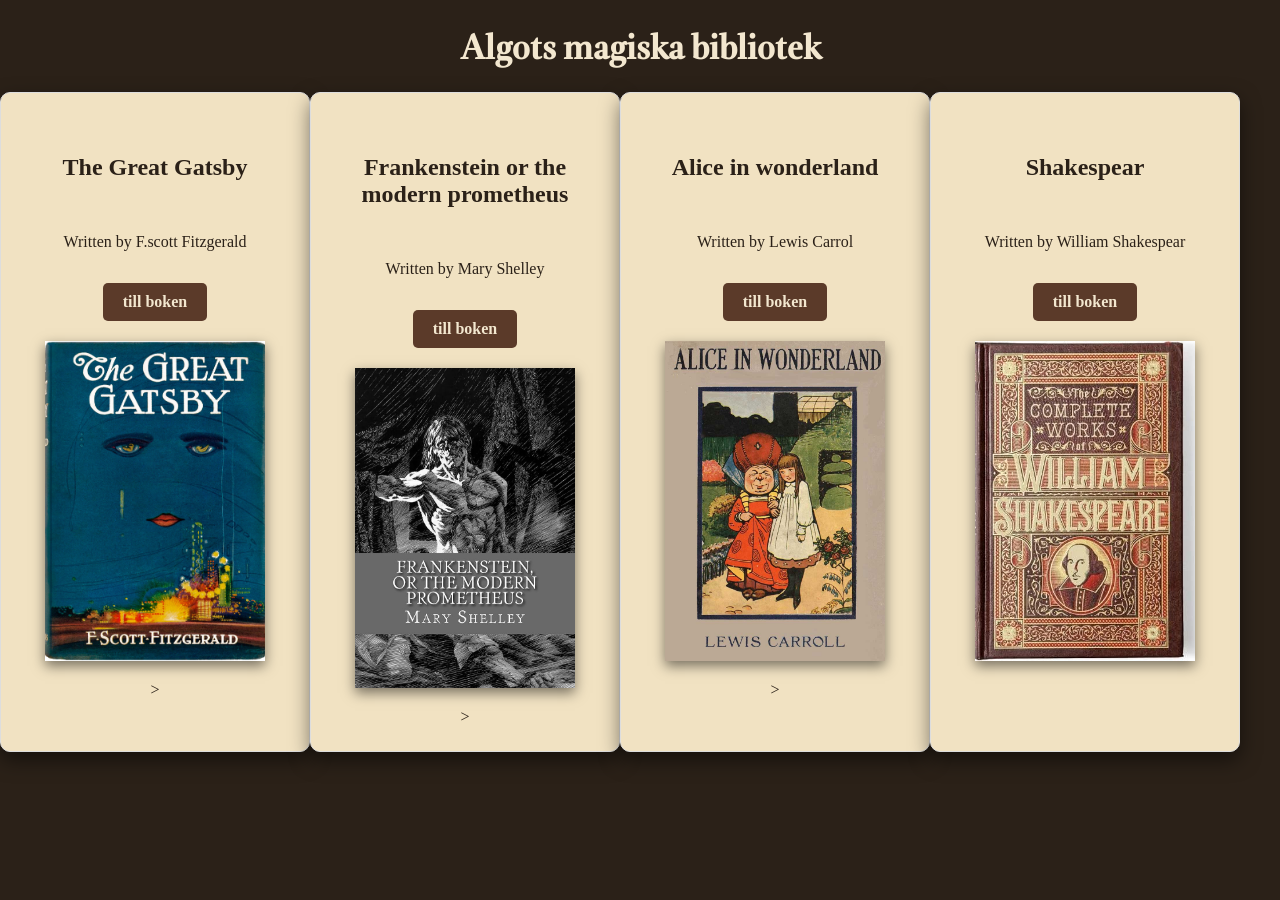
<file: hemsida.html>
<!DOCTYPE html>
<html lang="en">
<head>
    <meta charset="UTF-8">
    <meta name="viewport" content="width=device-width, initial-scale=1.0">
    <title>Document</title>
    <link rel="stylesheet" href="style1.css">
</head>
<body class ="bibliotek">
    <header>
        <h1 class ="rubrik">Algots magiska bibliotek</h1>
    </header>
    <nav>
        <article class="card">
    <h2>The Great Gatsby</h2>
    <p>Written by F.scott Fitzgerald</p>
    <a href="Index.html" class="btn">till boken</a>
        <img class ="bokframsida" src="The_Great_Gatsby_Cover_1925_Retouched.jpg" alt="picture of the great gatsby cover">>
        </article>
        <article class="card">
    <h2>Frankenstein or the modern prometheus</h2>
    <p>Written by Mary Shelley</p>
    <a href="franky.html" class="btn">till boken</a>
                <img class ="bokframsida" src="Franky.jpg" alt="picture of frankenstein cover">>
        </article>
        <article class="card">
    <h2>Alice in wonderland</h2>
    <p>Written by Lewis Carrol</p>
    <a href="alice.html" class="btn">till boken</a>
                <img class ="bokframsida" src="alice.jpg" alt="picture of alice in wonderland cover">>
        </article>
        <article class="card">
    <h2>Shakespear</h2>
    <p>Written by William Shakespear</p>
    <a href="shakespear.html" class="btn">till boken</a>
                <img class ="bokframsida" src="shakespear.jpeg" alt="picture of shakespear cover">
        </article>
                <ul>
    </ul>
    </nav>
</body>
</html>
</file>
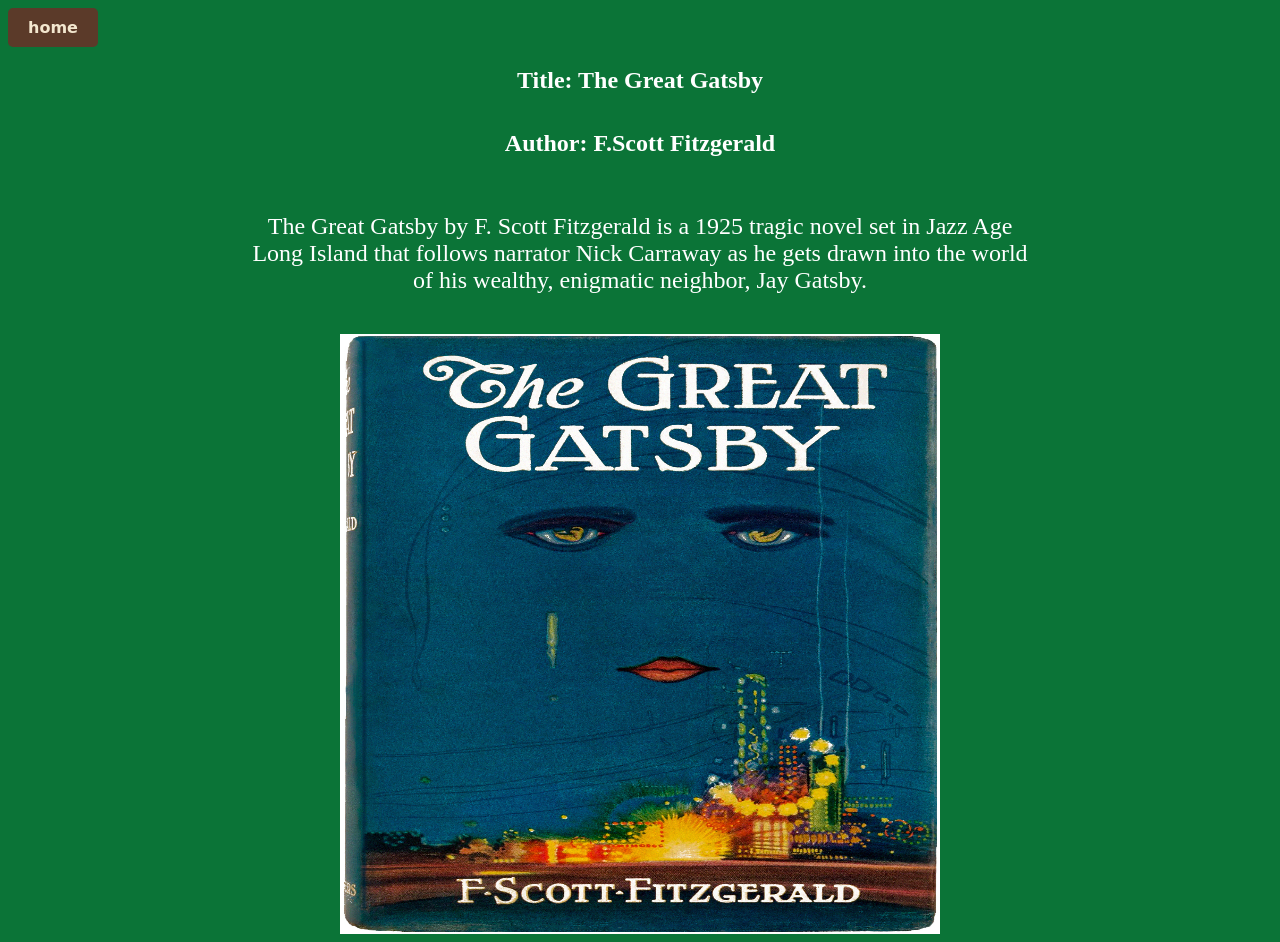
<file: om.html>
<!DOCTYPE html>
<html lang="en">
<head>
    <meta charset="UTF-8">
    <meta name="viewport" content="width=device-width, initial-scale=1.0">
    <title>Document</title>
    <link rel="stylesheet" href="style1.css">
</head>
<body class = "aboutsida">
    <nav>
        <a class = "btn" href="index.html">home</a>
            <h1 class = "omtext"> Title: The Great Gatsby </h1>
            <h2 class = "omtext" >Author: F.Scott Fitzgerald </h2>
        <article>
            <p class ="omtext">
                The Great Gatsby by F. Scott Fitzgerald is a 1925 tragic novel set in Jazz Age Long Island that follows narrator Nick Carraway as he gets drawn into the world of his wealthy, enigmatic neighbor, Jay Gatsby.
            </p>
        </article>
    </nav>
    <img class = "bild2" src= "The_Great_Gatsby_Cover_1925_Retouched.jpg" alt="picture of the books cover">
</body>
</html>
</file>
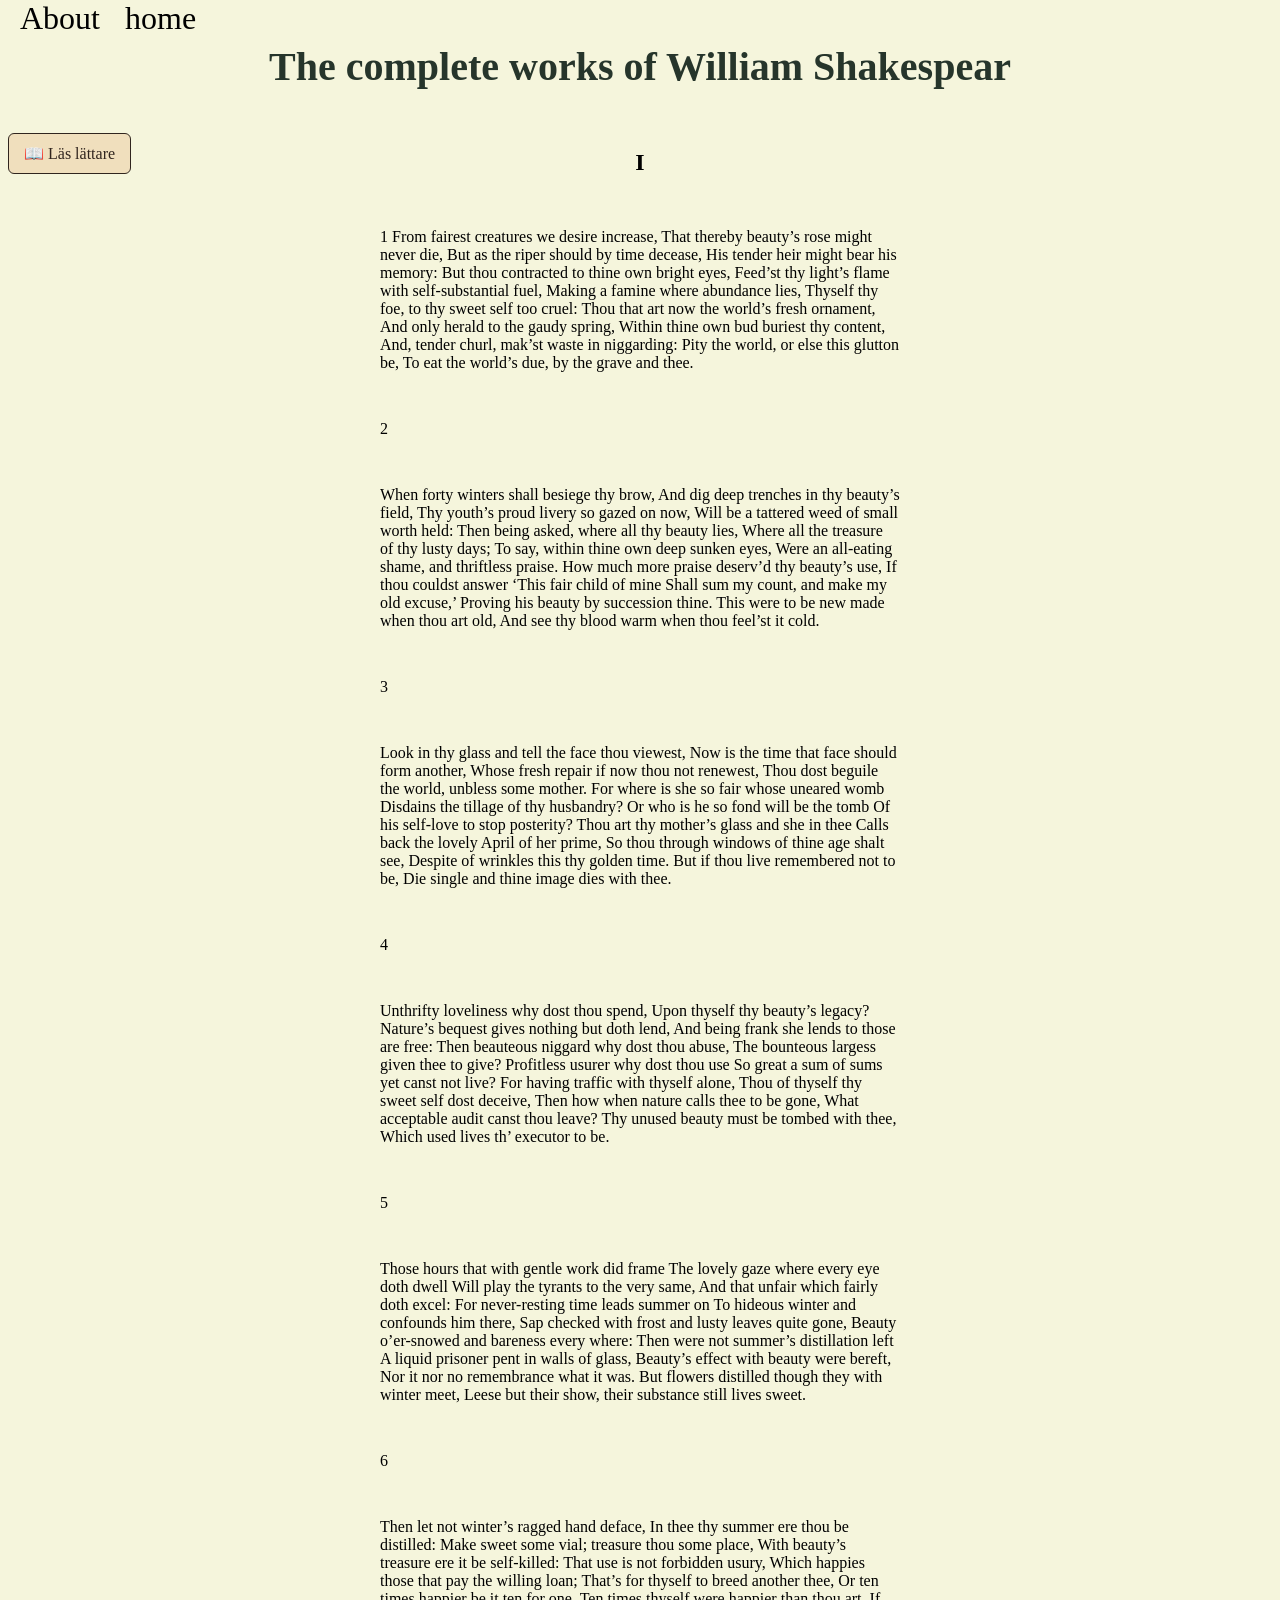
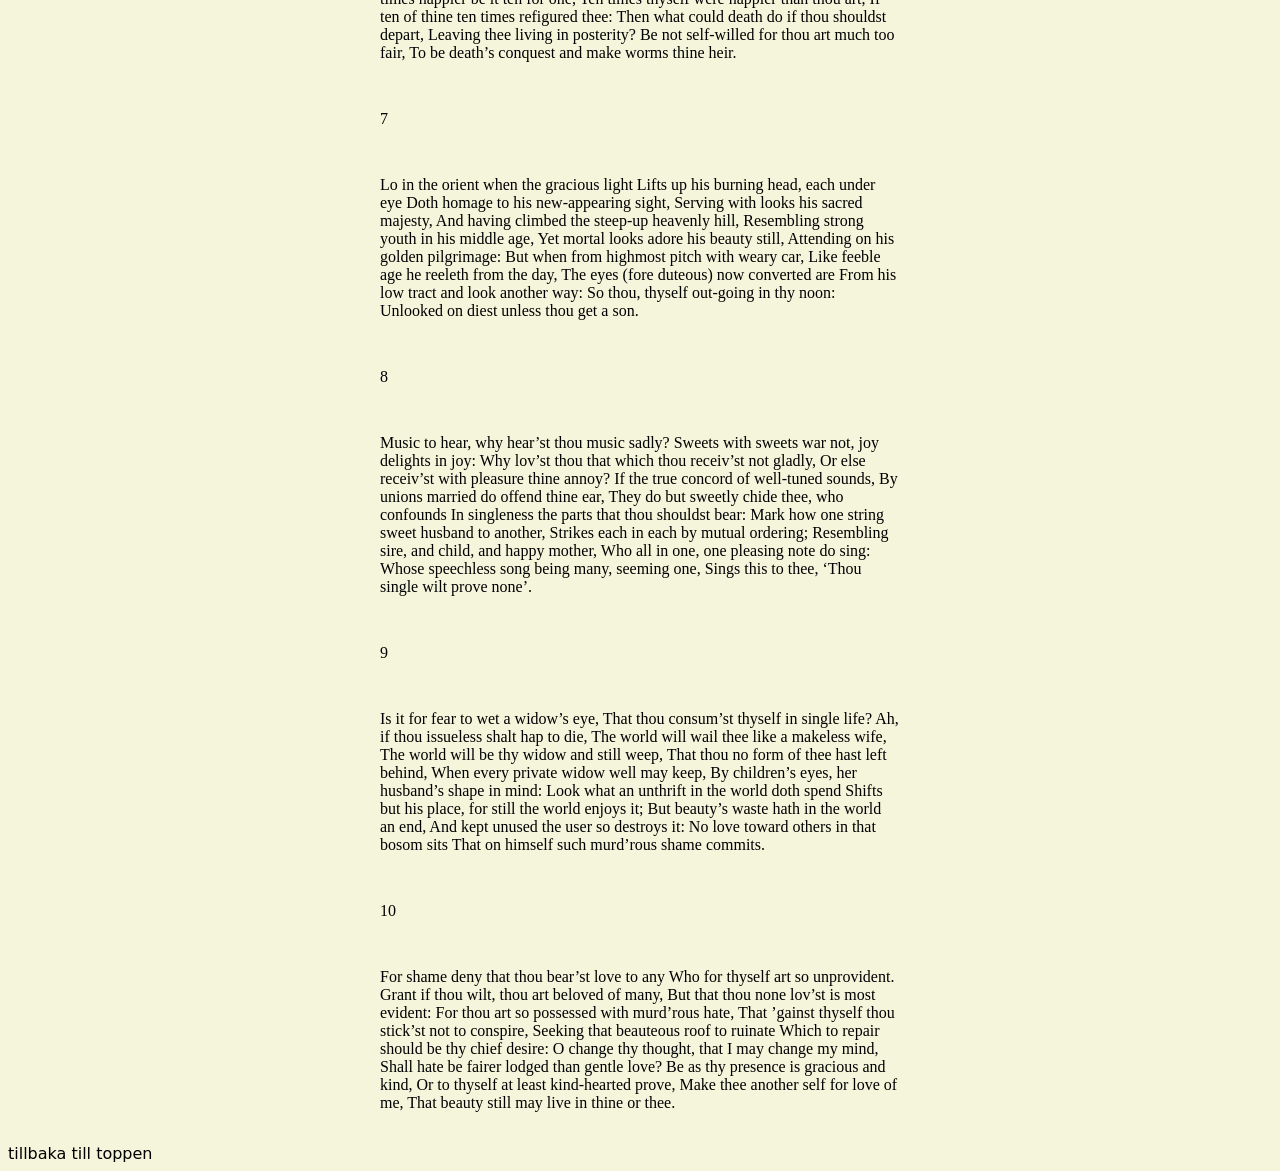
<file: shakespear.html>
<!DOCTYPE html>
<html lang="en">
<head>
    <meta charset="UTF-8">
    <meta name="viewport" content="width=device-width, initial-scale=1.0">
    <title>Document</title>
    <link rel="stylesheet" href="style1.css">
</head>
<body class ="bakgrundfärg">
    <h1 class = "gatsby-h1" id= "Toppen!" >The complete works of William Shakespear</h1>
        <a class = "stay-in-place" href="shakespearabout.html">About</a>
        <a class = "stay-in-place1" href="index.html">home</a>
        <input type="checkbox" id="dyslexi">
    <label for="dyslexi" class="dyslexi-knapp">📖 Läs lättare</label>
    <h2 id= "kapitel-1" >I</h2>
    <article>
        <p>
        1

    From fairest creatures we desire increase,
    That thereby beauty’s rose might never die,
    But as the riper should by time decease,
    His tender heir might bear his memory:
    But thou contracted to thine own bright eyes,
    Feed’st thy light’s flame with self-substantial fuel,
Making a famine where abundance lies,
Thyself thy foe, to thy sweet self too cruel:
Thou that art now the world’s fresh ornament,
And only herald to the gaudy spring,
Within thine own bud buriest thy content,
And, tender churl, mak’st waste in niggarding:
    Pity the world, or else this glutton be,
    To eat the world’s due, by the grave and thee.
</p>
<p>
                    2
</p>
<p>
When forty winters shall besiege thy brow,
And dig deep trenches in thy beauty’s field,
Thy youth’s proud livery so gazed on now,
Will be a tattered weed of small worth held:
Then being asked, where all thy beauty lies,
Where all the treasure of thy lusty days;
To say, within thine own deep sunken eyes,
Were an all-eating shame, and thriftless praise.
How much more praise deserv’d thy beauty’s use,
If thou couldst answer ‘This fair child of mine
Shall sum my count, and make my old excuse,’
Proving his beauty by succession thine.
    This were to be new made when thou art old,
    And see thy blood warm when thou feel’st it cold.
</p>
<p>
                    3
</p>
<p>
Look in thy glass and tell the face thou viewest,
Now is the time that face should form another,
Whose fresh repair if now thou not renewest,
Thou dost beguile the world, unbless some mother.
For where is she so fair whose uneared womb
Disdains the tillage of thy husbandry?
Or who is he so fond will be the tomb
Of his self-love to stop posterity?
Thou art thy mother’s glass and she in thee
Calls back the lovely April of her prime,
So thou through windows of thine age shalt see,
Despite of wrinkles this thy golden time.
    But if thou live remembered not to be,
    Die single and thine image dies with thee.
</p>
<p>
                    4
</p>
<p>
Unthrifty loveliness why dost thou spend,
Upon thyself thy beauty’s legacy?
Nature’s bequest gives nothing but doth lend,
And being frank she lends to those are free:
Then beauteous niggard why dost thou abuse,
The bounteous largess given thee to give?
Profitless usurer why dost thou use
So great a sum of sums yet canst not live?
For having traffic with thyself alone,
Thou of thyself thy sweet self dost deceive,
Then how when nature calls thee to be gone,
What acceptable audit canst thou leave?
    Thy unused beauty must be tombed with thee,
    Which used lives th’ executor to be.
</p>
<p>
                    5
</p>
<p>
Those hours that with gentle work did frame
The lovely gaze where every eye doth dwell
Will play the tyrants to the very same,
And that unfair which fairly doth excel:
For never-resting time leads summer on
To hideous winter and confounds him there,
Sap checked with frost and lusty leaves quite gone,
Beauty o’er-snowed and bareness every where:
Then were not summer’s distillation left
A liquid prisoner pent in walls of glass,
Beauty’s effect with beauty were bereft,
Nor it nor no remembrance what it was.
    But flowers distilled though they with winter meet,
    Leese but their show, their substance still lives sweet.
</p>
<p>
                    6
</p>
<p>
Then let not winter’s ragged hand deface,
In thee thy summer ere thou be distilled:
Make sweet some vial; treasure thou some place,
With beauty’s treasure ere it be self-killed:
That use is not forbidden usury,
Which happies those that pay the willing loan;
That’s for thyself to breed another thee,
Or ten times happier be it ten for one,
Ten times thyself were happier than thou art,
If ten of thine ten times refigured thee:
Then what could death do if thou shouldst depart,
Leaving thee living in posterity?
    Be not self-willed for thou art much too fair,
    To be death’s conquest and make worms thine heir.
</p>
<p>
                    7
</p>
<p>
Lo in the orient when the gracious light
Lifts up his burning head, each under eye
Doth homage to his new-appearing sight,
Serving with looks his sacred majesty,
And having climbed the steep-up heavenly hill,
Resembling strong youth in his middle age,
Yet mortal looks adore his beauty still,
Attending on his golden pilgrimage:
But when from highmost pitch with weary car,
Like feeble age he reeleth from the day,
The eyes (fore duteous) now converted are
From his low tract and look another way:
    So thou, thyself out-going in thy noon:
    Unlooked on diest unless thou get a son.
</p>
<p>
                    8
</p>
<p>
Music to hear, why hear’st thou music sadly?
Sweets with sweets war not, joy delights in joy:
Why lov’st thou that which thou receiv’st not gladly,
Or else receiv’st with pleasure thine annoy?
If the true concord of well-tuned sounds,
By unions married do offend thine ear,
They do but sweetly chide thee, who confounds
In singleness the parts that thou shouldst bear:
Mark how one string sweet husband to another,
Strikes each in each by mutual ordering;
Resembling sire, and child, and happy mother,
Who all in one, one pleasing note do sing:
    Whose speechless song being many, seeming one,
    Sings this to thee, ‘Thou single wilt prove none’.
</p>
<p>
                    9
</p>
<p>
Is it for fear to wet a widow’s eye,
That thou consum’st thyself in single life?
Ah, if thou issueless shalt hap to die,
The world will wail thee like a makeless wife,
The world will be thy widow and still weep,
That thou no form of thee hast left behind,
When every private widow well may keep,
By children’s eyes, her husband’s shape in mind:
Look what an unthrift in the world doth spend
Shifts but his place, for still the world enjoys it;
But beauty’s waste hath in the world an end,
And kept unused the user so destroys it:
    No love toward others in that bosom sits
    That on himself such murd’rous shame commits.
</p>
<p>
                    10
</p>
<p>
For shame deny that thou bear’st love to any
Who for thyself art so unprovident.
Grant if thou wilt, thou art beloved of many,
But that thou none lov’st is most evident:
For thou art so possessed with murd’rous hate,
That ’gainst thyself thou stick’st not to conspire,
Seeking that beauteous roof to ruinate
Which to repair should be thy chief desire:
O change thy thought, that I may change my mind,
Shall hate be fairer lodged than gentle love?
Be as thy presence is gracious and kind,
Or to thyself at least kind-hearted prove,
    Make thee another self for love of me,
    That beauty still may live in thine or thee.
    </p>
</article>
<footer><a href="#Toppen!">tillbaka till toppen</a></footer>
</body>
</html>
</file>
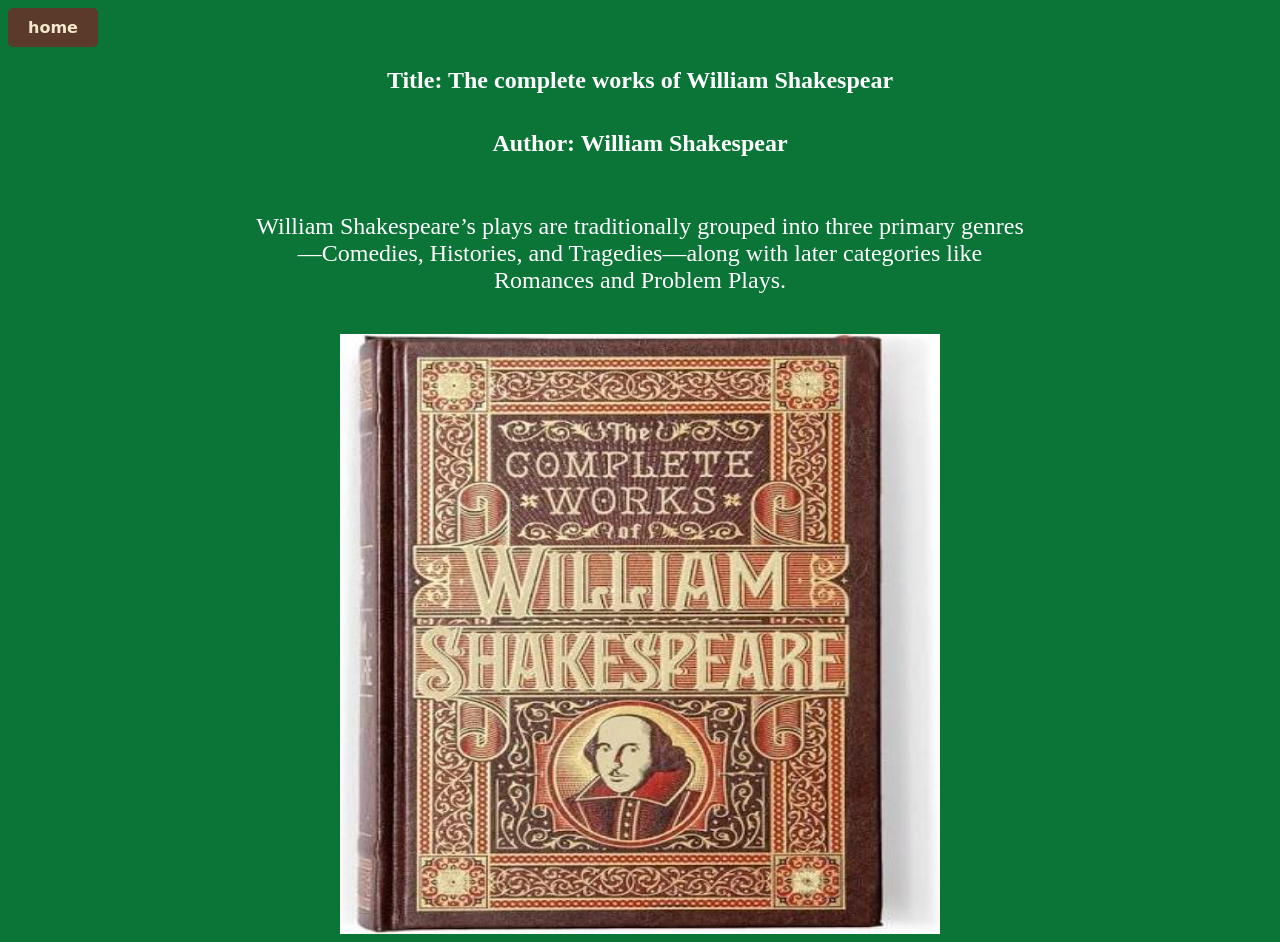
<file: shakespearabout.html>
<!DOCTYPE html>
<html lang="en">
<head>
    <meta charset="UTF-8">
    <meta name="viewport" content="width=device-width, initial-scale=1.0">
    <title>Document</title>
    <link rel="stylesheet" href="style1.css">
</head>
<body class = "aboutsida">
    <nav>
        <a class = "btn" href="index.html">home</a>
            <h1 class ="omtext">
                Title: The complete works of William Shakespear
            </h1>
            <H2 class ="omtext">Author: William Shakespear</H2>
        <article>
            <p class = "omtext">
                William Shakespeare’s plays are traditionally grouped into three primary genres—Comedies, Histories, and Tragedies—along with later categories like Romances and Problem Plays.
            </p>
        </article>
    </nav>
    <img class = "bild2" src="shakespear.jpeg" alt= "shakespear book cover">
</body>
</html>
</file>
<file: style1.css>
@font-face {
  font-family: bookerly;
  src: url("Bookerly Display.ttf");
}
main {
    max-width: 50rem;
    margin-left: auto;
    margin-right: auto;
    padding: 1rem;
}
.bibliotek nav {
    margin: 0;
    background-color: #2b2118;
    color: #f3e7cf;
    font-family: Georgia, serif;
    display:flex
}
.bibliotek {
    margin: 0;
    background-color: #2b2118;
    color: #f3e7cf;
    font-family: Georgia, serif;
}
.bakgrundfärg{
    background-color: beige;
}
nav,
footer {
    font-family: system-ui, sans-serif;
}
article p{
    max-width: 65ch;
    margin-left: auto;
    margin-right: auto;
    padding: 1rem;
    
}
h2{
    text-align: center;
    margin-left:auto;
    margin-right:auto;
    padding:1rem;
}
.omtext{
    max-width:65ch;
    text-align:center;
    font-size:x-large;
    list-style: none;
    margin-right: auto;
    margin-left: auto;
    font-family: 'Cinzel', serif;
    color: white;
}
.gatsby-h1{
    text-align: center;
    font-size: 40px;
    color: #26352b;
    margin-left: auto;
    margin-right: auto;
    padding: 1rem;
}
img{
    width: 600px;
    height:600px;
}

.rubrik{
    text-align: center;
    font-size: xx-large;
    font-family: bookerly, serif;
}
.bokframsida{
    width: 220px;
    height: 320px;
    object-fit: cover;
    display: block;
    margin: 20px auto;
    box-shadow: 0 5px 12px rgba(0, 0, 0, 0.5);
}
.bild nav {
    position: absolute;
    top: 50%;
    left: 50%;
    transform: translate(-50%, -50%);
}

.stay-in-place {
    position: fixed;
    top: 0;
    left: 20px;
    width: 100%;
    font-size:xx-large;
    color: black;
    text-decoration: none;
}
.stay-in-place1 {
    position: fixed;
    top: 0;
    left: 125px;
    width: 100%;
    font-size:xx-large;
    color: black;
    text-decoration: none;
}

.bild1 {
    position:absolute;
    top: 60%;
    left: 45%;
    transform: translate(-50%, -50%);
}
.kapitel-2{
    text-align: center;
    margin-left:auto;
    margin-right:auto;
    padding:1rem;
    
}

.card {
    padding: 1.5rem;
    border: 1px solid #ddd;
    border-radius: 0.5rem;
    box-shadow: 0 1px 3px rgba(0, 0, 0, 0.1);
    width: 280px;
    background-color: #f1e2c2;
    color: #2b2118;
    padding: 25px;
    border-radius: 10px;
    text-align: center;
    box-shadow: 0 8px 20px rgba(0, 0, 0, 0.5);
}

.btn {
    display: inline-block;
    padding: 10px 20px;
    background-color: #5b3a29;
    color: #f3e7cf;
    text-decoration: none;
    border-radius: 5px;
    font-weight: bold;
}
footer a{
    color:black;
    text-decoration: none;
}
.aboutsida{
    background-color: rgb(11, 116, 55);
    font-family: 'Cinzel', serif;
}
.ingapunkter{
    list-style: none;
}
.bild2{
    margin-left:auto;
    margin-right:auto;
    display:flex
    
}
.stay-in-place3 {
    position: fixed;
    top: 25;
    left: 40px;
    width: 100%;
    font-size:xx-large;
    color: white;
    text-decoration: none;
}


.dyslexi-knapp {
    display: inline-block;
    padding: 10px 15px;
    background-color: #f0dfbd;
    color: #30251e;
    border: 1px solid #30251e;
    border-radius: 6px;
    cursor: pointer;
    position:fixed;
}


#dyslexi {
    position: absolute;
    opacity: 0;
}


#dyslexi:focus-visible + .dyslexi-knapp {
    outline: 3px solid #2457a7;
    outline-offset: 3px;
}


body:has(#dyslexi:checked) article {
    font-family: Arial, sans-serif;
    font-size: 19px;
    line-height: 1.9;
    letter-spacing: 0.04em;
    max-width: 800px;
    margin-left: auto;
    margin-right: auto;
}


body:has(#dyslexi:checked) article p {
    margin-bottom: 25px;
}

img {
  text-indent: -100vw;
  overflow: hidden;
}
</file>
